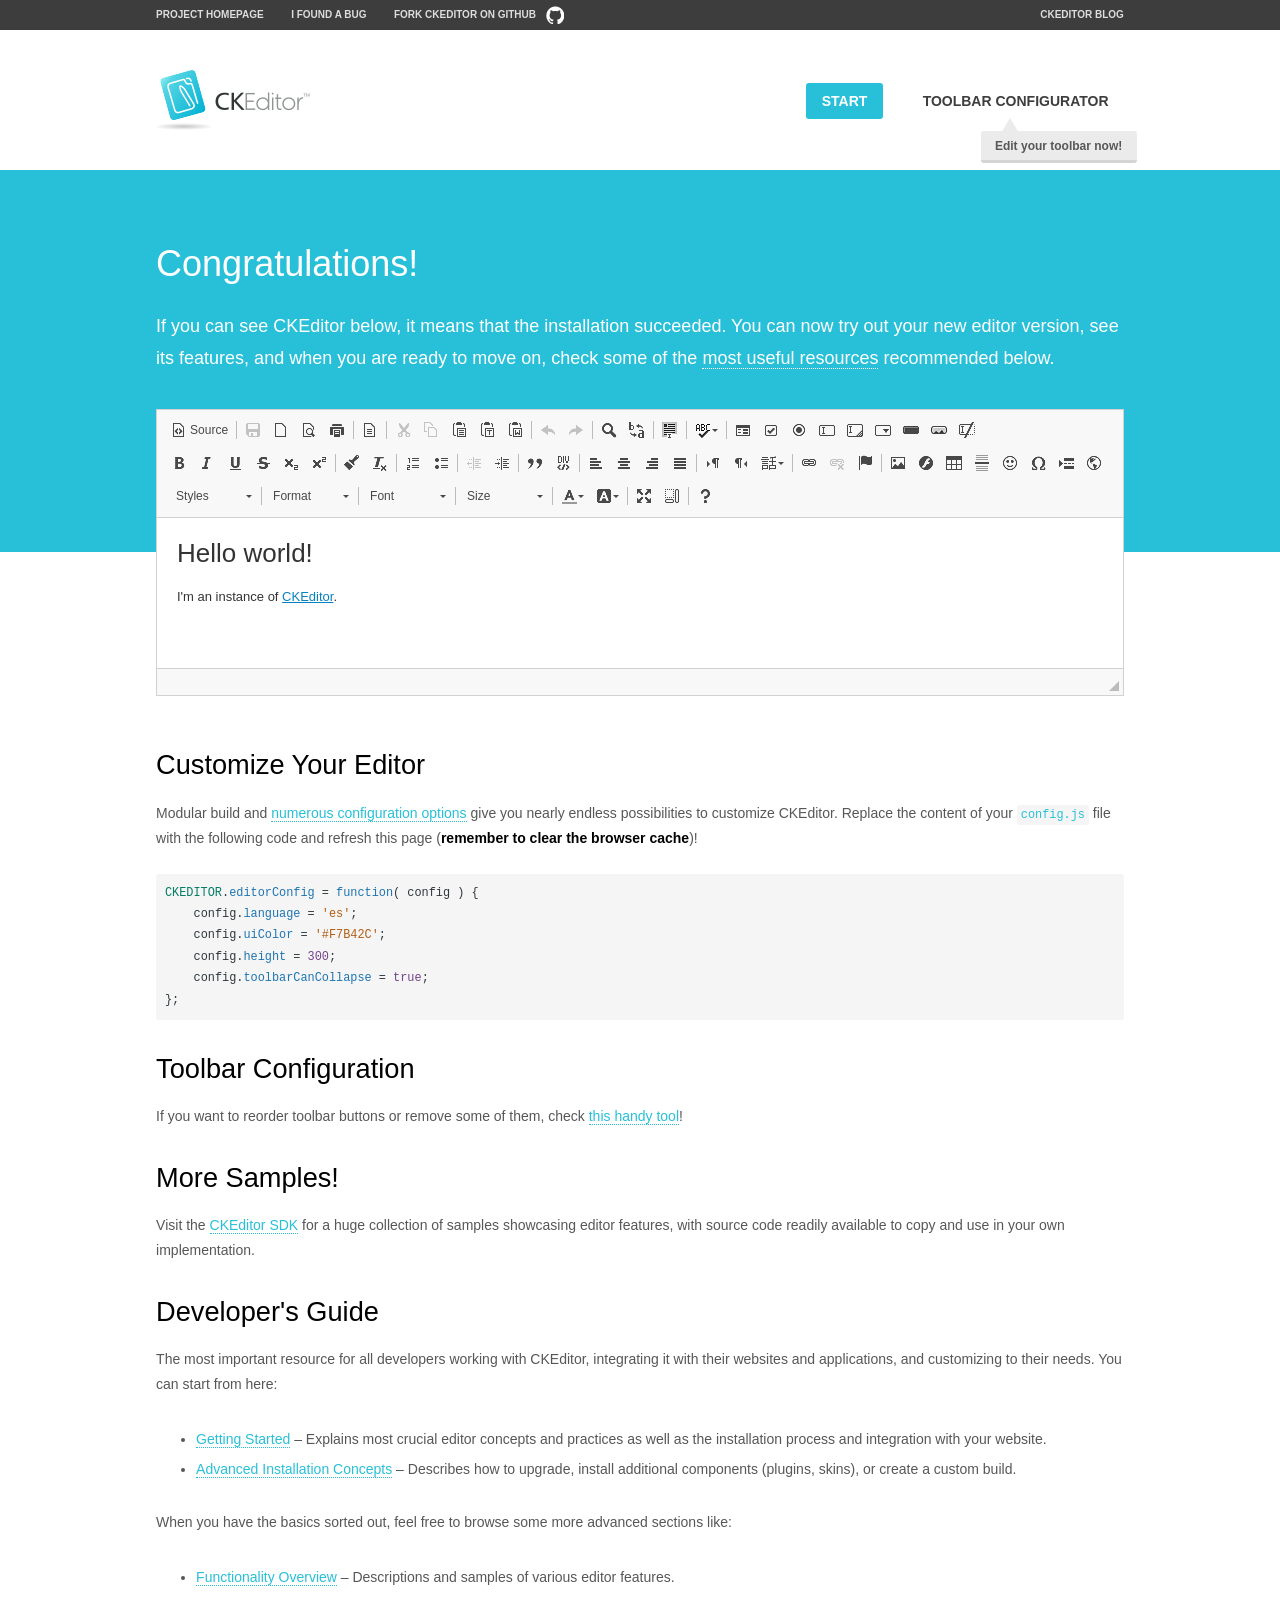
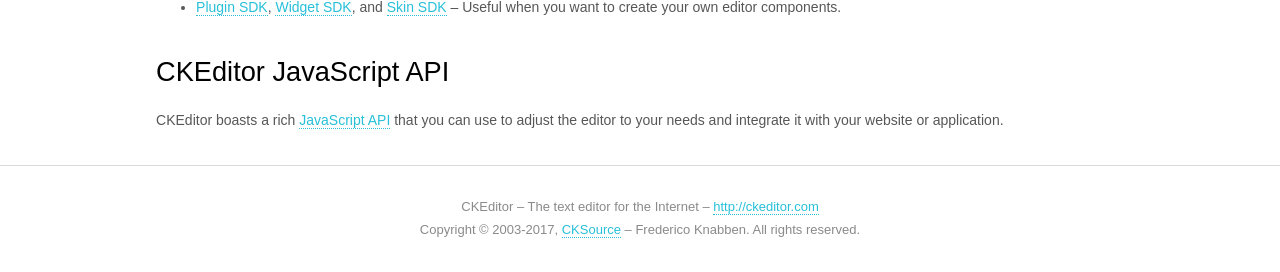
<file: public/ckeditor/samples/index.html>
<!DOCTYPE html>
<!--
Copyright (c) 2003-2017, CKSource - Frederico Knabben. All rights reserved.
For licensing, see LICENSE.md or http://ckeditor.com/license
-->
<html>
<head>
	<meta charset="utf-8">
	<title>CKEditor Sample</title>
	<script src="../ckeditor.js"></script>
	<script src="js/sample.js"></script>
	<link rel="stylesheet" href="css/samples.css">
	<link rel="stylesheet" href="toolbarconfigurator/lib/codemirror/neo.css">
</head>
<body id="main">

<nav class="navigation-a">
	<div class="grid-container">
		<ul class="navigation-a-left grid-width-70">
			<li><a href="http://ckeditor.com">Project Homepage</a></li>
			<li><a href="https://github.com/ckeditor/ckeditor-dev/issues">I found a bug</a></li>
			<li><a href="http://github.com/ckeditor/ckeditor-dev" class="icon-pos-right icon-navigation-a-github">Fork CKEditor on GitHub</a></li>
		</ul>
		<ul class="navigation-a-right grid-width-30">
			<li><a href="http://ckeditor.com/blog-list">CKEditor Blog</a></li>
		</ul>
	</div>
</nav>

<header class="header-a">
	<div class="grid-container">
		<h1 class="header-a-logo grid-width-30">
			<a href="index.html"><img src="img/logo.png" alt="CKEditor Sample"></a>
		</h1>

		<nav class="navigation-b grid-width-70">
			<ul>
				<li><a href="index.html" class="button-a button-a-background">Start</a></li>
				<li><a href="toolbarconfigurator/index.html" class="button-a">Toolbar configurator <span class="balloon-a balloon-a-nw">Edit your toolbar now!</span></a></li>
			</ul>
		</nav>
	</div>
</header>

<main>
	<div class="adjoined-top">
		<div class="grid-container">
			<div class="content grid-width-100">
				<h1>Congratulations!</h1>
				<p>
					If you can see CKEditor below, it means that the installation succeeded.
					You can now try out your new editor version, see its features, and when you are ready to move on, check some of the <a href="#sample-customize">most useful resources</a> recommended below.
				</p>
			</div>
		</div>
	</div>
	<div class="adjoined-bottom">
		<div class="grid-container">
			<div class="grid-width-100">
				<div id="editor">
					<h1>Hello world!</h1>
					<p>I'm an instance of <a href="http://ckeditor.com">CKEditor</a>.</p>
				</div>
			</div>
		</div>
	</div>

	<div class="grid-container">
		<div class="content grid-width-100">
			<section id="sample-customize">
				<h2>Customize Your Editor</h2>
				<p>Modular build and <a href="http://docs.ckeditor.com/#!/guide/dev_configuration">numerous configuration options</a> give you nearly endless possibilities to customize CKEditor. Replace the content of your <code><a href="../config.js">config.js</a></code> file with the following code and refresh this page (<strong>remember to clear the browser cache</strong>)!</p>
		<pre class="cm-s-neo CodeMirror"><code><span style="padding-right: 0.1px;"><span class="cm-variable">CKEDITOR</span>.<span class="cm-property">editorConfig</span> <span class="cm-operator">=</span> <span class="cm-keyword">function</span>( <span class="cm-def">config</span> ) {</span>
<span style="padding-right: 0.1px;"><span class="cm-tab">	</span><span class="cm-variable-2">config</span>.<span class="cm-property">language</span> <span class="cm-operator">=</span> <span class="cm-string">'es'</span>;</span>
<span style="padding-right: 0.1px;"><span class="cm-tab">	</span><span class="cm-variable-2">config</span>.<span class="cm-property">uiColor</span> <span class="cm-operator">=</span> <span class="cm-string">'#F7B42C'</span>;</span>
<span style="padding-right: 0.1px;"><span class="cm-tab">	</span><span class="cm-variable-2">config</span>.<span class="cm-property">height</span> <span class="cm-operator">=</span> <span class="cm-number">300</span>;</span>
<span style="padding-right: 0.1px;"><span class="cm-tab">	</span><span class="cm-variable-2">config</span>.<span class="cm-property">toolbarCanCollapse</span> <span class="cm-operator">=</span> <span class="cm-atom">true</span>;</span>
<span style="padding-right: 0.1px;">};</span></code></pre>
			</section>

			<section>
				<h2>Toolbar Configuration</h2>
				<p>If you want to reorder toolbar buttons or remove some of them, check <a href="toolbarconfigurator/index.html">this handy tool</a>!</p>
			</section>

			<section>
				<h2>More Samples!</h2>
				<p>Visit the <a href="http://sdk.ckeditor.com">CKEditor SDK</a> for a huge collection of samples showcasing editor features, with source code readily available to copy and use in your own implementation.</p>
			</section>

			<section>
				<h2>Developer's Guide</h2>
				<p>The most important resource for all developers working with CKEditor, integrating it with their websites and applications, and customizing to their needs. You can start from here:</p>
				<ul>
					<li><a href="http://docs.ckeditor.com/#!/guide/dev_installation">Getting Started</a> &ndash; Explains most crucial editor concepts and practices as well as the installation process and integration with your website.</li>
					<li><a href="http://docs.ckeditor.com/#!/guide/dev_advanced_installation">Advanced Installation Concepts</a> &ndash; Describes how to upgrade, install additional components (plugins, skins), or create a custom build.</li>
				</ul>
					<p>When you have the basics sorted out, feel free to browse some more advanced sections like:</p>
				<ul>
					<li><a href="http://docs.ckeditor.com/#!/guide/dev_features">Functionality Overview</a> &ndash; Descriptions and samples of various editor features.</li>
					<li><a href="http://docs.ckeditor.com/#!/guide/plugin_sdk_intro">Plugin SDK</a>, <a href="http://docs.ckeditor.com/#!/guide/widget_sdk_intro">Widget SDK</a>, and <a href="http://docs.ckeditor.com/#!/guide/skin_sdk_intro">Skin SDK</a> &ndash; Useful when you want to create your own editor components.</li>
				</ul>
			</section>

			<section>
				<h2>CKEditor JavaScript API</h2>
				<p>CKEditor boasts a rich <a href="http://docs.ckeditor.com/#!/api">JavaScript API</a> that you can use to adjust the editor to your needs and integrate it with your website or application.</p>
			</section>
		</div>
	</div>
</main>

<footer class="footer-a grid-container">
	<div class="grid-container">
		<p class="grid-width-100">
			CKEditor &ndash; The text editor for the Internet &ndash; <a class="samples" href="http://ckeditor.com/">http://ckeditor.com</a>
		</p>
		<p class="grid-width-100" id="copy">
			Copyright &copy; 2003-2017, <a class="samples" href="http://cksource.com/">CKSource</a> &ndash; Frederico Knabben. All rights reserved.
		</p>
	</div>
</footer>
<script>
	initSample();
</script>

</body>
</html>
</file>
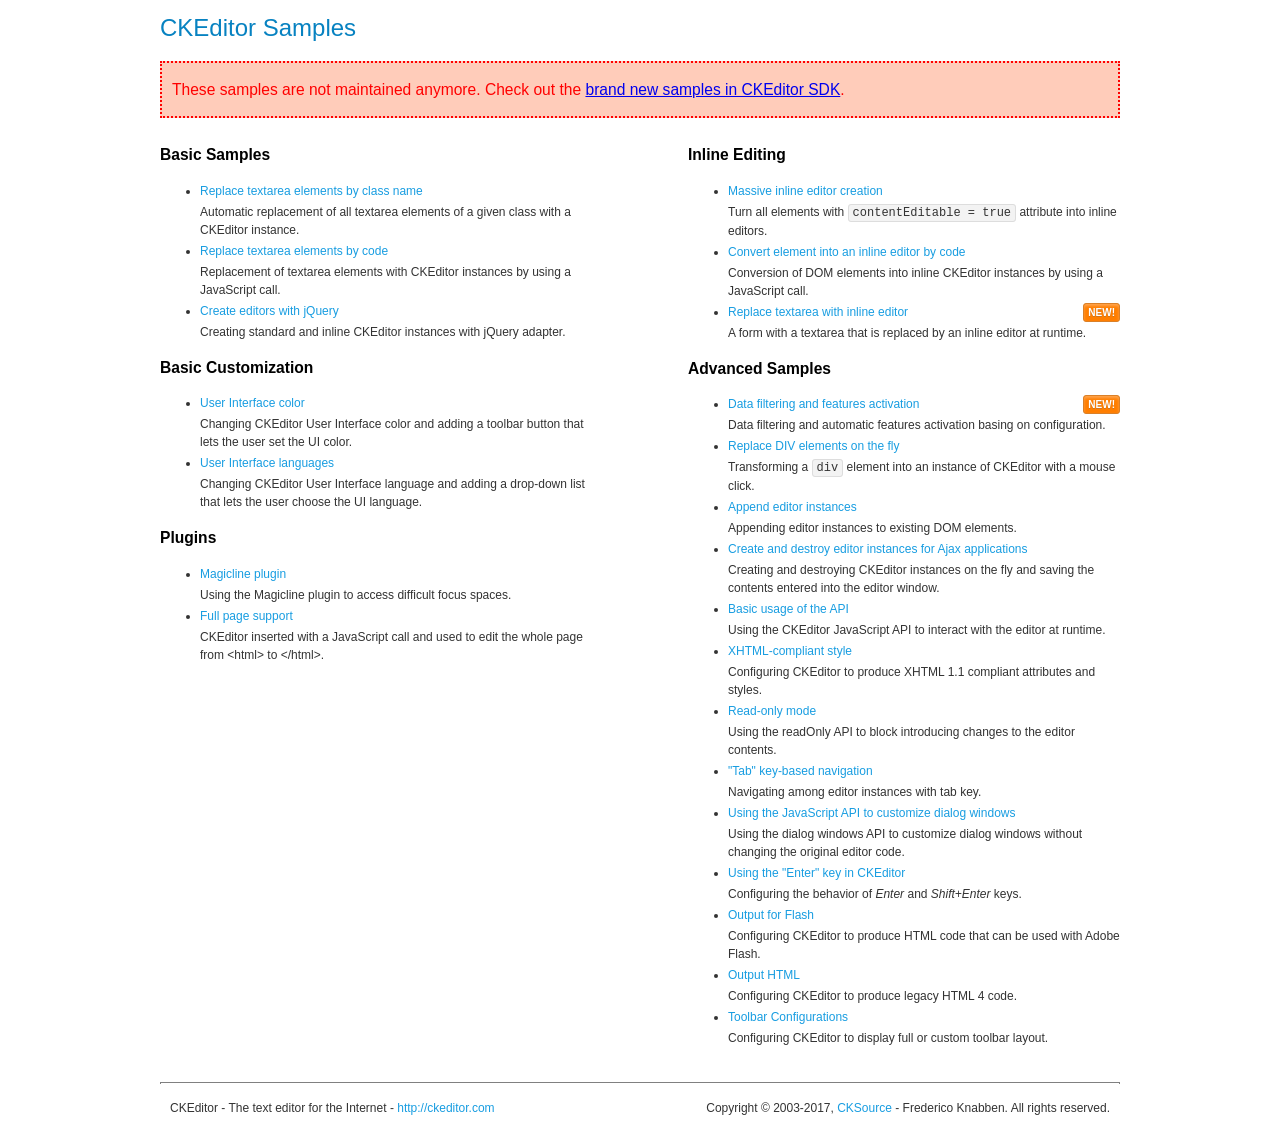
<file: public/ckeditor/samples/old/index.html>
<!DOCTYPE html>
<!--
Copyright (c) 2003-2017, CKSource - Frederico Knabben. All rights reserved.
For licensing, see LICENSE.md or http://ckeditor.com/license
-->
<html>
<head>
	<meta charset="utf-8">
	<title>CKEditor Samples</title>
	<link rel="stylesheet" href="sample.css">
</head>
<body>
	<h1 class="samples">
		CKEditor Samples
	</h1>
	<div class="warning deprecated">
		These samples are not maintained anymore. Check out the <a href="http://sdk.ckeditor.com/">brand new samples in CKEditor SDK</a>.
	</div>
	<div class="twoColumns">
		<div class="twoColumnsLeft">
			<h2 class="samples">
				Basic Samples
			</h2>
			<dl class="samples">
				<dt><a class="samples" href="replacebyclass.html">Replace textarea elements by class name</a></dt>
				<dd>Automatic replacement of all textarea elements of a given class with a CKEditor instance.</dd>

				<dt><a class="samples" href="replacebycode.html">Replace textarea elements by code</a></dt>
				<dd>Replacement of textarea elements with CKEditor instances by using a JavaScript call.</dd>

				<dt><a class="samples" href="jquery.html">Create editors with jQuery</a></dt>
				<dd>Creating standard and inline CKEditor instances with jQuery adapter.</dd>
			</dl>

			<h2 class="samples">
				Basic Customization
			</h2>
			<dl class="samples">
				<dt><a class="samples" href="uicolor.html">User Interface color</a></dt>
				<dd>Changing CKEditor User Interface color and adding a toolbar button that lets the user set the UI color.</dd>

				<dt><a class="samples" href="uilanguages.html">User Interface languages</a></dt>
				<dd>Changing CKEditor User Interface language and adding a drop-down list that lets the user choose the UI language.</dd>
			</dl>


			<h2 class="samples">Plugins</h2>
<dl class="samples">
<dt><a class="samples" href="magicline/magicline.html">Magicline plugin</a></dt>
<dd>Using the Magicline plugin to access difficult focus spaces.</dd>

<dt><a class="samples" href="wysiwygarea/fullpage.html">Full page support</a></dt>
<dd>CKEditor inserted with a JavaScript call and used to edit the whole page from &lt;html&gt; to &lt;/html&gt;.</dd>
</dl>
		</div>
		<div class="twoColumnsRight">
			<h2 class="samples">
				Inline Editing
			</h2>
			<dl class="samples">
				<dt><a class="samples" href="inlineall.html">Massive inline editor creation</a></dt>
				<dd>Turn all elements with <code>contentEditable = true</code> attribute into inline editors.</dd>

				<dt><a class="samples" href="inlinebycode.html">Convert element into an inline editor by code</a></dt>
				<dd>Conversion of DOM elements into inline CKEditor instances by using a JavaScript call.</dd>

				<dt><a class="samples" href="inlinetextarea.html">Replace textarea with inline editor</a> <span class="new">New!</span></dt>
				<dd>A form with a textarea that is replaced by an inline editor at runtime.</dd>

				
			</dl>

			<h2 class="samples">
				Advanced Samples
			</h2>
			<dl class="samples">
				<dt><a class="samples" href="datafiltering.html">Data filtering and features activation</a> <span class="new">New!</span></dt>
				<dd>Data filtering and automatic features activation basing on configuration.</dd>

				<dt><a class="samples" href="divreplace.html">Replace DIV elements on the fly</a></dt>
				<dd>Transforming a <code>div</code> element into an instance of CKEditor with a mouse click.</dd>

				<dt><a class="samples" href="appendto.html">Append editor instances</a></dt>
				<dd>Appending editor instances to existing DOM elements.</dd>

				<dt><a class="samples" href="ajax.html">Create and destroy editor instances for Ajax applications</a></dt>
				<dd>Creating and destroying CKEditor instances on the fly and saving the contents entered into the editor window.</dd>

				<dt><a class="samples" href="api.html">Basic usage of the API</a></dt>
				<dd>Using the CKEditor JavaScript API to interact with the editor at runtime.</dd>

				<dt><a class="samples" href="xhtmlstyle.html">XHTML-compliant style</a></dt>
				<dd>Configuring CKEditor to produce XHTML 1.1 compliant attributes and styles.</dd>

				<dt><a class="samples" href="readonly.html">Read-only mode</a></dt>
				<dd>Using the readOnly API to block introducing changes to the editor contents.</dd>

				<dt><a class="samples" href="tabindex.html">"Tab" key-based navigation</a></dt>
				<dd>Navigating among editor instances with tab key.</dd>


				
<dt><a class="samples" href="dialog/dialog.html">Using the JavaScript API to customize dialog windows</a></dt>
<dd>Using the dialog windows API to customize dialog windows without changing the original editor code.</dd>

<dt><a class="samples" href="enterkey/enterkey.html">Using the &quot;Enter&quot; key in CKEditor</a></dt>
<dd>Configuring the behavior of <em>Enter</em> and <em>Shift+Enter</em> keys.</dd>

<dt><a class="samples" href="htmlwriter/outputforflash.html">Output for Flash</a></dt>
<dd>Configuring CKEditor to produce HTML code that can be used with Adobe Flash.</dd>

<dt><a class="samples" href="htmlwriter/outputhtml.html">Output HTML</a></dt>
<dd>Configuring CKEditor to produce legacy HTML 4 code.</dd>

<dt><a class="samples" href="toolbar/toolbar.html">Toolbar Configurations</a></dt>
<dd>Configuring CKEditor to display full or custom toolbar layout.</dd>

			</dl>
		</div>
	</div>
	<div id="footer">
		<hr>
		<p>
			CKEditor - The text editor for the Internet - <a class="samples" href="http://ckeditor.com/">http://ckeditor.com</a>
		</p>
		<p id="copy">
			Copyright &copy; 2003-2017, <a class="samples" href="http://cksource.com/">CKSource</a> - Frederico Knabben. All rights reserved.
		</p>
	</div>
</body>
</html>
</file>
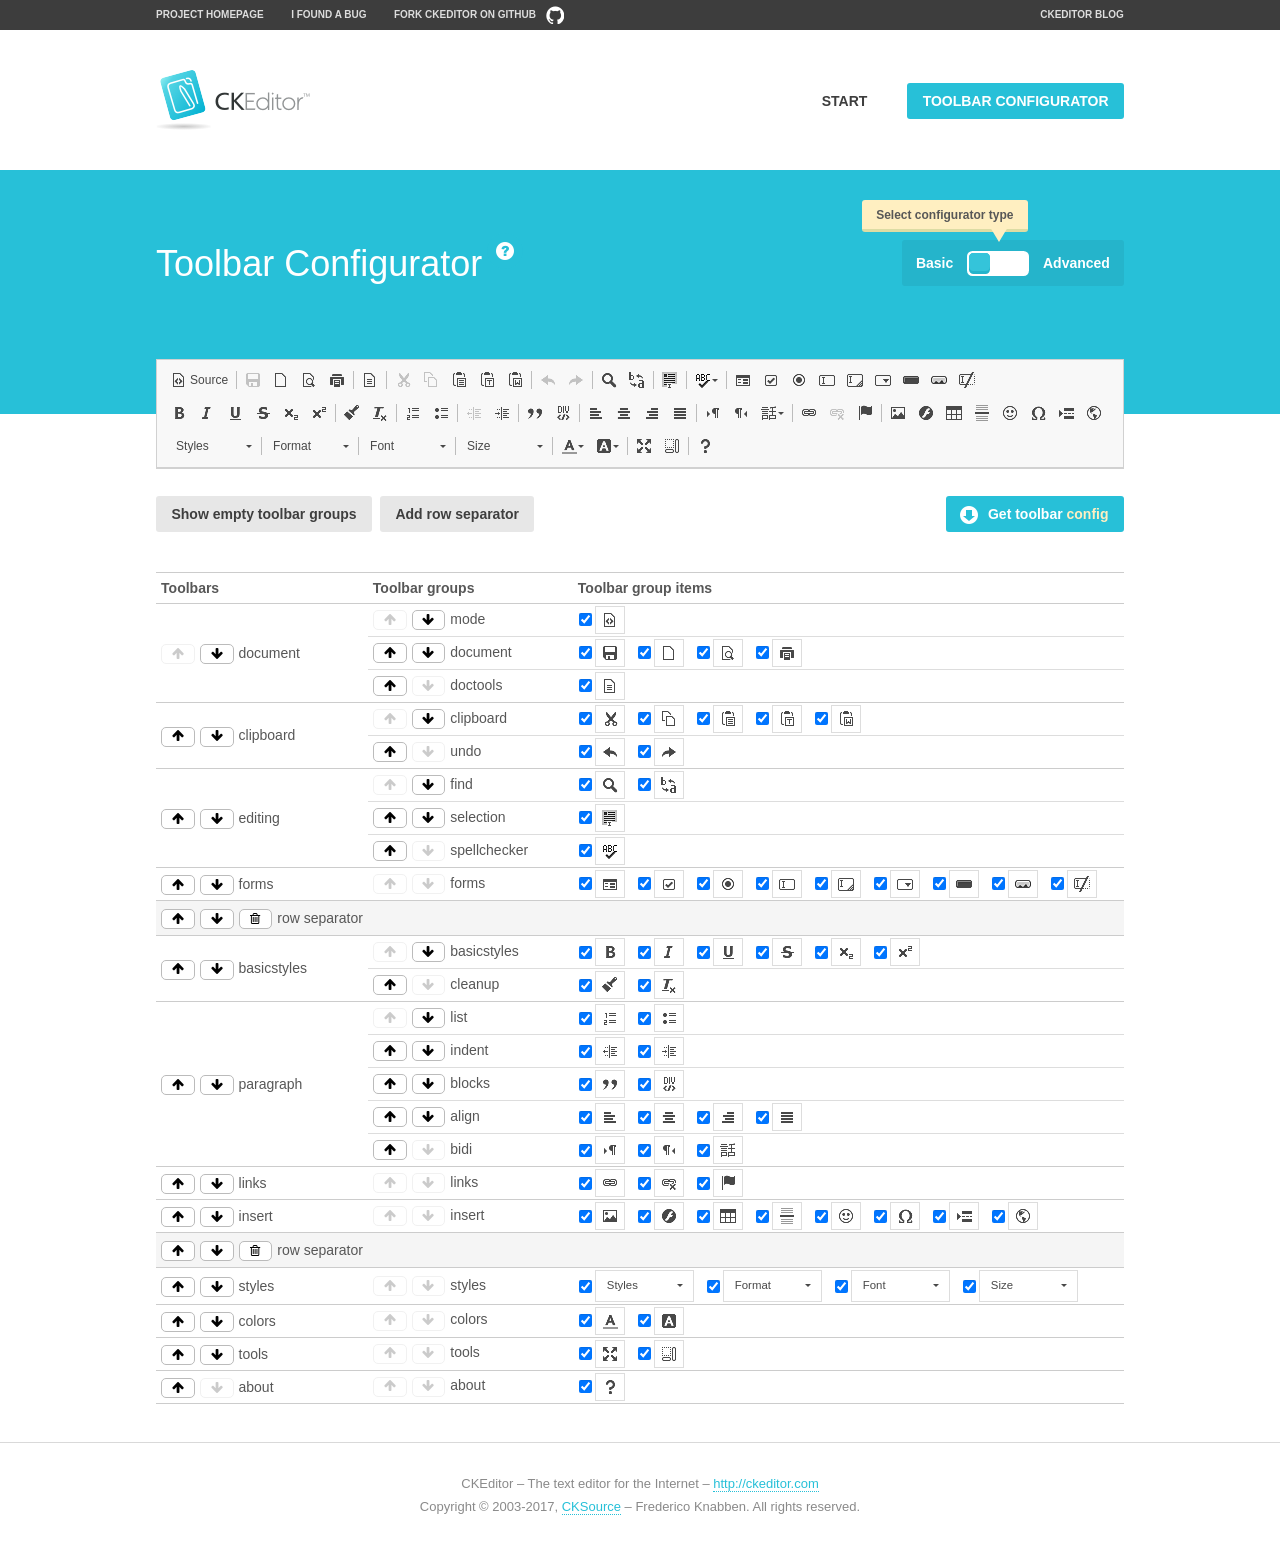
<file: public/ckeditor/samples/toolbarconfigurator/index.html>
<!DOCTYPE html>
<!--
Copyright (c) 2003-2017, CKSource - Frederico Knabben. All rights reserved.
For licensing, see LICENSE.md or http://ckeditor.com/license
-->
<!--[if IE 8]><html class="ie8"><![endif]-->
<!--[if gt IE 8]><html><![endif]-->
<!--[if !IE]><!--><html><!--<![endif]-->
<head>
	<meta charset="utf-8">
	<title>Toolbar Configurator</title>
	<script src="../../ckeditor.js"></script>
	<script>
		if ( CKEDITOR.env.ie && CKEDITOR.env.version < 9 )
			CKEDITOR.tools.enableHtml5Elements( document );
	</script>
	<link rel="stylesheet" href="lib/codemirror/codemirror.css">
	<link rel="stylesheet" href="lib/codemirror/show-hint.css">
	<link rel="stylesheet" href="lib/codemirror/neo.css">
	<link rel="stylesheet" href="css/fontello.css">
	<link rel="stylesheet" href="../css/samples.css">
</head>
<body id="toolbar">

<nav class="navigation-a">
	<div class="grid-container">
		<ul class="navigation-a-left grid-width-70">
			<li><a href="http://ckeditor.com">Project Homepage</a></li>
			<li><a href="https://github.com/ckeditor/ckeditor-dev/issues">I found a bug</a></li>
			<li><a href="http://github.com/ckeditor/ckeditor-dev" class="icon-pos-right icon-navigation-a-github">Fork CKEditor on GitHub</a></li>
		</ul>
		<ul class="navigation-a-right grid-width-30">
			<li><a href="http://ckeditor.com/blog-list">CKEditor Blog</a></li>
		</ul>
	</div>
</nav>

<header class="header-a">
	<div class="grid-container">
		<h1 class="header-a-logo grid-width-30">
			<a href="../index.html"><img src="../img/logo.png" alt="CKEditor Logo"></a>
		</h1>
		<nav class="navigation-b grid-width-70">
			<ul>
				<li><a href="../index.html"  class="button-a">Start</a></li>
				<li><a href="index.html"  class="button-a button-a-background">Toolbar configurator</a></li>
			</ul>
		</nav>
	</div>
</header>

<main>
	<div class="adjoined-top">
		<div class="grid-container">
			<div class="content grid-width-100">
				<div class="grid-container-nested">
					<h1 class="grid-width-60">
						Toolbar Configurator
						<a href="#help-content" type="button" title="Configurator help" id="help" class="button-a button-a-background button-a-no-text icon-pos-left icon-question-mark">Help</a>
					</h1>

					<div class="grid-width-40 grid-switch-magic">
						<div class="switch">
							<span class="balloon-a balloon-a-se">Select configurator type</span>
							<input type="radio" name="radio" data-num="1" id="radio-basic" />
							<input type="radio" name="radio" data-num="2" id="radio-advanced" />
							<label data-for="1" for="radio-basic">Basic</label>
							<span class="switch-inner">
								<span class="handler"></span>
							</span>
							<label data-for="2" for="radio-advanced">Advanced</label>
						</div>
					</div>
				</div>
			</div>
		</div>
	</div>
	<div class="adjoined-bottom">
		<div class="grid-container">
			<div class="grid-width-100">
				<div class="editors-container">
					<div id="editor-basic"></div>
					<div id="editor-advanced"></div>
				</div>
			</div>
		</div>
	</div>

	<div class="grid-container configurator">
		<div class="content grid-width-100">
			<div class="configurator">
				<div>
					<div id="toolbarModifierWrapper"></div>
				</div>
			</div>
		</div>
	</div>

	<div id="help-content">
		<div class="grid-container">
			<div class="grid-width-100">
				<h2>What Am I Doing Here?</h2>

				<div class="grid-container grid-container-nested">
					<div class="basic">
						<div class="grid-width-50">
							<p>Arrange <a href="http://docs.ckeditor.com/#!/api/CKEDITOR.config-cfg-toolbarGroups">toolbar groups</a>, toggle <a href="http://docs.ckeditor.com/#!/api/CKEDITOR.config-cfg-removeButtons">button visibility</a> according to your needs and get your toolbar configuration.</p>
							<p>You can replace the content of the <a href="../../config.js"><code>config.js</code></a> file with the generated configuration. If you already set some configuration options you will need to merge both configurations.</p>
						</div>
						<div class="grid-width-50">
							<p>Read more about different ways of <a href="http://docs.ckeditor.com/#!/guide/dev_configuration">setting configuration</a> and do not forget about <strong>clearing browser cache</strong>.</p>
							<p>Arranging toolbar groups is the recommended way of configuring the toolbar, but if you need more freedom you can use the <a href="#advanced">advanced configurator</a>.</p>
						</div>
					</div>
					<div class="advanced" style="display: none;">
						<div class="grid-width-50">
							<p>With this code editor you can edit your <a href="http://docs.ckeditor.com/#!/api/CKEDITOR.config-cfg-toolbar">toolbar configuration</a> live.</p>
							<p>You can replace the content of the <a href="../../config.js"><code>config.js</code></a> file with the generated configuration. If you already set some configuration options you will need to merge both configurations.</p>
						</div>
						<div class="grid-width-50">
							<p>Read more about different ways of <a href="http://docs.ckeditor.com/#!/guide/dev_configuration">setting configuration</a> and do not forget about <strong>clearing browser cache</strong>.</p>
						</div>
					</div>
				</div>

				<p class="grid-container grid-container-nested">
					<button type="button" class="help-content-close grid-width-100 button-a button-a-background">Got it. Let's play!</button>
				</p>
			</div>
		</div>
	</div>
</main>

<footer class="footer-a grid-container">
	<p class="grid-width-100">
		CKEditor &ndash; The text editor for the Internet &ndash; <a class="samples" href="http://ckeditor.com/">http://ckeditor.com</a>
	</p>
	<p class="grid-width-100" id="copy">
		Copyright &copy; 2003-2017, <a class="samples" href="http://cksource.com/">CKSource</a> &ndash; Frederico Knabben. All rights reserved.
	</p>
</footer>

<script src="lib/codemirror/codemirror.js"></script>
<script src="lib/codemirror/javascript.js"></script>
<script src="lib/codemirror/show-hint.js"></script>

<script src="js/fulltoolbareditor.js"></script>
<script src="js/abstracttoolbarmodifier.js"></script>
<script src="js/toolbarmodifier.js"></script>
<script src="js/toolbartextmodifier.js"></script>
<script src="../js/sf.js"></script>

<script>
	( function() {
		'use strict';

		var mode = ( window.location.hash.substr( 1 ) === 'advanced' ) ? 'advanced' : 'basic',
			configuratorSection = CKEDITOR.document.findOne( 'main > .grid-container.configurator' ),
			basicInstruction = CKEDITOR.document.findOne( '#help-content .basic' ),
			advancedInstruction = CKEDITOR.document.findOne( '#help-content .advanced' ),

			// Configurator mode switcher.
			modeSwitchBasic = CKEDITOR.document.getById( 'radio-basic' ),
			modeSwitchAdvanced = CKEDITOR.document.getById( 'radio-advanced' );

		// Initial setup
		function updateSwitcher() {
			if ( mode === 'advanced' ) {
				modeSwitchAdvanced.$.checked = true;
			} else {
				modeSwitchBasic.$.checked = true;
			}
		}

		updateSwitcher();

		CKEDITOR.document.getWindow().on( 'hashchange', function( e ) {
			var hash = window.location.hash.substr( 1 );
			if ( !( hash === 'advanced' || hash === 'basic' ) ) {
				return;
			}
			mode = hash;
			onToolbarsDone( mode );
		} );

		CKEDITOR.document.getWindow().on( 'resize', function() {
			updateToolbar( ( mode === 'basic' ? toolbarModifier : toolbarTextModifier )[ 'editorInstance' ] );
		} );

		function onRefresh( modifier ) {
			modifier = modifier || this;

			if ( mode === 'basic' && modifier instanceof ToolbarConfigurator.ToolbarTextModifier ) {
				return;
			}

			// CodeMirror container becomes visible, so we need to refresh and to avoid rendering problems.
			if ( mode === 'advanced' && modifier instanceof ToolbarConfigurator.ToolbarTextModifier ) {
				modifier.codeContainer.refresh();
			}

			updateToolbar( modifier.editorInstance );
		}

		function updateToolbar( editor ) {
			var editorContainer = editor.container;

			// Not always editor is loaded.
			if ( !editorContainer ) {
				return;
			}

			var displayStyle = editorContainer.getStyle( 'display' );

			editorContainer.setStyle( 'display', 'block' );

			var newHeight = editorContainer.getSize( 'height' );

			var newMarginTop = parseInt( editorContainer.getComputedStyle( 'margin-top' ), 10 );
			newMarginTop = ( isNaN( newMarginTop ) ? 0 : Number( newMarginTop ) );

			var newMarginBottom = parseInt( editorContainer.getComputedStyle( 'margin-bottom' ), 10 );
			newMarginBottom = ( isNaN( newMarginBottom ) ? 0 : Number( newMarginBottom ) );

			var result = newHeight + newMarginTop + newMarginBottom;

			editorContainer.setStyle( 'display', displayStyle );

			editor.container.getAscendant( 'div' ).setStyle( 'height', result + 'px' );
		}

		var toolbarModifier = new ToolbarConfigurator.ToolbarModifier( 'editor-basic' );

		var done = 0;
		toolbarModifier.init( onToolbarInit );
		toolbarModifier.onRefresh = onRefresh;

		CKEDITOR.document.getById( 'toolbarModifierWrapper' ).append( toolbarModifier.mainContainer );

		var toolbarTextModifier = new ToolbarConfigurator.ToolbarTextModifier( 'editor-advanced' );
		toolbarTextModifier.init( onToolbarInit );
		toolbarTextModifier.onRefresh = onRefresh;

		function onToolbarInit() {
			if ( ++done === 2 ) {
				onToolbarsDone();

				positionSticky.watch( CKEDITOR.document.findOne( '.toolbar' ), function() {
					return mode === 'advanced';
				} );
			}
		}

		function onToolbarsDone() {
			if ( mode === 'basic' ) {
				toggleModeBasic( false );
			} else {
				toggleModeAdvanced( false );
			}

			updateSwitcher();

			setTimeout( function() {
				CKEDITOR.document.findOne( '.editors-container' ).addClass( 'active' );
				CKEDITOR.document.findOne( '#toolbarModifierWrapper' ).addClass( 'active' );
			}, 200 );
		}

		CKEDITOR.document.getById( 'toolbarModifierWrapper' ).append( toolbarTextModifier.mainContainer );

		function toogleModeSwitch( onElement, offElement, onModifier, offModifier ) {
			onElement.addClass( 'fancy-button-active' );
			offElement.removeClass( 'fancy-button-active' );

			onModifier.showUI();
			offModifier.hideUI();
		}

		function toggleModeBasic( callOnRefresh ) {
			callOnRefresh = ( callOnRefresh !== false );
			mode = 'basic';
			window.location.hash = '#basic';
			toogleModeSwitch( modeSwitchBasic, modeSwitchAdvanced, toolbarModifier, toolbarTextModifier );

			configuratorSection.removeClass( 'freed-width' );
			basicInstruction.show();
			advancedInstruction.hide();

			callOnRefresh && onRefresh( toolbarModifier );
		}

		function toggleModeAdvanced( callOnRefresh ) {
			callOnRefresh = ( callOnRefresh !== false );
			mode = 'advanced';
			window.location.hash = '#advanced';
			toogleModeSwitch( modeSwitchAdvanced, modeSwitchBasic, toolbarTextModifier, toolbarModifier );

			configuratorSection.addClass( 'freed-width' );
			advancedInstruction.show();
			basicInstruction.hide();

			callOnRefresh && onRefresh( toolbarTextModifier );
		}

		modeSwitchBasic.on( 'click', toggleModeBasic );
		modeSwitchAdvanced.on( 'click', toggleModeAdvanced );

		//
		// Position:sticky for the toolbar.
		//

		// Will make elements behave like they were styled with position:sticky.
		var positionSticky = {
			// Store object: {
			// 		element: CKEDITOR.dom.element, // Element which will float.
			// 		placeholder: CKEDITOR.dom.element, // Placeholder which is place to prevent page bounce.
			// 		isFixed: boolean // Whether element float now.
			// }
			watched: [],

			active: [],

			staticContainer: null,

			init: function() {
				var element = CKEDITOR.dom.element.createFromHtml(
					'<div class="staticContainer">' +
						'<div class="grid-container" >' +
							'<div class="grid-width-100">' +
								'<div class="inner"></div>' +
							'</div>' +
						'</div>' +
					'</div>' );

				this.staticContainer = element.findOne( '.inner' );

				CKEDITOR.document.getBody().append( element );
			},

			watch: function( element, preventFunc ) {
				this.watched.push( {
					element: element,
					placeholder: new CKEDITOR.dom.element( 'div' ),
					isFixed: false,
					preventFunc: preventFunc
				} );
			},

			checkAll: function() {
				for ( var i = 0; i < this.watched.length; i++ ) {
					this.check( this.watched[ i ] );
				}
			},

			check: function( element ) {
				var isFixed = element.isFixed;
				var shouldBeFixed = this.shouldBeFixed( element );

				// Nothing to be done.
				if ( isFixed === shouldBeFixed ) {
					return;
				}

				var placeholder = element.placeholder;

				if ( isFixed ) {
					// Unfixing.

					element.element.insertBefore( placeholder );
					placeholder.remove();

					element.element.removeStyle( 'margin' );

					this.active.splice( CKEDITOR.tools.indexOf( this.active, element ), 1 );

				} else {
					// Fixing.
					placeholder.setStyle( 'width', element.element.getSize( 'width' ) + 'px' );
					placeholder.setStyle( 'height', element.element.getSize( 'height' ) + 'px' );
					placeholder.setStyle( 'margin-bottom', element.element.getComputedStyle( 'margin-bottom' ) );
					placeholder.setStyle( 'display', element.element.getComputedStyle( 'display' ) );
					placeholder.insertAfter( element.element );

					this.staticContainer.append( element.element );

					this.active.push( element );
				}

				element.isFixed = !element.isFixed;
			},

			shouldBeFixed: function( element ) {
				if ( element.preventFunc && element.preventFunc() ) {
					return false;
				}

				// If element is already fixed we are checking it's placeholder.
				var related = ( element.isFixed ? element.placeholder : element.element ),
					clientRect = related.$.getBoundingClientRect(),
					staticHeight = this.staticContainer.getSize('height' ),
					elemHeight = element.element.getSize( 'height' );

				if ( element.isFixed ) {
					return ( clientRect.top + elemHeight < staticHeight );
				} else {
					return ( clientRect.top < staticHeight );
				}
			}
		};

		positionSticky.init();

		CKEDITOR.document.getWindow().on( 'scroll',
			new CKEDITOR.tools.eventsBuffer( 100, positionSticky.checkAll, positionSticky ).input
		);

		// Make the toolbar sticky.
		positionSticky.watch( CKEDITOR.document.findOne( '.editors-container' ) );

		// Help button and help-content.
		( function() {
			var helpButton = CKEDITOR.document.getById( 'help' ),
				helpContent = CKEDITOR.document.getById( 'help-content' );

			// Don't show help button on IE8 because it's unsupported by Pico Modal.
			if ( CKEDITOR.env.ie && CKEDITOR.env.version == 8 ) {
				helpButton.hide();
			} else {
				// Display help modal when the button is clicked.
				helpButton.on( 'click', function( evt ) {
					SF.modal( {
						// Clone modal content from DOM.
						content: helpContent.getHtml(),

						afterCreate: function( modal ) {
							// Enable modal content button to close the modal.
							new CKEDITOR.dom.element( modal.modalElem() ).findOne( '.help-content-close' ).once( 'click', modal.close );
						}
					} ).show();
				} );
			}
		} )();
	} )();
</script>
</body>
</html>
</file>
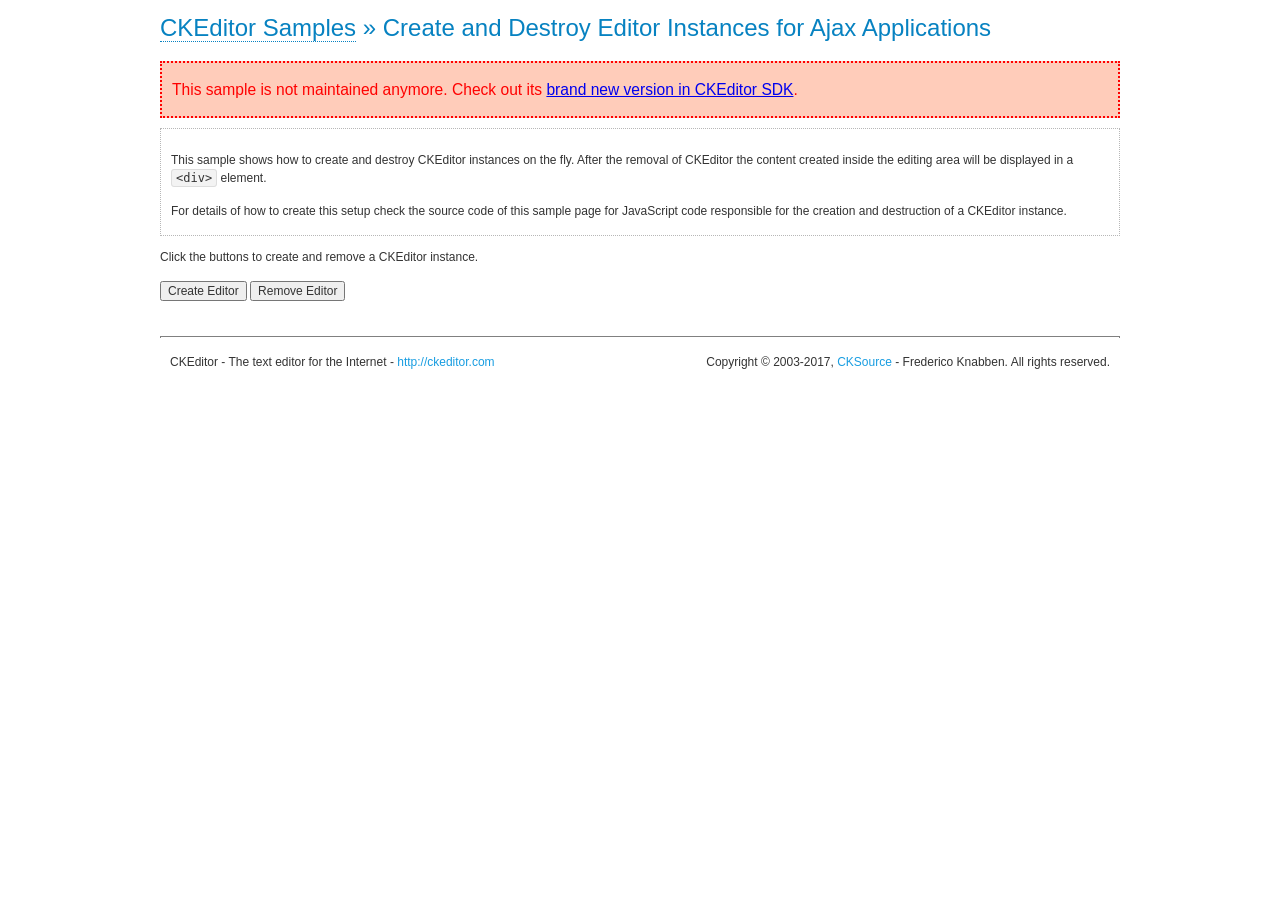
<file: public/ckeditor/samples/old/ajax.html>
<!DOCTYPE html>
<!--
Copyright (c) 2003-2017, CKSource - Frederico Knabben. All rights reserved.
For licensing, see LICENSE.md or http://ckeditor.com/license
-->
<html>
<head>
	<meta charset="utf-8">
	<title>Ajax &mdash; CKEditor Sample</title>
	<script src="../../ckeditor.js"></script>
	<link rel="stylesheet" href="sample.css">
	<script>

		var editor, html = '';

		function createEditor() {
			if ( editor )
				return;

			// Create a new editor inside the <div id="editor">, setting its value to html
			var config = {};
			editor = CKEDITOR.appendTo( 'editor', config, html );
		}

		function removeEditor() {
			if ( !editor )
				return;

			// Retrieve the editor contents. In an Ajax application, this data would be
			// sent to the server or used in any other way.
			document.getElementById( 'editorcontents' ).innerHTML = html = editor.getData();
			document.getElementById( 'contents' ).style.display = '';

			// Destroy the editor.
			editor.destroy();
			editor = null;
		}

	</script>
</head>
<body>
	<h1 class="samples">
		<a href="index.html">CKEditor Samples</a> &raquo; Create and Destroy Editor Instances for Ajax Applications
	</h1>
	<div class="warning deprecated">
		This sample is not maintained anymore. Check out its <a href="http://sdk.ckeditor.com/samples/saveajax.html">brand new version in CKEditor SDK</a>.
	</div>
	<div class="description">
		<p>
			This sample shows how to create and destroy CKEditor instances on the fly. After the removal of CKEditor the content created inside the editing
			area will be displayed in a <code>&lt;div&gt;</code> element.
		</p>
		<p>
			For details of how to create this setup check the source code of this sample page
			for JavaScript code responsible for the creation and destruction of a CKEditor instance.
		</p>
	</div>
	<p>Click the buttons to create and remove a CKEditor instance.</p>
	<p>
		<input onclick="createEditor();" type="button" value="Create Editor">
		<input onclick="removeEditor();" type="button" value="Remove Editor">
	</p>
	<!-- This div will hold the editor. -->
	<div id="editor">
	</div>
	<div id="contents" style="display: none">
		<p>
			Edited Contents:
		</p>
		<!-- This div will be used to display the editor contents. -->
		<div id="editorcontents">
		</div>
	</div>
	<div id="footer">
		<hr>
		<p>
			CKEditor - The text editor for the Internet - <a class="samples" href="http://ckeditor.com/">http://ckeditor.com</a>
		</p>
		<p id="copy">
			Copyright &copy; 2003-2017, <a class="samples" href="http://cksource.com/">CKSource</a> - Frederico
			Knabben. All rights reserved.
		</p>
	</div>
</body>
</html>
</file>
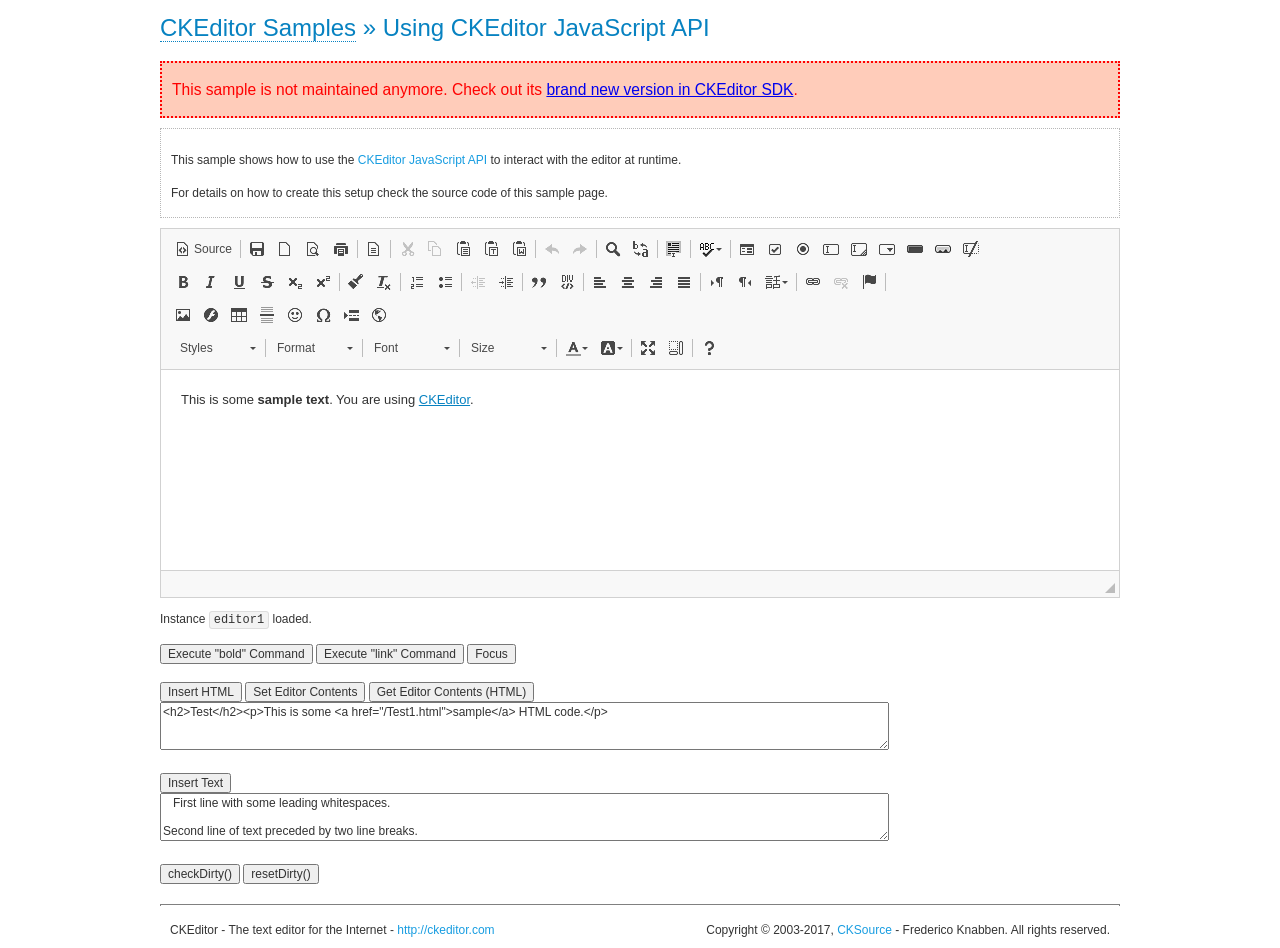
<file: public/ckeditor/samples/old/api.html>
<!DOCTYPE html>
<!--
Copyright (c) 2003-2017, CKSource - Frederico Knabben. All rights reserved.
For licensing, see LICENSE.md or http://ckeditor.com/license
-->
<html>
<head>
	<meta charset="utf-8">
	<title>API Usage &mdash; CKEditor Sample</title>
	<script src="../../ckeditor.js"></script>
	<link href="sample.css" rel="stylesheet">
	<script>

// The instanceReady event is fired, when an instance of CKEditor has finished
// its initialization.
CKEDITOR.on( 'instanceReady', function( ev ) {
	// Show the editor name and description in the browser status bar.
	document.getElementById( 'eMessage' ).innerHTML = 'Instance <code>' + ev.editor.name + '<\/code> loaded.';

	// Show this sample buttons.
	document.getElementById( 'eButtons' ).style.display = 'block';
});

function InsertHTML() {
	// Get the editor instance that we want to interact with.
	var editor = CKEDITOR.instances.editor1;
	var value = document.getElementById( 'htmlArea' ).value;

	// Check the active editing mode.
	if ( editor.mode == 'wysiwyg' )
	{
		// Insert HTML code.
		// http://docs.ckeditor.com/#!/api/CKEDITOR.editor-method-insertHtml
		editor.insertHtml( value );
	}
	else
		alert( 'You must be in WYSIWYG mode!' );
}

function InsertText() {
	// Get the editor instance that we want to interact with.
	var editor = CKEDITOR.instances.editor1;
	var value = document.getElementById( 'txtArea' ).value;

	// Check the active editing mode.
	if ( editor.mode == 'wysiwyg' )
	{
		// Insert as plain text.
		// http://docs.ckeditor.com/#!/api/CKEDITOR.editor-method-insertText
		editor.insertText( value );
	}
	else
		alert( 'You must be in WYSIWYG mode!' );
}

function SetContents() {
	// Get the editor instance that we want to interact with.
	var editor = CKEDITOR.instances.editor1;
	var value = document.getElementById( 'htmlArea' ).value;

	// Set editor contents (replace current contents).
	// http://docs.ckeditor.com/#!/api/CKEDITOR.editor-method-setData
	editor.setData( value );
}

function GetContents() {
	// Get the editor instance that you want to interact with.
	var editor = CKEDITOR.instances.editor1;

	// Get editor contents
	// http://docs.ckeditor.com/#!/api/CKEDITOR.editor-method-getData
	alert( editor.getData() );
}

function ExecuteCommand( commandName ) {
	// Get the editor instance that we want to interact with.
	var editor = CKEDITOR.instances.editor1;

	// Check the active editing mode.
	if ( editor.mode == 'wysiwyg' )
	{
		// Execute the command.
		// http://docs.ckeditor.com/#!/api/CKEDITOR.editor-method-execCommand
		editor.execCommand( commandName );
	}
	else
		alert( 'You must be in WYSIWYG mode!' );
}

function CheckDirty() {
	// Get the editor instance that we want to interact with.
	var editor = CKEDITOR.instances.editor1;
	// Checks whether the current editor contents present changes when compared
	// to the contents loaded into the editor at startup
	// http://docs.ckeditor.com/#!/api/CKEDITOR.editor-method-checkDirty
	alert( editor.checkDirty() );
}

function ResetDirty() {
	// Get the editor instance that we want to interact with.
	var editor = CKEDITOR.instances.editor1;
	// Resets the "dirty state" of the editor (see CheckDirty())
	// http://docs.ckeditor.com/#!/api/CKEDITOR.editor-method-resetDirty
	editor.resetDirty();
	alert( 'The "IsDirty" status has been reset' );
}

function Focus() {
	CKEDITOR.instances.editor1.focus();
}

function onFocus() {
	document.getElementById( 'eMessage' ).innerHTML = '<b>' + this.name + ' is focused </b>';
}

function onBlur() {
	document.getElementById( 'eMessage' ).innerHTML = this.name + ' lost focus';
}

	</script>

</head>
<body>
	<h1 class="samples">
		<a href="index.html">CKEditor Samples</a> &raquo; Using CKEditor JavaScript API
	</h1>
	<div class="warning deprecated">
		This sample is not maintained anymore. Check out its <a href="http://sdk.ckeditor.com/samples/api.html">brand new version in CKEditor SDK</a>.
	</div>
	<div class="description">
	<p>
		This sample shows how to use the
		<a class="samples" href="http://docs.ckeditor.com/#!/api/CKEDITOR.editor">CKEditor JavaScript API</a>
		to interact with the editor at runtime.
	</p>
	<p>
		For details on how to create this setup check the source code of this sample page.
	</p>
	</div>

	<!-- This <div> holds alert messages to be display in the sample page. -->
	<div id="alerts">
		<noscript>
			<p>
				<strong>CKEditor requires JavaScript to run</strong>. In a browser with no JavaScript
				support, like yours, you should still see the contents (HTML data) and you should
				be able to edit it normally, without a rich editor interface.
			</p>
		</noscript>
	</div>
	<form action="../../../samples/sample_posteddata.php" method="post">
		<textarea cols="100" id="editor1" name="editor1" rows="10">&lt;p&gt;This is some &lt;strong&gt;sample text&lt;/strong&gt;. You are using &lt;a href="http://ckeditor.com/"&gt;CKEditor&lt;/a&gt;.&lt;/p&gt;</textarea>

		<script>
			// Replace the <textarea id="editor1"> with an CKEditor instance.
			CKEDITOR.replace( 'editor1', {
				on: {
					focus: onFocus,
					blur: onBlur,

					// Check for availability of corresponding plugins.
					pluginsLoaded: function( evt ) {
						var doc = CKEDITOR.document, ed = evt.editor;
						if ( !ed.getCommand( 'bold' ) )
							doc.getById( 'exec-bold' ).hide();
						if ( !ed.getCommand( 'link' ) )
							doc.getById( 'exec-link' ).hide();
					}
				}
			});
		</script>

		<p id="eMessage">
		</p>

		<div id="eButtons" style="display: none">
			<input id="exec-bold" onclick="ExecuteCommand('bold');" type="button" value="Execute &quot;bold&quot; Command">
			<input id="exec-link" onclick="ExecuteCommand('link');" type="button" value="Execute &quot;link&quot; Command">
			<input onclick="Focus();" type="button" value="Focus">
			<br><br>
			<input onclick="InsertHTML();" type="button" value="Insert HTML">
			<input onclick="SetContents();" type="button" value="Set Editor Contents">
			<input onclick="GetContents();" type="button" value="Get Editor Contents (HTML)">
			<br>
			<textarea cols="100" id="htmlArea" rows="3">&lt;h2&gt;Test&lt;/h2&gt;&lt;p&gt;This is some &lt;a href="/Test1.html"&gt;sample&lt;/a&gt; HTML code.&lt;/p&gt;</textarea>
			<br>
			<br>
			<input onclick="InsertText();" type="button" value="Insert Text">
			<br>
			<textarea cols="100" id="txtArea" rows="3">   First line with some leading whitespaces.

Second line of text preceded by two line breaks.</textarea>
			<br>
			<br>
			<input onclick="CheckDirty();" type="button" value="checkDirty()">
			<input onclick="ResetDirty();" type="button" value="resetDirty()">
		</div>
	</form>
	<div id="footer">
		<hr>
		<p>
			CKEditor - The text editor for the Internet - <a class="samples" href="http://ckeditor.com/">http://ckeditor.com</a>
		</p>
		<p id="copy">
			Copyright &copy; 2003-2017, <a class="samples" href="http://cksource.com/">CKSource</a> - Frederico
			Knabben. All rights reserved.
		</p>
	</div>
</body>
</html>
</file>
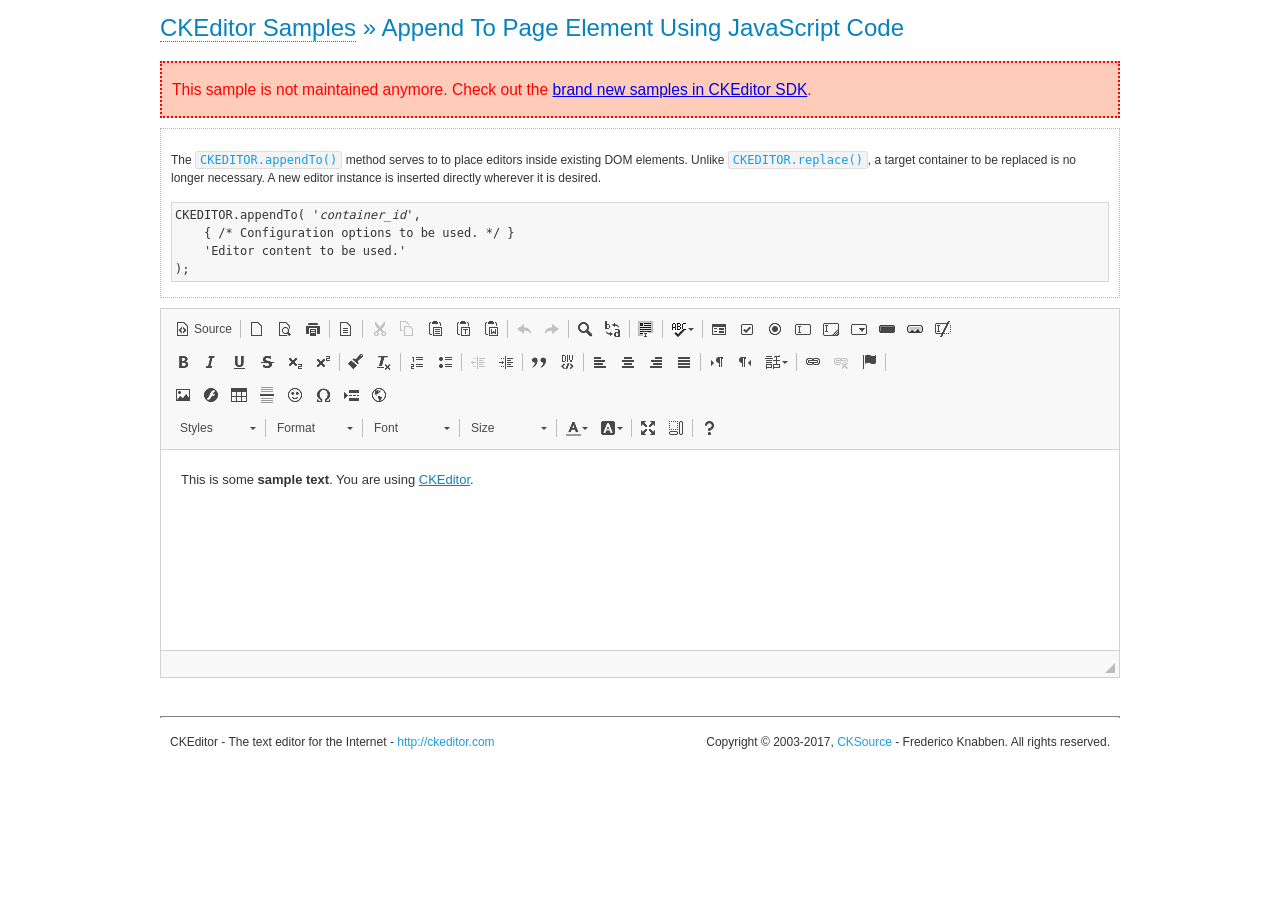
<file: public/ckeditor/samples/old/appendto.html>
<!DOCTYPE html>
<!--
Copyright (c) 2003-2017, CKSource - Frederico Knabben. All rights reserved.
For licensing, see LICENSE.md or http://ckeditor.com/license
-->
<html>
<head>
	<meta charset="utf-8">
	<title>Append To Page Element Using JavaScript Code &mdash; CKEditor Sample</title>
	<script src="../../ckeditor.js"></script>
	<link rel="stylesheet" href="sample.css">
</head>
<body>
	<h1 class="samples">
		<a href="index.html">CKEditor Samples</a> &raquo; Append To Page Element Using JavaScript Code
	</h1>
	<div class="warning deprecated">
		This sample is not maintained anymore. Check out the <a href="http://sdk.ckeditor.com/">brand new samples in CKEditor SDK</a>.
	</div>
	<div id="section1">
		<div class="description">
			<p>
				The <code><a class="samples" href="http://docs.ckeditor.com/#!/api/CKEDITOR-method-appendTo">CKEDITOR.appendTo()</a></code> method serves to to place editors inside existing DOM elements. Unlike <code><a class="samples" href="http://docs.ckeditor.com/#!/api/CKEDITOR-method-replace">CKEDITOR.replace()</a></code>,
				a target container to be replaced is no longer necessary. A new editor
				instance is inserted directly wherever it is desired.
			</p>
<pre class="samples">CKEDITOR.appendTo( '<em>container_id</em>',
	{ /* Configuration options to be used. */ }
	'Editor content to be used.'
);</pre>
		</div>
		<script>

			// This call can be placed at any point after the
			// DOM element to append CKEditor to or inside the <head><script>
			// in a window.onload event handler.

			// Append a CKEditor instance using the default configuration and the
			// provided content to the <div> element of ID "section1".
			CKEDITOR.appendTo( 'section1',
				null,
				'<p>This is some <strong>sample text</strong>. You are using <a href="http://ckeditor.com/">CKEditor</a>.</p>'
			);

		</script>
	</div>
	<br>
	<div id="footer">
		<hr>
		<p>
			CKEditor - The text editor for the Internet - <a class="samples" href="http://ckeditor.com/">http://ckeditor.com</a>
		</p>
		<p id="copy">
			Copyright &copy; 2003-2017, <a class="samples" href="http://cksource.com/">CKSource</a> - Frederico
			Knabben. All rights reserved.
		</p>
	</div>
</body>
</html>
</file>
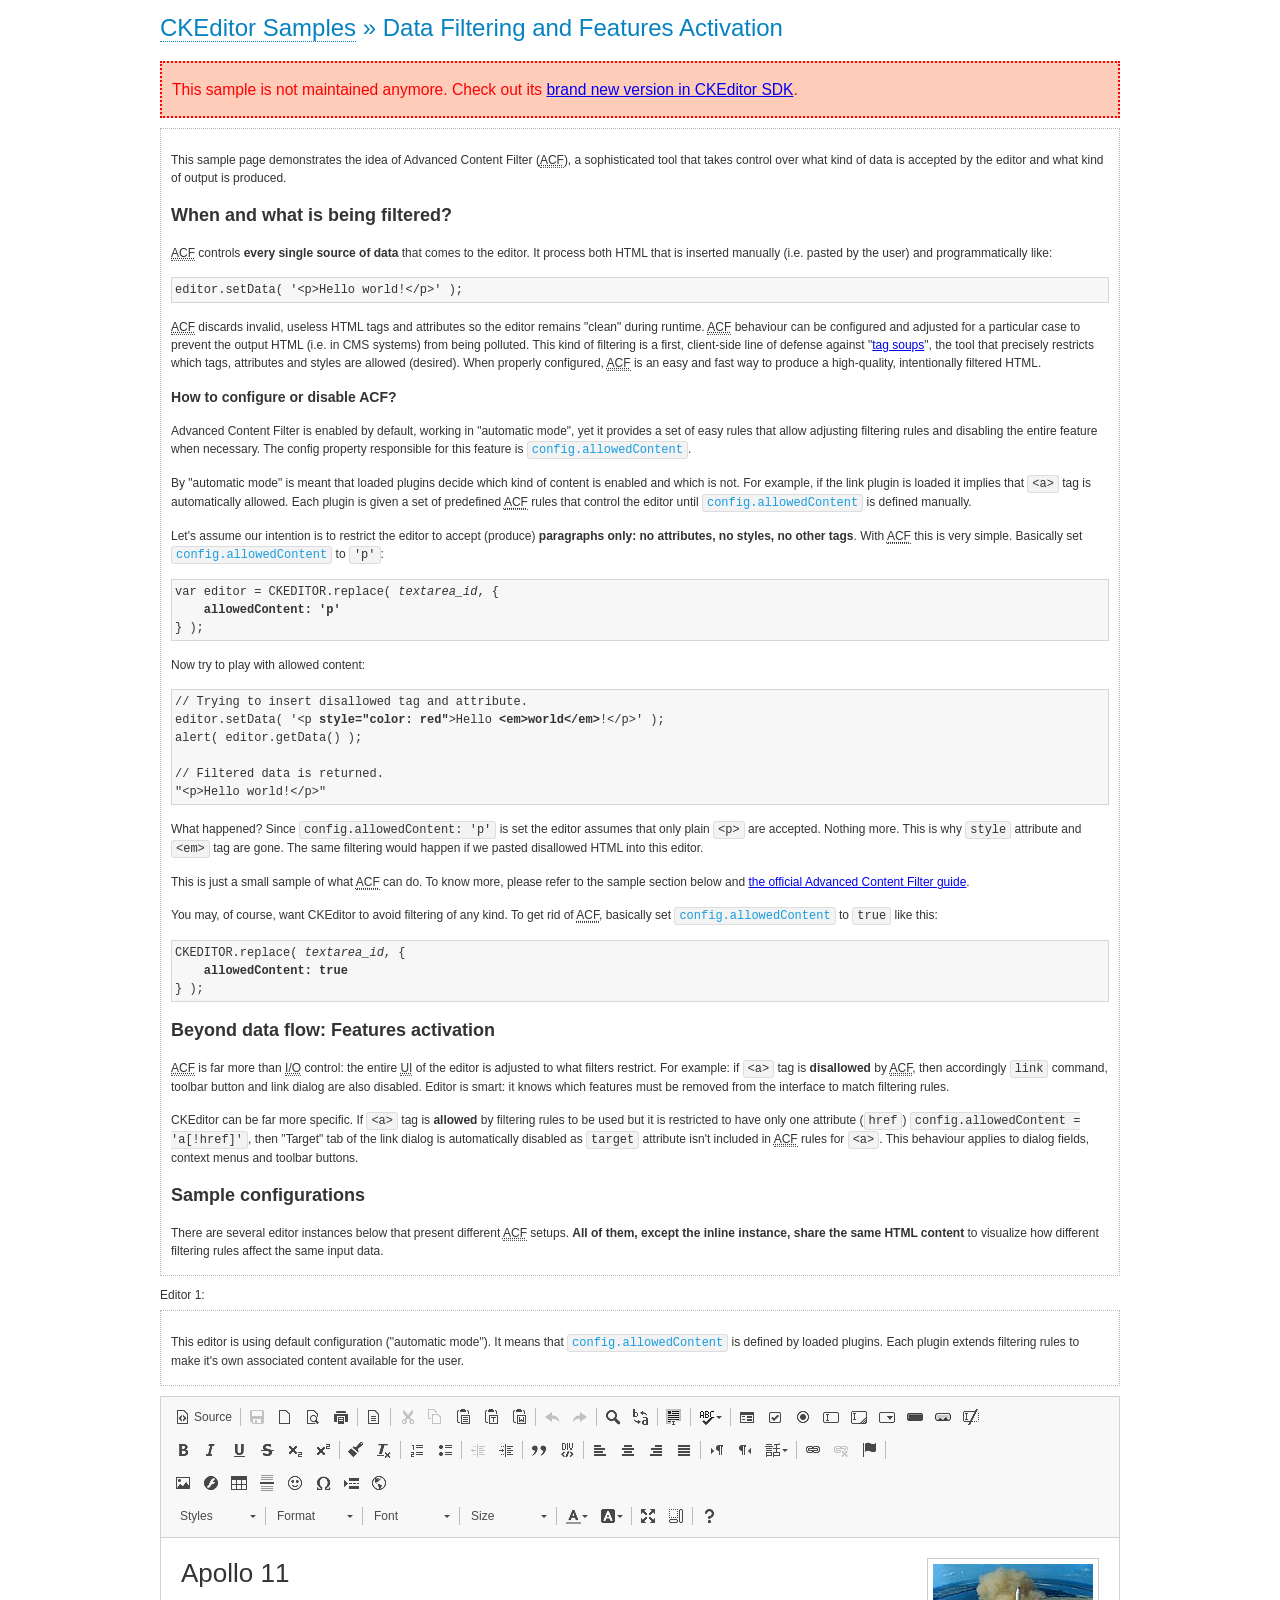
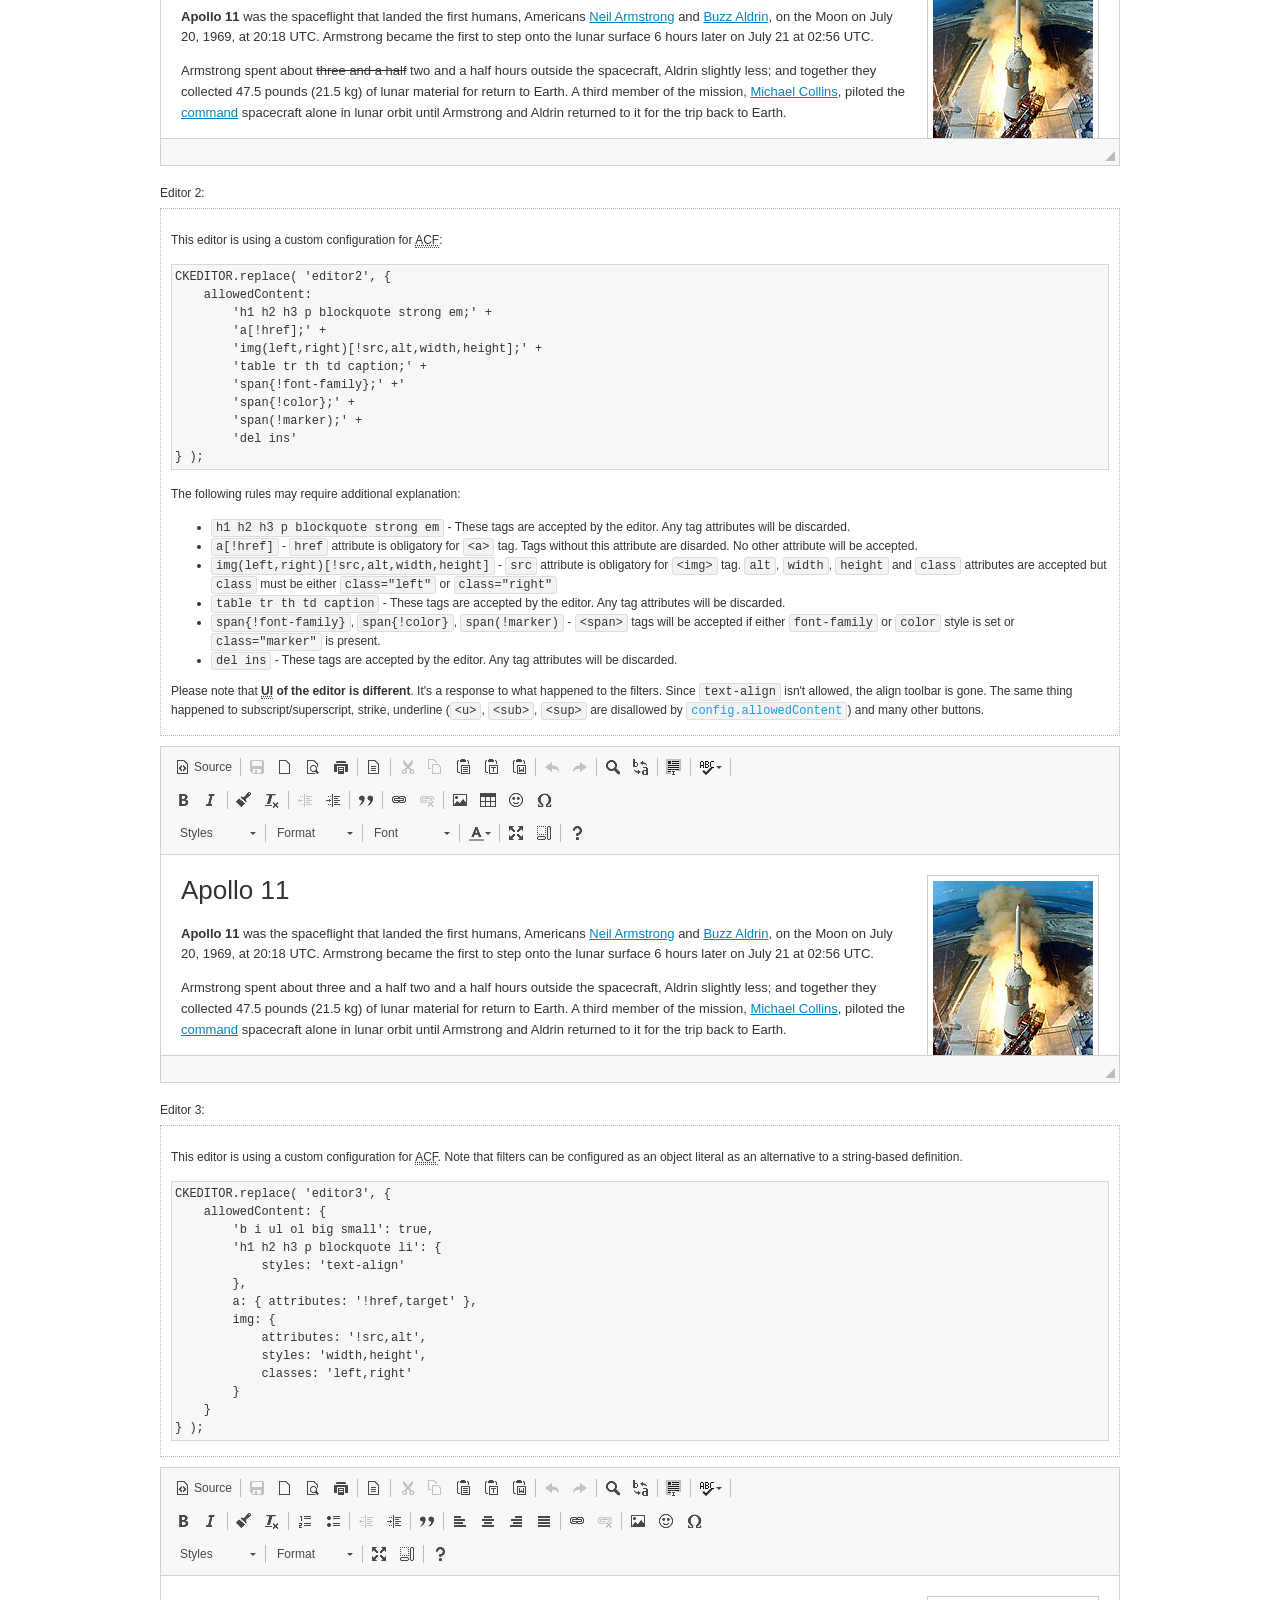
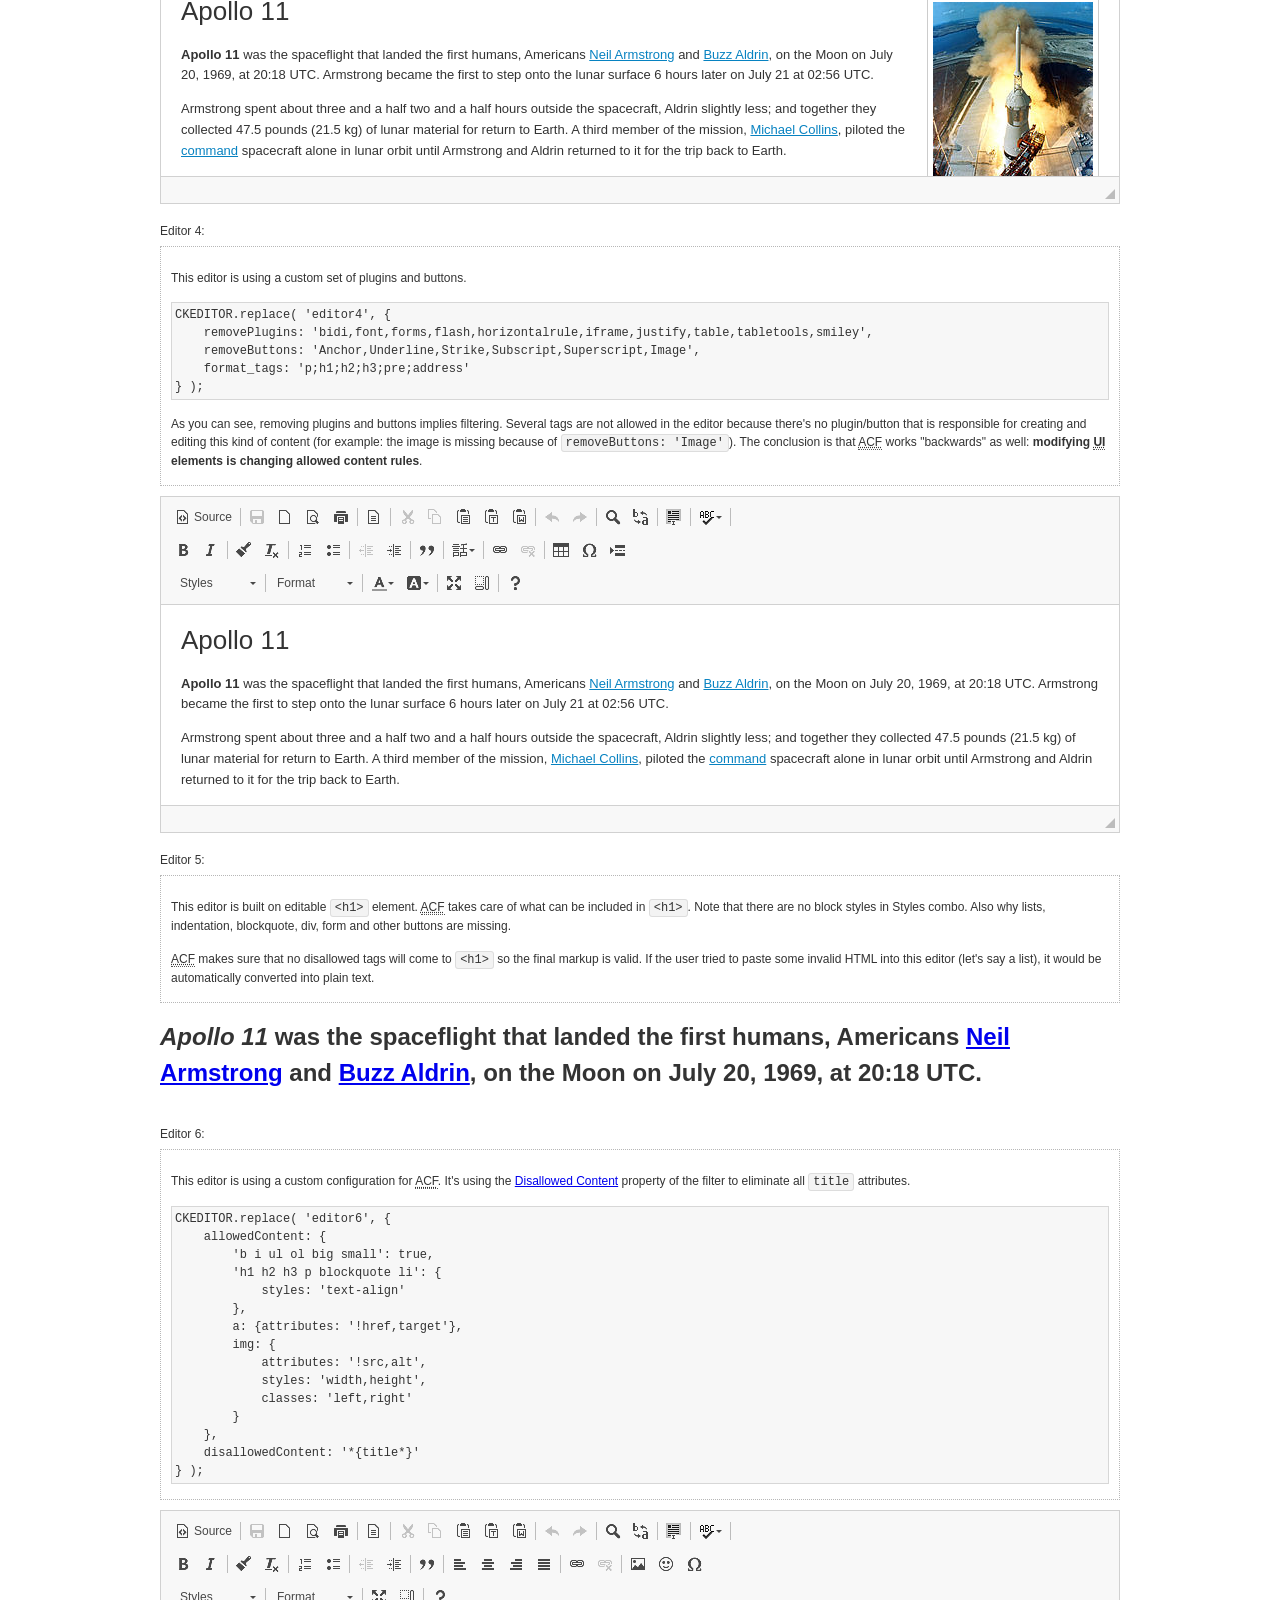
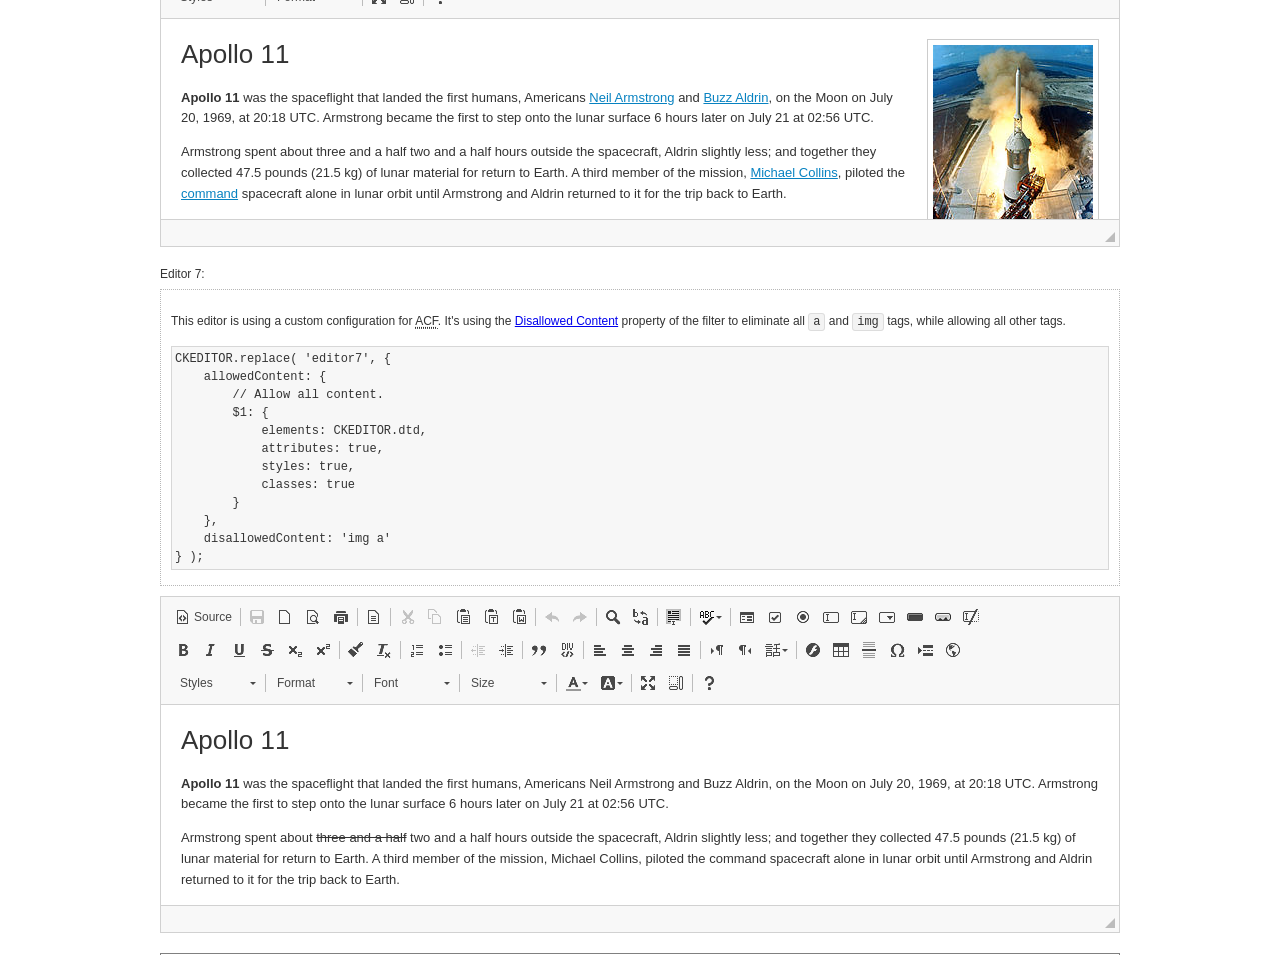
<file: public/ckeditor/samples/old/datafiltering.html>
<!DOCTYPE html>
<!--
Copyright (c) 2003-2017, CKSource - Frederico Knabben. All rights reserved.
For licensing, see LICENSE.md or http://ckeditor.com/license
-->
<html>
<head>
	<meta charset="utf-8">
	<title>Data Filtering &mdash; CKEditor Sample</title>
	<script src="../../ckeditor.js"></script>
	<link rel="stylesheet" href="sample.css">
	<script>
		// Remove advanced tabs for all editors.
		CKEDITOR.config.removeDialogTabs = 'image:advanced;link:advanced;flash:advanced;creatediv:advanced;editdiv:advanced';
	</script>
</head>
<body>
	<h1 class="samples">
		<a href="index.html">CKEditor Samples</a> &raquo; Data Filtering and Features Activation
	</h1>
	<div class="warning deprecated">
		This sample is not maintained anymore. Check out its <a href="http://sdk.ckeditor.com/samples/acf.html">brand new version in CKEditor SDK</a>.
	</div>
	<div class="description">
		<p>
			This sample page demonstrates the idea of Advanced Content Filter
			(<abbr title="Advanced Content Filter">ACF</abbr>), a sophisticated
			tool that takes control over what kind of data is accepted by the editor and what
			kind of output is produced.
		</p>
		<h2>When and what is being filtered?</h2>
		<p>
			<abbr title="Advanced Content Filter">ACF</abbr> controls
			<strong>every single source of data</strong> that comes to the editor.
			It process both HTML that is inserted manually (i.e. pasted by the user)
			and programmatically like:
		</p>
<pre class="samples">
editor.setData( '&lt;p&gt;Hello world!&lt;/p&gt;' );
</pre>
		<p>
			<abbr title="Advanced Content Filter">ACF</abbr> discards invalid,
			useless HTML tags and attributes so the editor remains "clean" during
			runtime. <abbr title="Advanced Content Filter">ACF</abbr> behaviour
			can be configured and adjusted for a particular case to prevent the
			output HTML (i.e. in CMS systems) from being polluted.

			This kind of filtering is a first, client-side line of defense
			against "<a href="http://en.wikipedia.org/wiki/Tag_soup">tag soups</a>",
			the tool that precisely restricts which tags, attributes and styles
			are allowed (desired). When properly configured, <abbr title="Advanced Content Filter">ACF</abbr>
			is an easy and fast way to produce a high-quality, intentionally filtered HTML.
		</p>

		<h3>How to configure or disable ACF?</h3>
		<p>
			Advanced Content Filter is enabled by default, working in "automatic mode", yet
			it provides a set of easy rules that allow adjusting filtering rules
			and disabling the entire feature when necessary. The config property
			responsible for this feature is <code><a class="samples"
			href="http://docs.ckeditor.com/#!/api/CKEDITOR.config-cfg-allowedContent">config.allowedContent</a></code>.
		</p>
		<p>
			By "automatic mode" is meant that loaded plugins decide which kind
			of content is enabled and which is not. For example, if the link
			plugin is loaded it implies that <code>&lt;a&gt;</code> tag is
			automatically allowed. Each plugin is given a set
			of predefined <abbr title="Advanced Content Filter">ACF</abbr> rules
			that control the editor until <code><a class="samples"
			href="http://docs.ckeditor.com/#!/api/CKEDITOR.config-cfg-allowedContent">
			config.allowedContent</a></code>
			is defined manually.
		</p>
		<p>
			Let's assume our intention is to restrict the editor to accept (produce) <strong>paragraphs
			only: no attributes, no styles, no other tags</strong>.
			With <abbr title="Advanced Content Filter">ACF</abbr>
			this is very simple. Basically set <code><a class="samples"
			href="http://docs.ckeditor.com/#!/api/CKEDITOR.config-cfg-allowedContent">
			config.allowedContent</a></code> to <code>'p'</code>:
		</p>
<pre class="samples">
var editor = CKEDITOR.replace( <em>textarea_id</em>, {
	<strong>allowedContent: 'p'</strong>
} );
</pre>
		<p>
			Now try to play with allowed content:
		</p>
<pre class="samples">
// Trying to insert disallowed tag and attribute.
editor.setData( '&lt;p <strong>style="color: red"</strong>&gt;Hello <strong>&lt;em&gt;world&lt;/em&gt;</strong>!&lt;/p&gt;' );
alert( editor.getData() );

// Filtered data is returned.
"&lt;p&gt;Hello world!&lt;/p&gt;"
</pre>
		<p>
			What happened? Since <code>config.allowedContent: 'p'</code> is set the editor assumes
			that only plain <code>&lt;p&gt;</code> are accepted. Nothing more. This is why
			<code>style</code> attribute and <code>&lt;em&gt;</code> tag are gone. The same
			filtering would happen if we pasted disallowed HTML into this editor.
		</p>
		<p>
			This is just a small sample of what <abbr title="Advanced Content Filter">ACF</abbr>
			can do. To know more, please refer to the sample section below and
			<a href="http://docs.ckeditor.com/#!/guide/dev_advanced_content_filter">the official Advanced Content Filter guide</a>.
		</p>
		<p>
			You may, of course, want CKEditor to avoid filtering of any kind.
			To get rid of <abbr title="Advanced Content Filter">ACF</abbr>,
			basically set <code><a class="samples"
			href="http://docs.ckeditor.com/#!/api/CKEDITOR.config-cfg-allowedContent">
			config.allowedContent</a></code> to <code>true</code> like this:
		</p>
<pre class="samples">
CKEDITOR.replace( <em>textarea_id</em>, {
	<strong>allowedContent: true</strong>
} );
</pre>

		<h2>Beyond data flow: Features activation</h2>
		<p>
			<abbr title="Advanced Content Filter">ACF</abbr> is far more than
			<abbr title="Input/Output">I/O</abbr> control: the entire
			<abbr title="User Interface">UI</abbr> of the editor is adjusted to what
			filters restrict. For example: if <code>&lt;a&gt;</code> tag is
			<strong>disallowed</strong>
			by <abbr title="Advanced Content Filter">ACF</abbr>,
			then accordingly <code>link</code> command, toolbar button and link dialog
			are also disabled. Editor is smart: it knows which features must be
			removed from the interface to match filtering rules.
		</p>
		<p>
			CKEditor can be far more specific. If <code>&lt;a&gt;</code> tag is
			<strong>allowed</strong> by filtering rules to be used but it is restricted
			to have only one attribute (<code>href</code>)
			<code>config.allowedContent = 'a[!href]'</code>, then
			"Target" tab of the link dialog is automatically disabled as <code>target</code>
			attribute isn't included in <abbr title="Advanced Content Filter">ACF</abbr> rules
			for <code>&lt;a&gt;</code>. This behaviour applies to dialog fields, context
			menus and toolbar buttons.
		</p>

		<h2>Sample configurations</h2>
		<p>
			There are several editor instances below that present different
			<abbr title="Advanced Content Filter">ACF</abbr> setups. <strong>All of them,
			except the inline instance, share the same HTML content</strong> to visualize
			how different filtering rules affect the same input data.
		</p>
	</div>

	<div>
		<label for="editor1">
			Editor 1:
		</label>
		<div class="description">
			<p>
				This editor is using default configuration ("automatic mode"). It means that
				<code><a class="samples"
				href="http://docs.ckeditor.com/#!/api/CKEDITOR.config-cfg-allowedContent">
				config.allowedContent</a></code> is defined by loaded plugins.
				Each plugin extends filtering rules to make it's own associated content
				available for the user.
			</p>
		</div>
		<textarea cols="80" id="editor1" name="editor1" rows="10">
			&lt;h1&gt;&lt;img alt=&quot;Saturn V carrying Apollo 11&quot; class=&quot;right&quot; src=&quot;assets/sample.jpg&quot;/&gt; Apollo 11&lt;/h1&gt; &lt;p&gt;&lt;b&gt;Apollo 11&lt;/b&gt; was the spaceflight that landed the first humans, Americans &lt;a href=&quot;http://en.wikipedia.org/wiki/Neil_Armstrong&quot; title=&quot;Neil Armstrong&quot;&gt;Neil Armstrong&lt;/a&gt; and &lt;a href=&quot;http://en.wikipedia.org/wiki/Buzz_Aldrin&quot; title=&quot;Buzz Aldrin&quot;&gt;Buzz Aldrin&lt;/a&gt;, on the Moon on July 20, 1969, at 20:18 UTC. Armstrong became the first to step onto the lunar surface 6 hours later on July 21 at 02:56 UTC.&lt;/p&gt; &lt;p&gt;Armstrong spent about &lt;s&gt;three and a half&lt;/s&gt; two and a half hours outside the spacecraft, Aldrin slightly less; and together they collected 47.5 pounds (21.5&amp;nbsp;kg) of lunar material for return to Earth. A third member of the mission, &lt;a href=&quot;http://en.wikipedia.org/wiki/Michael_Collins_(astronaut)&quot; title=&quot;Michael Collins (astronaut)&quot;&gt;Michael Collins&lt;/a&gt;, piloted the &lt;a href=&quot;http://en.wikipedia.org/wiki/Apollo_Command/Service_Module&quot; title=&quot;Apollo Command/Service Module&quot;&gt;command&lt;/a&gt; spacecraft alone in lunar orbit until Armstrong and Aldrin returned to it for the trip back to Earth.&lt;/p&gt; &lt;h2&gt;Broadcasting and &lt;em&gt;quotes&lt;/em&gt; &lt;a id=&quot;quotes&quot; name=&quot;quotes&quot;&gt;&lt;/a&gt;&lt;/h2&gt; &lt;p&gt;Broadcast on live TV to a world-wide audience, Armstrong stepped onto the lunar surface and described the event as:&lt;/p&gt; &lt;blockquote&gt;&lt;p&gt;One small step for [a] man, one giant leap for mankind.&lt;/p&gt;&lt;/blockquote&gt; &lt;p&gt;Apollo 11 effectively ended the &lt;a href=&quot;http://en.wikipedia.org/wiki/Space_Race&quot; title=&quot;Space Race&quot;&gt;Space Race&lt;/a&gt; and fulfilled a national goal proposed in 1961 by the late U.S. President &lt;a href=&quot;http://en.wikipedia.org/wiki/John_F._Kennedy&quot; title=&quot;John F. Kennedy&quot;&gt;John F. Kennedy&lt;/a&gt; in a speech before the United States Congress:&lt;/p&gt; &lt;blockquote&gt;&lt;p&gt;[...] before this decade is out, of landing a man on the Moon and returning him safely to the Earth.&lt;/p&gt;&lt;/blockquote&gt; &lt;h2&gt;Technical details &lt;a id=&quot;tech-details&quot; name=&quot;tech-details&quot;&gt;&lt;/a&gt;&lt;/h2&gt; &lt;table align=&quot;right&quot; border=&quot;1&quot; bordercolor=&quot;#ccc&quot; cellpadding=&quot;5&quot; cellspacing=&quot;0&quot; style=&quot;border-collapse:collapse;margin:10px 0 10px 15px;&quot;&gt; &lt;caption&gt;&lt;strong&gt;Mission crew&lt;/strong&gt;&lt;/caption&gt; &lt;thead&gt; &lt;tr&gt; &lt;th scope=&quot;col&quot;&gt;Position&lt;/th&gt; &lt;th scope=&quot;col&quot;&gt;Astronaut&lt;/th&gt; &lt;/tr&gt; &lt;/thead&gt; &lt;tbody&gt; &lt;tr&gt; &lt;td&gt;Commander&lt;/td&gt; &lt;td&gt;Neil A. Armstrong&lt;/td&gt; &lt;/tr&gt; &lt;tr&gt; &lt;td&gt;Command Module Pilot&lt;/td&gt; &lt;td&gt;Michael Collins&lt;/td&gt; &lt;/tr&gt; &lt;tr&gt; &lt;td&gt;Lunar Module Pilot&lt;/td&gt; &lt;td&gt;Edwin &amp;quot;Buzz&amp;quot; E. Aldrin, Jr.&lt;/td&gt; &lt;/tr&gt; &lt;/tbody&gt; &lt;/table&gt; &lt;p&gt;Launched by a &lt;strong&gt;Saturn V&lt;/strong&gt; rocket from &lt;a href=&quot;http://en.wikipedia.org/wiki/Kennedy_Space_Center&quot; title=&quot;Kennedy Space Center&quot;&gt;Kennedy Space Center&lt;/a&gt; in Merritt Island, Florida on July 16, Apollo 11 was the fifth manned mission of &lt;a href=&quot;http://en.wikipedia.org/wiki/NASA&quot; title=&quot;NASA&quot;&gt;NASA&lt;/a&gt;&amp;#39;s Apollo program. The Apollo spacecraft had three parts:&lt;/p&gt; &lt;ol&gt; &lt;li&gt;&lt;strong&gt;Command Module&lt;/strong&gt; with a cabin for the three astronauts which was the only part which landed back on Earth&lt;/li&gt; &lt;li&gt;&lt;strong&gt;Service Module&lt;/strong&gt; which supported the Command Module with propulsion, electrical power, oxygen and water&lt;/li&gt; &lt;li&gt;&lt;strong&gt;Lunar Module&lt;/strong&gt; for landing on the Moon.&lt;/li&gt; &lt;/ol&gt; &lt;p&gt;After being sent to the Moon by the Saturn V&amp;#39;s upper stage, the astronauts separated the spacecraft from it and travelled for three days until they entered into lunar orbit. Armstrong and Aldrin then moved into the Lunar Module and landed in the &lt;a href=&quot;http://en.wikipedia.org/wiki/Mare_Tranquillitatis&quot; title=&quot;Mare Tranquillitatis&quot;&gt;Sea of Tranquility&lt;/a&gt;. They stayed a total of about 21 and a half hours on the lunar surface. After lifting off in the upper part of the Lunar Module and rejoining Collins in the Command Module, they returned to Earth and landed in the &lt;a href=&quot;http://en.wikipedia.org/wiki/Pacific_Ocean&quot; title=&quot;Pacific Ocean&quot;&gt;Pacific Ocean&lt;/a&gt; on July 24.&lt;/p&gt; &lt;hr/&gt; &lt;p style=&quot;text-align: right;&quot;&gt;&lt;small&gt;Source: &lt;a href=&quot;http://en.wikipedia.org/wiki/Apollo_11&quot;&gt;Wikipedia.org&lt;/a&gt;&lt;/small&gt;&lt;/p&gt;
		</textarea>

		<script>

			CKEDITOR.replace( 'editor1' );

		</script>
	</div>

	<br>

	<div>
		<label for="editor2">
			Editor 2:
		</label>
		<div class="description">
			<p>
				This editor is using a custom configuration for
				<abbr title="Advanced Content Filter">ACF</abbr>:
			</p>
<pre class="samples">
CKEDITOR.replace( 'editor2', {
	allowedContent:
		'h1 h2 h3 p blockquote strong em;' +
		'a[!href];' +
		'img(left,right)[!src,alt,width,height];' +
		'table tr th td caption;' +
		'span{!font-family};' +'
		'span{!color};' +
		'span(!marker);' +
		'del ins'
} );
</pre>
			<p>
				The following rules may require additional explanation:
			</p>
			<ul>
				<li>
					<code>h1 h2 h3 p blockquote strong em</code> - These tags
					are accepted by the editor. Any tag attributes will be discarded.
				</li>
				<li>
					<code>a[!href]</code> - <code>href</code> attribute is obligatory
					for <code>&lt;a&gt;</code> tag. Tags without this attribute
					are disarded. No other attribute will be accepted.
				</li>
				<li>
					<code>img(left,right)[!src,alt,width,height]</code> - <code>src</code>
					attribute is obligatory for <code>&lt;img&gt;</code> tag.
					<code>alt</code>, <code>width</code>, <code>height</code>
					and <code>class</code> attributes are accepted but
					<code>class</code> must be either <code>class="left"</code>
					or <code>class="right"</code>
				</li>
				<li>
					<code>table tr th td caption</code> - These tags
					are accepted by the editor. Any tag attributes will be discarded.
				</li>
				<li>
					<code>span{!font-family}</code>, <code>span{!color}</code>,
					<code>span(!marker)</code> - <code>&lt;span&gt;</code> tags
					will be accepted if either <code>font-family</code> or
					<code>color</code> style is set or <code>class="marker"</code>
					is present.
				</li>
				<li>
					<code>del ins</code> - These tags
					are accepted by the editor. Any tag attributes will be discarded.
				</li>
			</ul>
			<p>
				Please note that <strong><abbr title="User Interface">UI</abbr> of the
				editor is different</strong>. It's a response to what happened to the filters.
				Since <code>text-align</code> isn't allowed, the align toolbar is gone.
				The same thing happened to subscript/superscript, strike, underline
				(<code>&lt;u&gt;</code>, <code>&lt;sub&gt;</code>, <code>&lt;sup&gt;</code>
				are disallowed by <code><a class="samples"
				href="http://docs.ckeditor.com/#!/api/CKEDITOR.config-cfg-allowedContent">
				config.allowedContent</a></code>) and many other buttons.
			</p>
		</div>
		<textarea cols="80" id="editor2" name="editor2" rows="10">
			&lt;h1&gt;&lt;img alt=&quot;Saturn V carrying Apollo 11&quot; class=&quot;right&quot; src=&quot;assets/sample.jpg&quot;/&gt; Apollo 11&lt;/h1&gt; &lt;p&gt;&lt;b&gt;Apollo 11&lt;/b&gt; was the spaceflight that landed the first humans, Americans &lt;a href=&quot;http://en.wikipedia.org/wiki/Neil_Armstrong&quot; title=&quot;Neil Armstrong&quot;&gt;Neil Armstrong&lt;/a&gt; and &lt;a href=&quot;http://en.wikipedia.org/wiki/Buzz_Aldrin&quot; title=&quot;Buzz Aldrin&quot;&gt;Buzz Aldrin&lt;/a&gt;, on the Moon on July 20, 1969, at 20:18 UTC. Armstrong became the first to step onto the lunar surface 6 hours later on July 21 at 02:56 UTC.&lt;/p&gt; &lt;p&gt;Armstrong spent about &lt;s&gt;three and a half&lt;/s&gt; two and a half hours outside the spacecraft, Aldrin slightly less; and together they collected 47.5 pounds (21.5&amp;nbsp;kg) of lunar material for return to Earth. A third member of the mission, &lt;a href=&quot;http://en.wikipedia.org/wiki/Michael_Collins_(astronaut)&quot; title=&quot;Michael Collins (astronaut)&quot;&gt;Michael Collins&lt;/a&gt;, piloted the &lt;a href=&quot;http://en.wikipedia.org/wiki/Apollo_Command/Service_Module&quot; title=&quot;Apollo Command/Service Module&quot;&gt;command&lt;/a&gt; spacecraft alone in lunar orbit until Armstrong and Aldrin returned to it for the trip back to Earth.&lt;/p&gt; &lt;h2&gt;Broadcasting and &lt;em&gt;quotes&lt;/em&gt; &lt;a id=&quot;quotes&quot; name=&quot;quotes&quot;&gt;&lt;/a&gt;&lt;/h2&gt; &lt;p&gt;Broadcast on live TV to a world-wide audience, Armstrong stepped onto the lunar surface and described the event as:&lt;/p&gt; &lt;blockquote&gt;&lt;p&gt;One small step for [a] man, one giant leap for mankind.&lt;/p&gt;&lt;/blockquote&gt; &lt;p&gt;Apollo 11 effectively ended the &lt;a href=&quot;http://en.wikipedia.org/wiki/Space_Race&quot; title=&quot;Space Race&quot;&gt;Space Race&lt;/a&gt; and fulfilled a national goal proposed in 1961 by the late U.S. President &lt;a href=&quot;http://en.wikipedia.org/wiki/John_F._Kennedy&quot; title=&quot;John F. Kennedy&quot;&gt;John F. Kennedy&lt;/a&gt; in a speech before the United States Congress:&lt;/p&gt; &lt;blockquote&gt;&lt;p&gt;[...] before this decade is out, of landing a man on the Moon and returning him safely to the Earth.&lt;/p&gt;&lt;/blockquote&gt; &lt;h2&gt;Technical details &lt;a id=&quot;tech-details&quot; name=&quot;tech-details&quot;&gt;&lt;/a&gt;&lt;/h2&gt; &lt;table align=&quot;right&quot; border=&quot;1&quot; bordercolor=&quot;#ccc&quot; cellpadding=&quot;5&quot; cellspacing=&quot;0&quot; style=&quot;border-collapse:collapse;margin:10px 0 10px 15px;&quot;&gt; &lt;caption&gt;&lt;strong&gt;Mission crew&lt;/strong&gt;&lt;/caption&gt; &lt;thead&gt; &lt;tr&gt; &lt;th scope=&quot;col&quot;&gt;Position&lt;/th&gt; &lt;th scope=&quot;col&quot;&gt;Astronaut&lt;/th&gt; &lt;/tr&gt; &lt;/thead&gt; &lt;tbody&gt; &lt;tr&gt; &lt;td&gt;Commander&lt;/td&gt; &lt;td&gt;Neil A. Armstrong&lt;/td&gt; &lt;/tr&gt; &lt;tr&gt; &lt;td&gt;Command Module Pilot&lt;/td&gt; &lt;td&gt;Michael Collins&lt;/td&gt; &lt;/tr&gt; &lt;tr&gt; &lt;td&gt;Lunar Module Pilot&lt;/td&gt; &lt;td&gt;Edwin &amp;quot;Buzz&amp;quot; E. Aldrin, Jr.&lt;/td&gt; &lt;/tr&gt; &lt;/tbody&gt; &lt;/table&gt; &lt;p&gt;Launched by a &lt;strong&gt;Saturn V&lt;/strong&gt; rocket from &lt;a href=&quot;http://en.wikipedia.org/wiki/Kennedy_Space_Center&quot; title=&quot;Kennedy Space Center&quot;&gt;Kennedy Space Center&lt;/a&gt; in Merritt Island, Florida on July 16, Apollo 11 was the fifth manned mission of &lt;a href=&quot;http://en.wikipedia.org/wiki/NASA&quot; title=&quot;NASA&quot;&gt;NASA&lt;/a&gt;&amp;#39;s Apollo program. The Apollo spacecraft had three parts:&lt;/p&gt; &lt;ol&gt; &lt;li&gt;&lt;strong&gt;Command Module&lt;/strong&gt; with a cabin for the three astronauts which was the only part which landed back on Earth&lt;/li&gt; &lt;li&gt;&lt;strong&gt;Service Module&lt;/strong&gt; which supported the Command Module with propulsion, electrical power, oxygen and water&lt;/li&gt; &lt;li&gt;&lt;strong&gt;Lunar Module&lt;/strong&gt; for landing on the Moon.&lt;/li&gt; &lt;/ol&gt; &lt;p&gt;After being sent to the Moon by the Saturn V&amp;#39;s upper stage, the astronauts separated the spacecraft from it and travelled for three days until they entered into lunar orbit. Armstrong and Aldrin then moved into the Lunar Module and landed in the &lt;a href=&quot;http://en.wikipedia.org/wiki/Mare_Tranquillitatis&quot; title=&quot;Mare Tranquillitatis&quot;&gt;Sea of Tranquility&lt;/a&gt;. They stayed a total of about 21 and a half hours on the lunar surface. After lifting off in the upper part of the Lunar Module and rejoining Collins in the Command Module, they returned to Earth and landed in the &lt;a href=&quot;http://en.wikipedia.org/wiki/Pacific_Ocean&quot; title=&quot;Pacific Ocean&quot;&gt;Pacific Ocean&lt;/a&gt; on July 24.&lt;/p&gt; &lt;hr/&gt; &lt;p style=&quot;text-align: right;&quot;&gt;&lt;small&gt;Source: &lt;a href=&quot;http://en.wikipedia.org/wiki/Apollo_11&quot;&gt;Wikipedia.org&lt;/a&gt;&lt;/small&gt;&lt;/p&gt;
		</textarea>
		<script>

			CKEDITOR.replace( 'editor2', {
				allowedContent:
					'h1 h2 h3 p blockquote strong em;' +
					'a[!href];' +
					'img(left,right)[!src,alt,width,height];' +
					'table tr th td caption;' +
					'span{!font-family};' +
					'span{!color};' +
					'span(!marker);' +
					'del ins'
			} );

		</script>
	</div>

	<br>

	<div>
		<label for="editor3">
			Editor 3:
		</label>
		<div class="description">
			<p>
				This editor is using a custom configuration for
				<abbr title="Advanced Content Filter">ACF</abbr>.
				Note that filters can be configured as an object literal
				as an alternative to a string-based definition.
			</p>
<pre class="samples">
CKEDITOR.replace( 'editor3', {
	allowedContent: {
		'b i ul ol big small': true,
		'h1 h2 h3 p blockquote li': {
			styles: 'text-align'
		},
		a: { attributes: '!href,target' },
		img: {
			attributes: '!src,alt',
			styles: 'width,height',
			classes: 'left,right'
		}
	}
} );
</pre>
		</div>
		<textarea cols="80" id="editor3" name="editor3" rows="10">
			&lt;h1&gt;&lt;img alt=&quot;Saturn V carrying Apollo 11&quot; class=&quot;right&quot; src=&quot;assets/sample.jpg&quot;/&gt; Apollo 11&lt;/h1&gt; &lt;p&gt;&lt;b&gt;Apollo 11&lt;/b&gt; was the spaceflight that landed the first humans, Americans &lt;a href=&quot;http://en.wikipedia.org/wiki/Neil_Armstrong&quot; title=&quot;Neil Armstrong&quot;&gt;Neil Armstrong&lt;/a&gt; and &lt;a href=&quot;http://en.wikipedia.org/wiki/Buzz_Aldrin&quot; title=&quot;Buzz Aldrin&quot;&gt;Buzz Aldrin&lt;/a&gt;, on the Moon on July 20, 1969, at 20:18 UTC. Armstrong became the first to step onto the lunar surface 6 hours later on July 21 at 02:56 UTC.&lt;/p&gt; &lt;p&gt;Armstrong spent about &lt;s&gt;three and a half&lt;/s&gt; two and a half hours outside the spacecraft, Aldrin slightly less; and together they collected 47.5 pounds (21.5&amp;nbsp;kg) of lunar material for return to Earth. A third member of the mission, &lt;a href=&quot;http://en.wikipedia.org/wiki/Michael_Collins_(astronaut)&quot; title=&quot;Michael Collins (astronaut)&quot;&gt;Michael Collins&lt;/a&gt;, piloted the &lt;a href=&quot;http://en.wikipedia.org/wiki/Apollo_Command/Service_Module&quot; title=&quot;Apollo Command/Service Module&quot;&gt;command&lt;/a&gt; spacecraft alone in lunar orbit until Armstrong and Aldrin returned to it for the trip back to Earth.&lt;/p&gt; &lt;h2&gt;Broadcasting and &lt;em&gt;quotes&lt;/em&gt; &lt;a id=&quot;quotes&quot; name=&quot;quotes&quot;&gt;&lt;/a&gt;&lt;/h2&gt; &lt;p&gt;Broadcast on live TV to a world-wide audience, Armstrong stepped onto the lunar surface and described the event as:&lt;/p&gt; &lt;blockquote&gt;&lt;p&gt;One small step for [a] man, one giant leap for mankind.&lt;/p&gt;&lt;/blockquote&gt; &lt;p&gt;Apollo 11 effectively ended the &lt;a href=&quot;http://en.wikipedia.org/wiki/Space_Race&quot; title=&quot;Space Race&quot;&gt;Space Race&lt;/a&gt; and fulfilled a national goal proposed in 1961 by the late U.S. President &lt;a href=&quot;http://en.wikipedia.org/wiki/John_F._Kennedy&quot; title=&quot;John F. Kennedy&quot;&gt;John F. Kennedy&lt;/a&gt; in a speech before the United States Congress:&lt;/p&gt; &lt;blockquote&gt;&lt;p&gt;[...] before this decade is out, of landing a man on the Moon and returning him safely to the Earth.&lt;/p&gt;&lt;/blockquote&gt; &lt;h2&gt;Technical details &lt;a id=&quot;tech-details&quot; name=&quot;tech-details&quot;&gt;&lt;/a&gt;&lt;/h2&gt; &lt;table align=&quot;right&quot; border=&quot;1&quot; bordercolor=&quot;#ccc&quot; cellpadding=&quot;5&quot; cellspacing=&quot;0&quot; style=&quot;border-collapse:collapse;margin:10px 0 10px 15px;&quot;&gt; &lt;caption&gt;&lt;strong&gt;Mission crew&lt;/strong&gt;&lt;/caption&gt; &lt;thead&gt; &lt;tr&gt; &lt;th scope=&quot;col&quot;&gt;Position&lt;/th&gt; &lt;th scope=&quot;col&quot;&gt;Astronaut&lt;/th&gt; &lt;/tr&gt; &lt;/thead&gt; &lt;tbody&gt; &lt;tr&gt; &lt;td&gt;Commander&lt;/td&gt; &lt;td&gt;Neil A. Armstrong&lt;/td&gt; &lt;/tr&gt; &lt;tr&gt; &lt;td&gt;Command Module Pilot&lt;/td&gt; &lt;td&gt;Michael Collins&lt;/td&gt; &lt;/tr&gt; &lt;tr&gt; &lt;td&gt;Lunar Module Pilot&lt;/td&gt; &lt;td&gt;Edwin &amp;quot;Buzz&amp;quot; E. Aldrin, Jr.&lt;/td&gt; &lt;/tr&gt; &lt;/tbody&gt; &lt;/table&gt; &lt;p&gt;Launched by a &lt;strong&gt;Saturn V&lt;/strong&gt; rocket from &lt;a href=&quot;http://en.wikipedia.org/wiki/Kennedy_Space_Center&quot; title=&quot;Kennedy Space Center&quot;&gt;Kennedy Space Center&lt;/a&gt; in Merritt Island, Florida on July 16, Apollo 11 was the fifth manned mission of &lt;a href=&quot;http://en.wikipedia.org/wiki/NASA&quot; title=&quot;NASA&quot;&gt;NASA&lt;/a&gt;&amp;#39;s Apollo program. The Apollo spacecraft had three parts:&lt;/p&gt; &lt;ol&gt; &lt;li&gt;&lt;strong&gt;Command Module&lt;/strong&gt; with a cabin for the three astronauts which was the only part which landed back on Earth&lt;/li&gt; &lt;li&gt;&lt;strong&gt;Service Module&lt;/strong&gt; which supported the Command Module with propulsion, electrical power, oxygen and water&lt;/li&gt; &lt;li&gt;&lt;strong&gt;Lunar Module&lt;/strong&gt; for landing on the Moon.&lt;/li&gt; &lt;/ol&gt; &lt;p&gt;After being sent to the Moon by the Saturn V&amp;#39;s upper stage, the astronauts separated the spacecraft from it and travelled for three days until they entered into lunar orbit. Armstrong and Aldrin then moved into the Lunar Module and landed in the &lt;a href=&quot;http://en.wikipedia.org/wiki/Mare_Tranquillitatis&quot; title=&quot;Mare Tranquillitatis&quot;&gt;Sea of Tranquility&lt;/a&gt;. They stayed a total of about 21 and a half hours on the lunar surface. After lifting off in the upper part of the Lunar Module and rejoining Collins in the Command Module, they returned to Earth and landed in the &lt;a href=&quot;http://en.wikipedia.org/wiki/Pacific_Ocean&quot; title=&quot;Pacific Ocean&quot;&gt;Pacific Ocean&lt;/a&gt; on July 24.&lt;/p&gt; &lt;hr/&gt; &lt;p style=&quot;text-align: right;&quot;&gt;&lt;small&gt;Source: &lt;a href=&quot;http://en.wikipedia.org/wiki/Apollo_11&quot;&gt;Wikipedia.org&lt;/a&gt;&lt;/small&gt;&lt;/p&gt;
		</textarea>
		<script>

			CKEDITOR.replace( 'editor3', {
				allowedContent: {
					'b i ul ol big small': true,
					'h1 h2 h3 p blockquote li': {
						styles: 'text-align'
					},
					a: { attributes: '!href,target' },
					img: {
						attributes: '!src,alt',
						styles: 'width,height',
						classes: 'left,right'
					}
				}
			} );

		</script>
	</div>

	<br>

	<div>
		<label for="editor4">
			Editor 4:
		</label>
		<div class="description">
			<p>
				This editor is using a custom set of plugins and buttons.
			</p>
<pre class="samples">
CKEDITOR.replace( 'editor4', {
	removePlugins: 'bidi,font,forms,flash,horizontalrule,iframe,justify,table,tabletools,smiley',
	removeButtons: 'Anchor,Underline,Strike,Subscript,Superscript,Image',
	format_tags: 'p;h1;h2;h3;pre;address'
} );
</pre>
			<p>
				As you can see, removing plugins and buttons implies filtering.
				Several tags are not allowed in the editor because there's no
				plugin/button that is responsible for creating and editing this
				kind of content (for example: the image is missing because
				of <code>removeButtons: 'Image'</code>). The conclusion is that
				<abbr title="Advanced Content Filter">ACF</abbr> works "backwards"
				as well: <strong>modifying <abbr title="User Interface">UI</abbr>
				elements is changing allowed content rules</strong>.
			</p>
		</div>
		<textarea cols="80" id="editor4" name="editor4" rows="10">
			&lt;h1&gt;&lt;img alt=&quot;Saturn V carrying Apollo 11&quot; class=&quot;right&quot; src=&quot;assets/sample.jpg&quot;/&gt; Apollo 11&lt;/h1&gt; &lt;p&gt;&lt;b&gt;Apollo 11&lt;/b&gt; was the spaceflight that landed the first humans, Americans &lt;a href=&quot;http://en.wikipedia.org/wiki/Neil_Armstrong&quot; title=&quot;Neil Armstrong&quot;&gt;Neil Armstrong&lt;/a&gt; and &lt;a href=&quot;http://en.wikipedia.org/wiki/Buzz_Aldrin&quot; title=&quot;Buzz Aldrin&quot;&gt;Buzz Aldrin&lt;/a&gt;, on the Moon on July 20, 1969, at 20:18 UTC. Armstrong became the first to step onto the lunar surface 6 hours later on July 21 at 02:56 UTC.&lt;/p&gt; &lt;p&gt;Armstrong spent about &lt;s&gt;three and a half&lt;/s&gt; two and a half hours outside the spacecraft, Aldrin slightly less; and together they collected 47.5 pounds (21.5&amp;nbsp;kg) of lunar material for return to Earth. A third member of the mission, &lt;a href=&quot;http://en.wikipedia.org/wiki/Michael_Collins_(astronaut)&quot; title=&quot;Michael Collins (astronaut)&quot;&gt;Michael Collins&lt;/a&gt;, piloted the &lt;a href=&quot;http://en.wikipedia.org/wiki/Apollo_Command/Service_Module&quot; title=&quot;Apollo Command/Service Module&quot;&gt;command&lt;/a&gt; spacecraft alone in lunar orbit until Armstrong and Aldrin returned to it for the trip back to Earth.&lt;/p&gt; &lt;h2&gt;Broadcasting and &lt;em&gt;quotes&lt;/em&gt; &lt;a id=&quot;quotes&quot; name=&quot;quotes&quot;&gt;&lt;/a&gt;&lt;/h2&gt; &lt;p&gt;Broadcast on live TV to a world-wide audience, Armstrong stepped onto the lunar surface and described the event as:&lt;/p&gt; &lt;blockquote&gt;&lt;p&gt;One small step for [a] man, one giant leap for mankind.&lt;/p&gt;&lt;/blockquote&gt; &lt;p&gt;Apollo 11 effectively ended the &lt;a href=&quot;http://en.wikipedia.org/wiki/Space_Race&quot; title=&quot;Space Race&quot;&gt;Space Race&lt;/a&gt; and fulfilled a national goal proposed in 1961 by the late U.S. President &lt;a href=&quot;http://en.wikipedia.org/wiki/John_F._Kennedy&quot; title=&quot;John F. Kennedy&quot;&gt;John F. Kennedy&lt;/a&gt; in a speech before the United States Congress:&lt;/p&gt; &lt;blockquote&gt;&lt;p&gt;[...] before this decade is out, of landing a man on the Moon and returning him safely to the Earth.&lt;/p&gt;&lt;/blockquote&gt; &lt;h2&gt;Technical details &lt;a id=&quot;tech-details&quot; name=&quot;tech-details&quot;&gt;&lt;/a&gt;&lt;/h2&gt; &lt;table align=&quot;right&quot; border=&quot;1&quot; bordercolor=&quot;#ccc&quot; cellpadding=&quot;5&quot; cellspacing=&quot;0&quot; style=&quot;border-collapse:collapse;margin:10px 0 10px 15px;&quot;&gt; &lt;caption&gt;&lt;strong&gt;Mission crew&lt;/strong&gt;&lt;/caption&gt; &lt;thead&gt; &lt;tr&gt; &lt;th scope=&quot;col&quot;&gt;Position&lt;/th&gt; &lt;th scope=&quot;col&quot;&gt;Astronaut&lt;/th&gt; &lt;/tr&gt; &lt;/thead&gt; &lt;tbody&gt; &lt;tr&gt; &lt;td&gt;Commander&lt;/td&gt; &lt;td&gt;Neil A. Armstrong&lt;/td&gt; &lt;/tr&gt; &lt;tr&gt; &lt;td&gt;Command Module Pilot&lt;/td&gt; &lt;td&gt;Michael Collins&lt;/td&gt; &lt;/tr&gt; &lt;tr&gt; &lt;td&gt;Lunar Module Pilot&lt;/td&gt; &lt;td&gt;Edwin &amp;quot;Buzz&amp;quot; E. Aldrin, Jr.&lt;/td&gt; &lt;/tr&gt; &lt;/tbody&gt; &lt;/table&gt; &lt;p&gt;Launched by a &lt;strong&gt;Saturn V&lt;/strong&gt; rocket from &lt;a href=&quot;http://en.wikipedia.org/wiki/Kennedy_Space_Center&quot; title=&quot;Kennedy Space Center&quot;&gt;Kennedy Space Center&lt;/a&gt; in Merritt Island, Florida on July 16, Apollo 11 was the fifth manned mission of &lt;a href=&quot;http://en.wikipedia.org/wiki/NASA&quot; title=&quot;NASA&quot;&gt;NASA&lt;/a&gt;&amp;#39;s Apollo program. The Apollo spacecraft had three parts:&lt;/p&gt; &lt;ol&gt; &lt;li&gt;&lt;strong&gt;Command Module&lt;/strong&gt; with a cabin for the three astronauts which was the only part which landed back on Earth&lt;/li&gt; &lt;li&gt;&lt;strong&gt;Service Module&lt;/strong&gt; which supported the Command Module with propulsion, electrical power, oxygen and water&lt;/li&gt; &lt;li&gt;&lt;strong&gt;Lunar Module&lt;/strong&gt; for landing on the Moon.&lt;/li&gt; &lt;/ol&gt; &lt;p&gt;After being sent to the Moon by the Saturn V&amp;#39;s upper stage, the astronauts separated the spacecraft from it and travelled for three days until they entered into lunar orbit. Armstrong and Aldrin then moved into the Lunar Module and landed in the &lt;a href=&quot;http://en.wikipedia.org/wiki/Mare_Tranquillitatis&quot; title=&quot;Mare Tranquillitatis&quot;&gt;Sea of Tranquility&lt;/a&gt;. They stayed a total of about 21 and a half hours on the lunar surface. After lifting off in the upper part of the Lunar Module and rejoining Collins in the Command Module, they returned to Earth and landed in the &lt;a href=&quot;http://en.wikipedia.org/wiki/Pacific_Ocean&quot; title=&quot;Pacific Ocean&quot;&gt;Pacific Ocean&lt;/a&gt; on July 24.&lt;/p&gt; &lt;hr/&gt; &lt;p style=&quot;text-align: right;&quot;&gt;&lt;small&gt;Source: &lt;a href=&quot;http://en.wikipedia.org/wiki/Apollo_11&quot;&gt;Wikipedia.org&lt;/a&gt;&lt;/small&gt;&lt;/p&gt;
		</textarea>
		<script>

			CKEDITOR.replace( 'editor4', {
				removePlugins: 'bidi,div,font,forms,flash,horizontalrule,iframe,justify,table,tabletools,smiley',
				removeButtons: 'Anchor,Underline,Strike,Subscript,Superscript,Image',
				format_tags: 'p;h1;h2;h3;pre;address'
			} );

		</script>
	</div>

	<br>

	<div>
		<label for="editor5">
			Editor 5:
		</label>
		<div class="description">
			<p>
				This editor is built on editable <code>&lt;h1&gt;</code> element.
				<abbr title="Advanced Content Filter">ACF</abbr> takes care of
				what can be included in <code>&lt;h1&gt;</code>. Note that there
				are no block styles in Styles combo. Also why lists, indentation,
				blockquote, div, form and other buttons are missing.
			</p>
			<p>
				<abbr title="Advanced Content Filter">ACF</abbr> makes sure that
				no disallowed tags will come to <code>&lt;h1&gt;</code> so the final
				markup is valid. If the user tried to paste some invalid HTML
				into this editor (let's say a list), it would be automatically
				converted into plain text.
			</p>
		</div>
		<h1 id="editor5" contenteditable="true">
			<em>Apollo 11</em> was the spaceflight that landed the first humans, Americans <a href="http://en.wikipedia.org/wiki/Neil_Armstrong" title="Neil Armstrong">Neil Armstrong</a> and <a href="http://en.wikipedia.org/wiki/Buzz_Aldrin" title="Buzz Aldrin">Buzz Aldrin</a>, on the Moon on July 20, 1969, at 20:18 UTC.
		</h1>
	</div>

	<br>

	<div>
		<label for="editor3">
			Editor 6:
		</label>
		<div class="description">
			<p>
				This editor is using a custom configuration for <abbr title="Advanced Content Filter">ACF</abbr>.
				It's using the <a href="http://docs.ckeditor.com/#!/guide/dev_disallowed_content" rel="noopener noreferrer" target="_blank">
				Disallowed Content</a> property of the filter to eliminate all <code>title</code> attributes.
			</p>

<pre class="samples">
CKEDITOR.replace( 'editor6', {
	allowedContent: {
		'b i ul ol big small': true,
		'h1 h2 h3 p blockquote li': {
			styles: 'text-align'
		},
		a: {attributes: '!href,target'},
		img: {
			attributes: '!src,alt',
			styles: 'width,height',
			classes: 'left,right'
		}
	},
	disallowedContent: '*{title*}'
} );
</pre>
		</div>
		<textarea cols="80" id="editor6" name="editor6" rows="10">
			&lt;h1&gt;&lt;img alt=&quot;Saturn V carrying Apollo 11&quot; class=&quot;right&quot; src=&quot;assets/sample.jpg&quot;/&gt; Apollo 11&lt;/h1&gt; &lt;p&gt;&lt;b&gt;Apollo 11&lt;/b&gt; was the spaceflight that landed the first humans, Americans &lt;a href=&quot;http://en.wikipedia.org/wiki/Neil_Armstrong&quot; title=&quot;Neil Armstrong&quot;&gt;Neil Armstrong&lt;/a&gt; and &lt;a href=&quot;http://en.wikipedia.org/wiki/Buzz_Aldrin&quot; title=&quot;Buzz Aldrin&quot;&gt;Buzz Aldrin&lt;/a&gt;, on the Moon on July 20, 1969, at 20:18 UTC. Armstrong became the first to step onto the lunar surface 6 hours later on July 21 at 02:56 UTC.&lt;/p&gt; &lt;p&gt;Armstrong spent about &lt;s&gt;three and a half&lt;/s&gt; two and a half hours outside the spacecraft, Aldrin slightly less; and together they collected 47.5 pounds (21.5&amp;nbsp;kg) of lunar material for return to Earth. A third member of the mission, &lt;a href=&quot;http://en.wikipedia.org/wiki/Michael_Collins_(astronaut)&quot; title=&quot;Michael Collins (astronaut)&quot;&gt;Michael Collins&lt;/a&gt;, piloted the &lt;a href=&quot;http://en.wikipedia.org/wiki/Apollo_Command/Service_Module&quot; title=&quot;Apollo Command/Service Module&quot;&gt;command&lt;/a&gt; spacecraft alone in lunar orbit until Armstrong and Aldrin returned to it for the trip back to Earth.&lt;/p&gt; &lt;h2&gt;Broadcasting and &lt;em&gt;quotes&lt;/em&gt; &lt;a id=&quot;quotes&quot; name=&quot;quotes&quot;&gt;&lt;/a&gt;&lt;/h2&gt; &lt;p&gt;Broadcast on live TV to a world-wide audience, Armstrong stepped onto the lunar surface and described the event as:&lt;/p&gt; &lt;blockquote&gt;&lt;p&gt;One small step for [a] man, one giant leap for mankind.&lt;/p&gt;&lt;/blockquote&gt; &lt;p&gt;Apollo 11 effectively ended the &lt;a href=&quot;http://en.wikipedia.org/wiki/Space_Race&quot; title=&quot;Space Race&quot;&gt;Space Race&lt;/a&gt; and fulfilled a national goal proposed in 1961 by the late U.S. President &lt;a href=&quot;http://en.wikipedia.org/wiki/John_F._Kennedy&quot; title=&quot;John F. Kennedy&quot;&gt;John F. Kennedy&lt;/a&gt; in a speech before the United States Congress:&lt;/p&gt; &lt;blockquote&gt;&lt;p&gt;[...] before this decade is out, of landing a man on the Moon and returning him safely to the Earth.&lt;/p&gt;&lt;/blockquote&gt; &lt;h2&gt;Technical details &lt;a id=&quot;tech-details&quot; name=&quot;tech-details&quot;&gt;&lt;/a&gt;&lt;/h2&gt; &lt;table align=&quot;right&quot; border=&quot;1&quot; bordercolor=&quot;#ccc&quot; cellpadding=&quot;5&quot; cellspacing=&quot;0&quot; style=&quot;border-collapse:collapse;margin:10px 0 10px 15px;&quot;&gt; &lt;caption&gt;&lt;strong&gt;Mission crew&lt;/strong&gt;&lt;/caption&gt; &lt;thead&gt; &lt;tr&gt; &lt;th scope=&quot;col&quot;&gt;Position&lt;/th&gt; &lt;th scope=&quot;col&quot;&gt;Astronaut&lt;/th&gt; &lt;/tr&gt; &lt;/thead&gt; &lt;tbody&gt; &lt;tr&gt; &lt;td&gt;Commander&lt;/td&gt; &lt;td&gt;Neil A. Armstrong&lt;/td&gt; &lt;/tr&gt; &lt;tr&gt; &lt;td&gt;Command Module Pilot&lt;/td&gt; &lt;td&gt;Michael Collins&lt;/td&gt; &lt;/tr&gt; &lt;tr&gt; &lt;td&gt;Lunar Module Pilot&lt;/td&gt; &lt;td&gt;Edwin &amp;quot;Buzz&amp;quot; E. Aldrin, Jr.&lt;/td&gt; &lt;/tr&gt; &lt;/tbody&gt; &lt;/table&gt; &lt;p&gt;Launched by a &lt;strong&gt;Saturn V&lt;/strong&gt; rocket from &lt;a href=&quot;http://en.wikipedia.org/wiki/Kennedy_Space_Center&quot; title=&quot;Kennedy Space Center&quot;&gt;Kennedy Space Center&lt;/a&gt; in Merritt Island, Florida on July 16, Apollo 11 was the fifth manned mission of &lt;a href=&quot;http://en.wikipedia.org/wiki/NASA&quot; title=&quot;NASA&quot;&gt;NASA&lt;/a&gt;&amp;#39;s Apollo program. The Apollo spacecraft had three parts:&lt;/p&gt; &lt;ol&gt; &lt;li&gt;&lt;strong&gt;Command Module&lt;/strong&gt; with a cabin for the three astronauts which was the only part which landed back on Earth&lt;/li&gt; &lt;li&gt;&lt;strong&gt;Service Module&lt;/strong&gt; which supported the Command Module with propulsion, electrical power, oxygen and water&lt;/li&gt; &lt;li&gt;&lt;strong&gt;Lunar Module&lt;/strong&gt; for landing on the Moon.&lt;/li&gt; &lt;/ol&gt; &lt;p&gt;After being sent to the Moon by the Saturn V&amp;#39;s upper stage, the astronauts separated the spacecraft from it and travelled for three days until they entered into lunar orbit. Armstrong and Aldrin then moved into the Lunar Module and landed in the &lt;a href=&quot;http://en.wikipedia.org/wiki/Mare_Tranquillitatis&quot; title=&quot;Mare Tranquillitatis&quot;&gt;Sea of Tranquility&lt;/a&gt;. They stayed a total of about 21 and a half hours on the lunar surface. After lifting off in the upper part of the Lunar Module and rejoining Collins in the Command Module, they returned to Earth and landed in the &lt;a href=&quot;http://en.wikipedia.org/wiki/Pacific_Ocean&quot; title=&quot;Pacific Ocean&quot;&gt;Pacific Ocean&lt;/a&gt; on July 24.&lt;/p&gt; &lt;hr/&gt; &lt;p style=&quot;text-align: right;&quot;&gt;&lt;small&gt;Source: &lt;a href=&quot;http://en.wikipedia.org/wiki/Apollo_11&quot;&gt;Wikipedia.org&lt;/a&gt;&lt;/small&gt;&lt;/p&gt;
		</textarea>
		<script>

			CKEDITOR.replace( 'editor6', {
				allowedContent: {
					'b i ul ol big small': true,
					'h1 h2 h3 p blockquote li': {
						styles: 'text-align'
					},
					a: {attributes: '!href,target'},
					img: {
						attributes: '!src,alt',
						styles: 'width,height',
						classes: 'left,right'
					}
				},
				disallowedContent: '*{title*}'
			} );

		</script>
	</div>

	<br>

	<div>
		<label for="editor7">
			Editor 7:
		</label>
		<div class="description">
			<p>
				This editor is using a custom configuration for <abbr title="Advanced Content Filter">ACF</abbr>.
				It's using the <a href="http://docs.ckeditor.com/#!/guide/dev_disallowed_content" rel="noopener noreferrer" target="_blank">
				Disallowed Content</a> property of the filter to eliminate all <code>a</code> and <code>img</code> tags,
				while allowing all other tags.
			</p>
<pre class="samples">
CKEDITOR.replace( 'editor7', {
	allowedContent: {
		// Allow all content.
		$1: {
			elements: CKEDITOR.dtd,
			attributes: true,
			styles: true,
			classes: true
		}
	},
	disallowedContent: 'img a'
} );
</pre>
		</div>
		<textarea cols="80" id="editor7" name="editor7" rows="10">
			&lt;h1&gt;&lt;img alt=&quot;Saturn V carrying Apollo 11&quot; class=&quot;right&quot; src=&quot;assets/sample.jpg&quot;/&gt; Apollo 11&lt;/h1&gt; &lt;p&gt;&lt;b&gt;Apollo 11&lt;/b&gt; was the spaceflight that landed the first humans, Americans &lt;a href=&quot;http://en.wikipedia.org/wiki/Neil_Armstrong&quot; title=&quot;Neil Armstrong&quot;&gt;Neil Armstrong&lt;/a&gt; and &lt;a href=&quot;http://en.wikipedia.org/wiki/Buzz_Aldrin&quot; title=&quot;Buzz Aldrin&quot;&gt;Buzz Aldrin&lt;/a&gt;, on the Moon on July 20, 1969, at 20:18 UTC. Armstrong became the first to step onto the lunar surface 6 hours later on July 21 at 02:56 UTC.&lt;/p&gt; &lt;p&gt;Armstrong spent about &lt;s&gt;three and a half&lt;/s&gt; two and a half hours outside the spacecraft, Aldrin slightly less; and together they collected 47.5 pounds (21.5&amp;nbsp;kg) of lunar material for return to Earth. A third member of the mission, &lt;a href=&quot;http://en.wikipedia.org/wiki/Michael_Collins_(astronaut)&quot; title=&quot;Michael Collins (astronaut)&quot;&gt;Michael Collins&lt;/a&gt;, piloted the &lt;a href=&quot;http://en.wikipedia.org/wiki/Apollo_Command/Service_Module&quot; title=&quot;Apollo Command/Service Module&quot;&gt;command&lt;/a&gt; spacecraft alone in lunar orbit until Armstrong and Aldrin returned to it for the trip back to Earth.&lt;/p&gt; &lt;h2&gt;Broadcasting and &lt;em&gt;quotes&lt;/em&gt; &lt;a id=&quot;quotes&quot; name=&quot;quotes&quot;&gt;&lt;/a&gt;&lt;/h2&gt; &lt;p&gt;Broadcast on live TV to a world-wide audience, Armstrong stepped onto the lunar surface and described the event as:&lt;/p&gt; &lt;blockquote&gt;&lt;p&gt;One small step for [a] man, one giant leap for mankind.&lt;/p&gt;&lt;/blockquote&gt; &lt;p&gt;Apollo 11 effectively ended the &lt;a href=&quot;http://en.wikipedia.org/wiki/Space_Race&quot; title=&quot;Space Race&quot;&gt;Space Race&lt;/a&gt; and fulfilled a national goal proposed in 1961 by the late U.S. President &lt;a href=&quot;http://en.wikipedia.org/wiki/John_F._Kennedy&quot; title=&quot;John F. Kennedy&quot;&gt;John F. Kennedy&lt;/a&gt; in a speech before the United States Congress:&lt;/p&gt; &lt;blockquote&gt;&lt;p&gt;[...] before this decade is out, of landing a man on the Moon and returning him safely to the Earth.&lt;/p&gt;&lt;/blockquote&gt; &lt;h2&gt;Technical details &lt;a id=&quot;tech-details&quot; name=&quot;tech-details&quot;&gt;&lt;/a&gt;&lt;/h2&gt; &lt;table align=&quot;right&quot; border=&quot;1&quot; bordercolor=&quot;#ccc&quot; cellpadding=&quot;5&quot; cellspacing=&quot;0&quot; style=&quot;border-collapse:collapse;margin:10px 0 10px 15px;&quot;&gt; &lt;caption&gt;&lt;strong&gt;Mission crew&lt;/strong&gt;&lt;/caption&gt; &lt;thead&gt; &lt;tr&gt; &lt;th scope=&quot;col&quot;&gt;Position&lt;/th&gt; &lt;th scope=&quot;col&quot;&gt;Astronaut&lt;/th&gt; &lt;/tr&gt; &lt;/thead&gt; &lt;tbody&gt; &lt;tr&gt; &lt;td&gt;Commander&lt;/td&gt; &lt;td&gt;Neil A. Armstrong&lt;/td&gt; &lt;/tr&gt; &lt;tr&gt; &lt;td&gt;Command Module Pilot&lt;/td&gt; &lt;td&gt;Michael Collins&lt;/td&gt; &lt;/tr&gt; &lt;tr&gt; &lt;td&gt;Lunar Module Pilot&lt;/td&gt; &lt;td&gt;Edwin &amp;quot;Buzz&amp;quot; E. Aldrin, Jr.&lt;/td&gt; &lt;/tr&gt; &lt;/tbody&gt; &lt;/table&gt; &lt;p&gt;Launched by a &lt;strong&gt;Saturn V&lt;/strong&gt; rocket from &lt;a href=&quot;http://en.wikipedia.org/wiki/Kennedy_Space_Center&quot; title=&quot;Kennedy Space Center&quot;&gt;Kennedy Space Center&lt;/a&gt; in Merritt Island, Florida on July 16, Apollo 11 was the fifth manned mission of &lt;a href=&quot;http://en.wikipedia.org/wiki/NASA&quot; title=&quot;NASA&quot;&gt;NASA&lt;/a&gt;&amp;#39;s Apollo program. The Apollo spacecraft had three parts:&lt;/p&gt; &lt;ol&gt; &lt;li&gt;&lt;strong&gt;Command Module&lt;/strong&gt; with a cabin for the three astronauts which was the only part which landed back on Earth&lt;/li&gt; &lt;li&gt;&lt;strong&gt;Service Module&lt;/strong&gt; which supported the Command Module with propulsion, electrical power, oxygen and water&lt;/li&gt; &lt;li&gt;&lt;strong&gt;Lunar Module&lt;/strong&gt; for landing on the Moon.&lt;/li&gt; &lt;/ol&gt; &lt;p&gt;After being sent to the Moon by the Saturn V&amp;#39;s upper stage, the astronauts separated the spacecraft from it and travelled for three days until they entered into lunar orbit. Armstrong and Aldrin then moved into the Lunar Module and landed in the &lt;a href=&quot;http://en.wikipedia.org/wiki/Mare_Tranquillitatis&quot; title=&quot;Mare Tranquillitatis&quot;&gt;Sea of Tranquility&lt;/a&gt;. They stayed a total of about 21 and a half hours on the lunar surface. After lifting off in the upper part of the Lunar Module and rejoining Collins in the Command Module, they returned to Earth and landed in the &lt;a href=&quot;http://en.wikipedia.org/wiki/Pacific_Ocean&quot; title=&quot;Pacific Ocean&quot;&gt;Pacific Ocean&lt;/a&gt; on July 24.&lt;/p&gt; &lt;hr/&gt; &lt;p style=&quot;text-align: right;&quot;&gt;&lt;small&gt;Source: &lt;a href=&quot;http://en.wikipedia.org/wiki/Apollo_11&quot;&gt;Wikipedia.org&lt;/a&gt;&lt;/small&gt;&lt;/p&gt;
		</textarea>
		<script>

			CKEDITOR.replace( 'editor7', {
				allowedContent: {
					// allow all content
					$1: {
						elements: CKEDITOR.dtd,
						attributes: true,
						styles: true,
						classes: true
					}
				},
				disallowedContent: 'img a'
			} );

		</script>
	</div>

	<div id="footer">
		<hr>
		<p>
			CKEditor - The text editor for the Internet - <a class="samples" href="http://ckeditor.com/">http://ckeditor.com</a>
		</p>
		<p id="copy">
			Copyright &copy; 2003-2017, <a class="samples" href="http://cksource.com/">CKSource</a> - Frederico
			Knabben. All rights reserved.
		</p>
	</div>
</body>
</html>
</file>
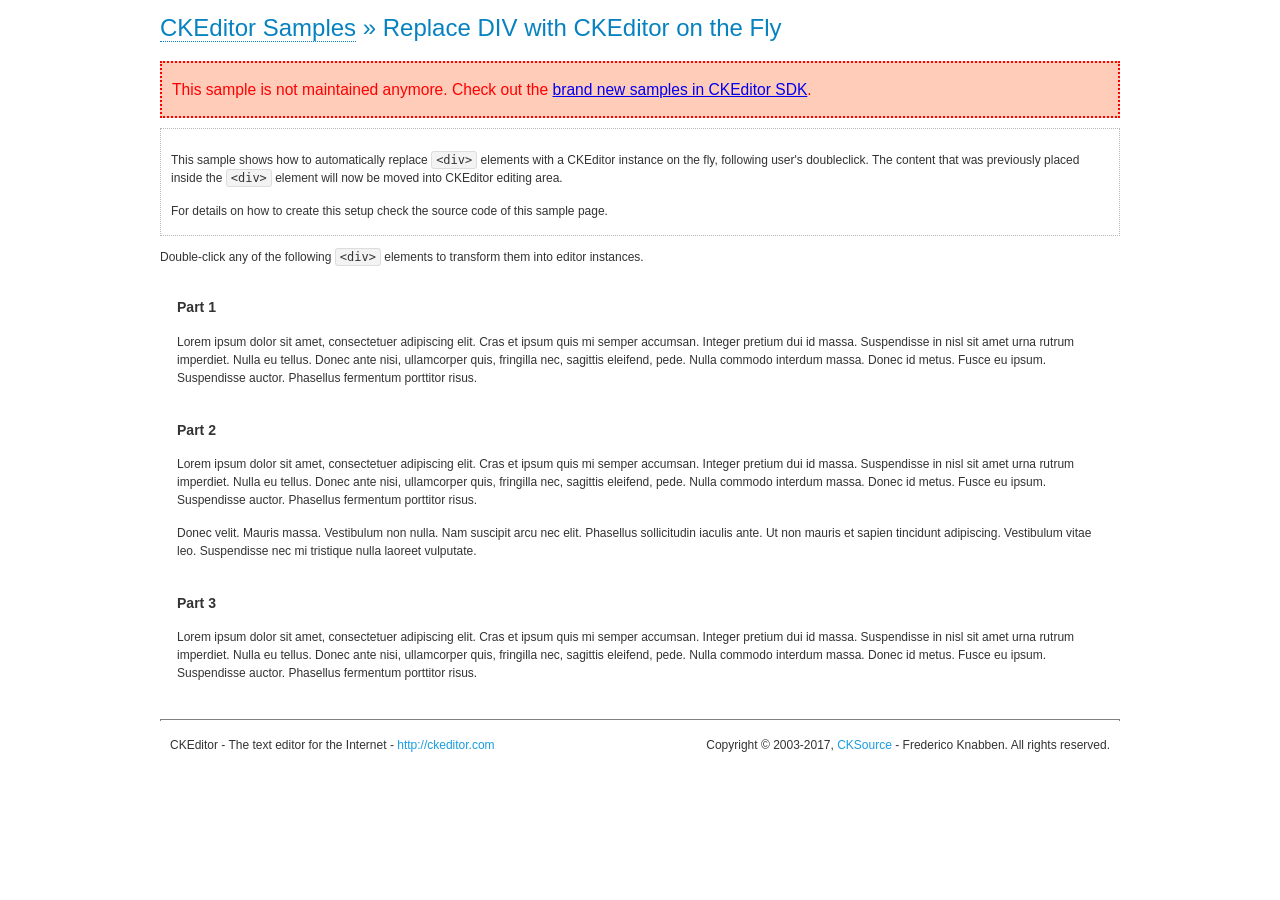
<file: public/ckeditor/samples/old/divreplace.html>
<!DOCTYPE html>
<!--
Copyright (c) 2003-2017, CKSource - Frederico Knabben. All rights reserved.
For licensing, see LICENSE.md or http://ckeditor.com/license
-->
<html>
<head>
	<meta charset="utf-8">
	<title>Replace DIV &mdash; CKEditor Sample</title>
	<script src="../../ckeditor.js"></script>
	<link href="sample.css" rel="stylesheet">
	<style>

		div.editable
		{
			border: solid 2px transparent;
			padding-left: 15px;
			padding-right: 15px;
		}

		div.editable:hover
		{
			border-color: black;
		}

	</style>
	<script>

		// Uncomment the following code to test the "Timeout Loading Method".
		// CKEDITOR.loadFullCoreTimeout = 5;

		window.onload = function() {
			// Listen to the double click event.
			if ( window.addEventListener )
				document.body.addEventListener( 'dblclick', onDoubleClick, false );
			else if ( window.attachEvent )
				document.body.attachEvent( 'ondblclick', onDoubleClick );

		};

		function onDoubleClick( ev ) {
			// Get the element which fired the event. This is not necessarily the
			// element to which the event has been attached.
			var element = ev.target || ev.srcElement;

			// Find out the div that holds this element.
			var name;

			do {
				element = element.parentNode;
			}
			while ( element && ( name = element.nodeName.toLowerCase() ) &&
				( name != 'div' || element.className.indexOf( 'editable' ) == -1 ) && name != 'body' );

			if ( name == 'div' && element.className.indexOf( 'editable' ) != -1 )
				replaceDiv( element );
		}

		var editor;

		function replaceDiv( div ) {
			if ( editor )
				editor.destroy();

			editor = CKEDITOR.replace( div );
		}

	</script>
</head>
<body>
	<h1 class="samples">
		<a href="index.html">CKEditor Samples</a> &raquo; Replace DIV with CKEditor on the Fly
	</h1>
	<div class="warning deprecated">
		This sample is not maintained anymore. Check out the <a href="http://sdk.ckeditor.com/">brand new samples in CKEditor SDK</a>.
	</div>
	<div class="description">
		<p>
			This sample shows how to automatically replace <code>&lt;div&gt;</code> elements
			with a CKEditor instance on the fly, following user's doubleclick. The content
			that was previously placed inside the <code>&lt;div&gt;</code> element will now
			be moved into CKEditor editing area.
		</p>
		<p>
			For details on how to create this setup check the source code of this sample page.
		</p>
	</div>
	<p>
		Double-click any of the following <code>&lt;div&gt;</code> elements to transform them into
		editor instances.
	</p>
	<div class="editable">
		<h3>
			Part 1
		</h3>
		<p>
			Lorem ipsum dolor sit amet, consectetuer adipiscing elit. Cras et ipsum quis mi
			semper accumsan. Integer pretium dui id massa. Suspendisse in nisl sit amet urna
			rutrum imperdiet. Nulla eu tellus. Donec ante nisi, ullamcorper quis, fringilla
			nec, sagittis eleifend, pede. Nulla commodo interdum massa. Donec id metus. Fusce
			eu ipsum. Suspendisse auctor. Phasellus fermentum porttitor risus.
		</p>
	</div>
	<div class="editable">
		<h3>
			Part 2
		</h3>
		<p>
			Lorem ipsum dolor sit amet, consectetuer adipiscing elit. Cras et ipsum quis mi
			semper accumsan. Integer pretium dui id massa. Suspendisse in nisl sit amet urna
			rutrum imperdiet. Nulla eu tellus. Donec ante nisi, ullamcorper quis, fringilla
			nec, sagittis eleifend, pede. Nulla commodo interdum massa. Donec id metus. Fusce
			eu ipsum. Suspendisse auctor. Phasellus fermentum porttitor risus.
		</p>
		<p>
			Donec velit. Mauris massa. Vestibulum non nulla. Nam suscipit arcu nec elit. Phasellus
			sollicitudin iaculis ante. Ut non mauris et sapien tincidunt adipiscing. Vestibulum
			vitae leo. Suspendisse nec mi tristique nulla laoreet vulputate.
		</p>
	</div>
	<div class="editable">
		<h3>
			Part 3
		</h3>
		<p>
			Lorem ipsum dolor sit amet, consectetuer adipiscing elit. Cras et ipsum quis mi
			semper accumsan. Integer pretium dui id massa. Suspendisse in nisl sit amet urna
			rutrum imperdiet. Nulla eu tellus. Donec ante nisi, ullamcorper quis, fringilla
			nec, sagittis eleifend, pede. Nulla commodo interdum massa. Donec id metus. Fusce
			eu ipsum. Suspendisse auctor. Phasellus fermentum porttitor risus.
		</p>
	</div>
	<div id="footer">
		<hr>
		<p>
			CKEditor - The text editor for the Internet - <a class="samples" href="http://ckeditor.com/">http://ckeditor.com</a>
		</p>
		<p id="copy">
			Copyright &copy; 2003-2017, <a class="samples" href="http://cksource.com/">CKSource</a> - Frederico
			Knabben. All rights reserved.
		</p>
	</div>
</body>
</html>
</file>
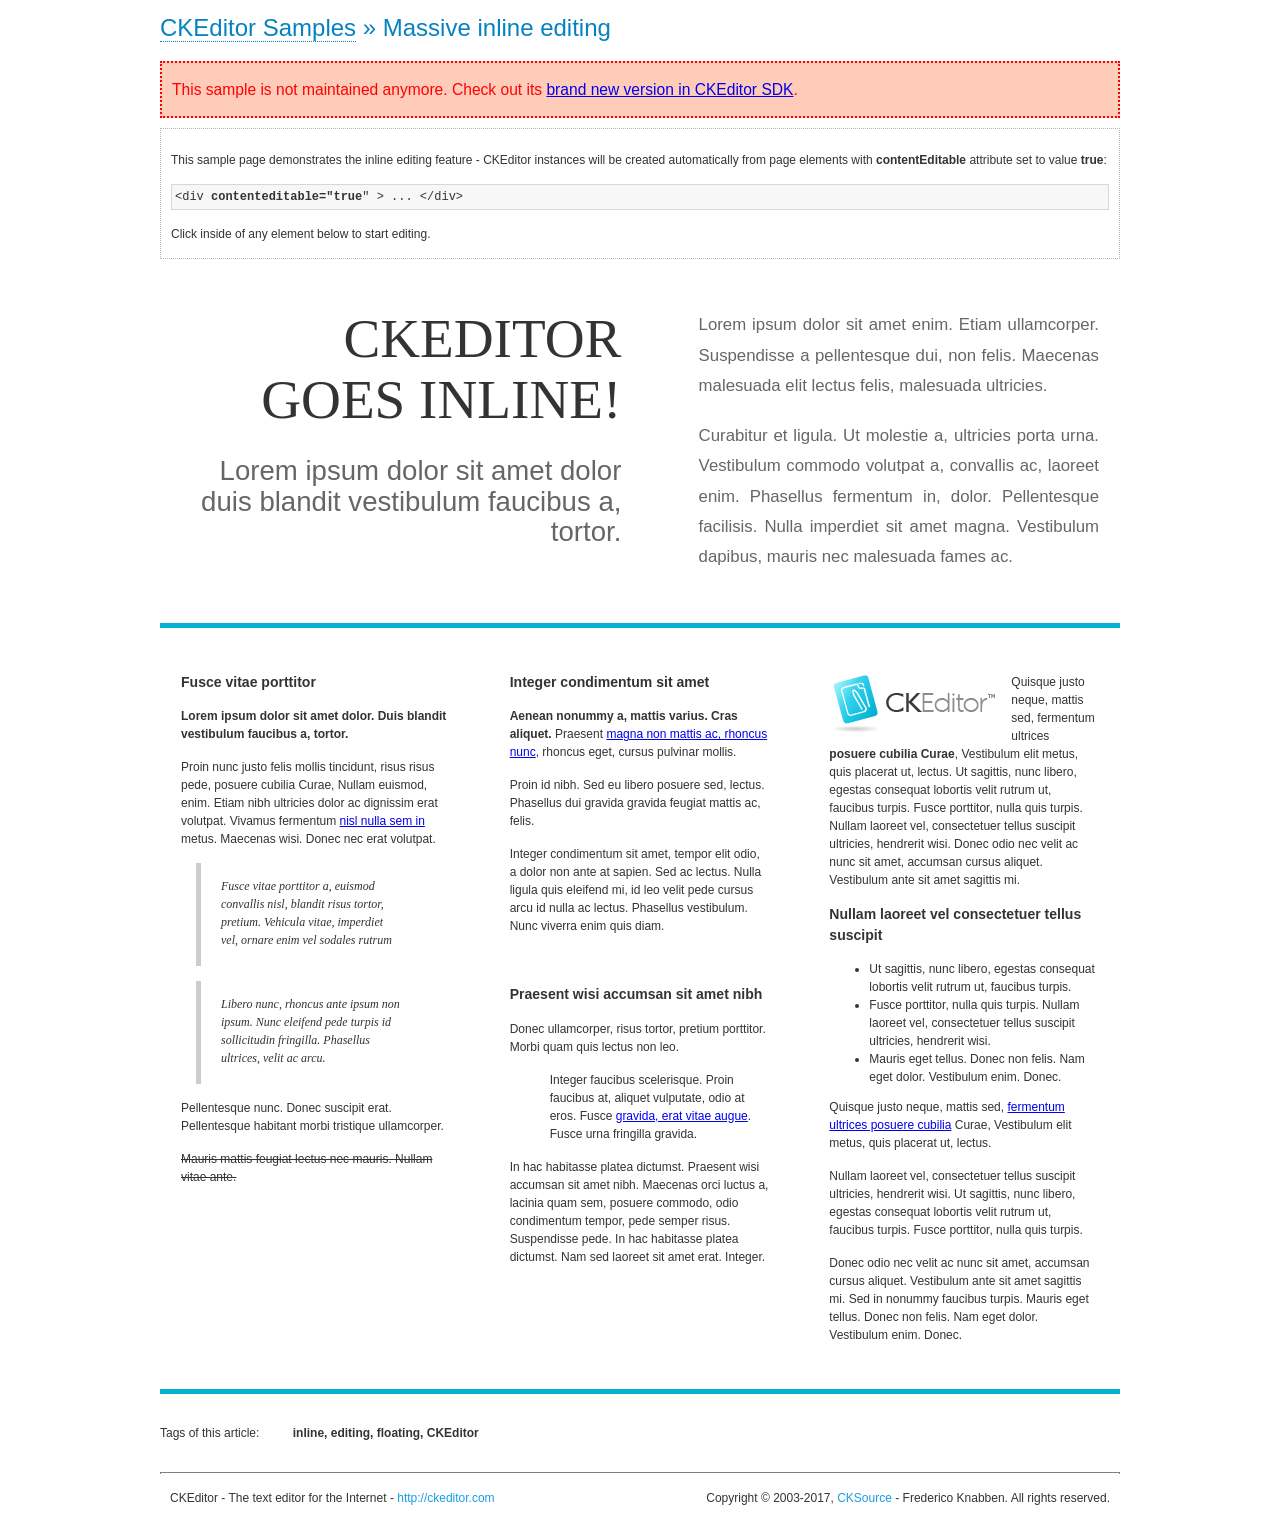
<file: public/ckeditor/samples/old/inlineall.html>
<!DOCTYPE html>
<!--
Copyright (c) 2003-2017, CKSource - Frederico Knabben. All rights reserved.
For licensing, see LICENSE.md or http://ckeditor.com/license
-->
<html>
<head>
	<meta charset="utf-8">
	<title>Massive inline editing &mdash; CKEditor Sample</title>
	<script src="../../ckeditor.js"></script>
	<script>

		// This code is generally not necessary, but it is here to demonstrate
		// how to customize specific editor instances on the fly. This fits well
		// this demo because we have editable elements (like headers) that
		// require less features.

		// The "instanceCreated" event is fired for every editor instance created.
		CKEDITOR.on( 'instanceCreated', function( event ) {
			var editor = event.editor,
				element = editor.element;

			// Customize editors for headers and tag list.
			// These editors don't need features like smileys, templates, iframes etc.
			if ( element.is( 'h1', 'h2', 'h3' ) || element.getAttribute( 'id' ) == 'taglist' ) {
				// Customize the editor configurations on "configLoaded" event,
				// which is fired after the configuration file loading and
				// execution. This makes it possible to change the
				// configurations before the editor initialization takes place.
				editor.on( 'configLoaded', function() {

					// Remove unnecessary plugins to make the editor simpler.
					editor.config.removePlugins = 'colorbutton,find,flash,font,' +
						'forms,iframe,image,newpage,removeformat,' +
						'smiley,specialchar,stylescombo,templates';

					// Rearrange the layout of the toolbar.
					editor.config.toolbarGroups = [
						{ name: 'editing',		groups: [ 'basicstyles', 'links' ] },
						{ name: 'undo' },
						{ name: 'clipboard',	groups: [ 'selection', 'clipboard' ] },
						{ name: 'about' }
					];
				});
			}
		});

	</script>
	<link href="sample.css" rel="stylesheet">
	<style>

		/* The following styles are just to make the page look nice. */

		/* Workaround to show Arial Black in Firefox. */
		@font-face
		{
			font-family: 'arial-black';
			src: local('Arial Black');
		}

		*[contenteditable="true"]
		{
			padding: 10px;
		}

		#container
		{
			width: 960px;
			margin: 30px auto 0;
		}

		#header
		{
			overflow: hidden;
			padding: 0 0 30px;
			border-bottom: 5px solid #05B2D2;
			position: relative;
		}

		#headerLeft,
		#headerRight
		{
			width: 49%;
			overflow: hidden;
		}

		#headerLeft
		{
			float: left;
			padding: 10px 1px 1px;
		}

		#headerLeft h2,
		#headerLeft h3
		{
			text-align: right;
			margin: 0;
			overflow: hidden;
			font-weight: normal;
		}

		#headerLeft h2
		{
			font-family: "Arial Black",arial-black;
			font-size: 4.6em;
			line-height: 1.1;
			text-transform: uppercase;
		}

		#headerLeft h3
		{
			font-size: 2.3em;
			line-height: 1.1;
			margin: .2em 0 0;
			color: #666;
		}

		#headerRight
		{
			float: right;
			padding: 1px;
		}

		#headerRight p
		{
			line-height: 1.8;
			text-align: justify;
			margin: 0;
		}

		#headerRight p + p
		{
			margin-top: 20px;
		}

		#headerRight > div
		{
			padding: 20px;
			margin: 0 0 0 30px;
			font-size: 1.4em;
			color: #666;
		}

		#columns
		{
			color: #333;
			overflow: hidden;
			padding: 20px 0;
		}

		#columns > div
		{
			float: left;
			width: 33.3%;
		}

		#columns #column1 > div
		{
			margin-left: 1px;
		}

		#columns #column3 > div
		{
			margin-right: 1px;
		}

		#columns > div > div
		{
			margin: 0px 10px;
			padding: 10px 20px;
		}

		#columns blockquote
		{
			margin-left: 15px;
		}

		#tagLine
		{
			border-top: 5px solid #05B2D2;
			padding-top: 20px;
		}

		#taglist {
			display: inline-block;
			margin-left: 20px;
			font-weight: bold;
			margin: 0 0 0 20px;
		}

	</style>
</head>
<body>
<div>
	<h1 class="samples"><a href="index.html">CKEditor Samples</a> &raquo; Massive inline editing</h1>
	<div class="warning deprecated">
		This sample is not maintained anymore. Check out its <a href="http://sdk.ckeditor.com/samples/inline.html">brand new version in CKEditor SDK</a>.
	</div>
	<div class="description">
		<p>This sample page demonstrates the inline editing feature - CKEditor instances will be created automatically from page elements with <strong>contentEditable</strong> attribute set to value <strong>true</strong>:</p>
		<pre class="samples">&lt;div <strong>contenteditable="true</strong>" &gt; ... &lt;/div&gt;</pre>
		<p>Click inside of any element below to start editing.</p>
	</div>
</div>
<div id="container">
	<div id="header">
		<div id="headerLeft">
			<h2 id="sampleTitle" contenteditable="true">
				CKEditor<br> Goes Inline!
			</h2>
			<h3 contenteditable="true">
				Lorem ipsum dolor sit amet dolor duis blandit vestibulum faucibus a, tortor.
			</h3>
		</div>
		<div id="headerRight">
			<div contenteditable="true">
				<p>
					Lorem ipsum dolor sit amet enim. Etiam ullamcorper. Suspendisse a pellentesque dui, non felis. Maecenas malesuada elit lectus felis, malesuada ultricies.
				</p>
				<p>
					Curabitur et ligula. Ut molestie a, ultricies porta urna. Vestibulum commodo volutpat a, convallis ac, laoreet enim. Phasellus fermentum in, dolor. Pellentesque facilisis. Nulla imperdiet sit amet magna. Vestibulum dapibus, mauris nec malesuada fames ac.
				</p>
			</div>
		</div>
	</div>
	<div id="columns">
		<div id="column1">
			<div contenteditable="true">
				<h3>
					Fusce vitae porttitor
				</h3>
				<p>
					<strong>
						Lorem ipsum dolor sit amet dolor. Duis blandit vestibulum faucibus a, tortor.
					</strong>
				</p>
				<p>
					Proin nunc justo felis mollis tincidunt, risus risus pede, posuere cubilia Curae, Nullam euismod, enim. Etiam nibh ultricies dolor ac dignissim erat volutpat. Vivamus fermentum <a href="http://ckeditor.com/">nisl nulla sem in</a> metus. Maecenas wisi. Donec nec erat volutpat.
				</p>
				<blockquote>
					<p>
						Fusce vitae porttitor a, euismod convallis nisl, blandit risus tortor, pretium.
						Vehicula vitae, imperdiet vel, ornare enim vel sodales rutrum
					</p>
				</blockquote>
				<blockquote>
					<p>
						Libero nunc, rhoncus ante ipsum non ipsum. Nunc eleifend pede turpis id sollicitudin fringilla. Phasellus ultrices, velit ac arcu.
					</p>
				</blockquote>
				<p>Pellentesque nunc. Donec suscipit erat. Pellentesque habitant morbi tristique ullamcorper.</p>
				<p><s>Mauris mattis feugiat lectus nec mauris. Nullam vitae ante.</s></p>
			</div>
		</div>
		<div id="column2">
			<div contenteditable="true">
				<h3>
					Integer condimentum sit amet
				</h3>
				<p>
					<strong>Aenean nonummy a, mattis varius. Cras aliquet.</strong>
					Praesent <a href="http://ckeditor.com/">magna non mattis ac, rhoncus nunc</a>, rhoncus eget, cursus pulvinar mollis.</p>
				<p>Proin id nibh. Sed eu libero posuere sed, lectus. Phasellus dui gravida gravida feugiat mattis ac, felis.</p>
				<p>Integer condimentum sit amet, tempor elit odio, a dolor non ante at sapien. Sed ac lectus. Nulla ligula quis eleifend mi, id leo velit pede cursus arcu id nulla ac lectus. Phasellus vestibulum. Nunc viverra enim quis diam.</p>
			</div>
			<div contenteditable="true">
				<h3>
					Praesent wisi accumsan sit amet nibh
				</h3>
				<p>Donec ullamcorper, risus tortor, pretium porttitor. Morbi quam quis lectus non leo.</p>
				<p style="margin-left: 40px; ">Integer faucibus scelerisque. Proin faucibus at, aliquet vulputate, odio at eros. Fusce <a href="http://ckeditor.com/">gravida, erat vitae augue</a>. Fusce urna fringilla gravida.</p>
				<p>In hac habitasse platea dictumst. Praesent wisi accumsan sit amet nibh. Maecenas orci luctus a, lacinia quam sem, posuere commodo, odio condimentum tempor, pede semper risus. Suspendisse pede. In hac habitasse platea dictumst. Nam sed laoreet sit amet erat. Integer.</p>
			</div>
		</div>
		<div id="column3">
			<div contenteditable="true">
				<p>
					<img src="assets/inlineall/logo.png" alt="CKEditor logo" style="float:left">
				</p>
				<p>Quisque justo neque, mattis sed, fermentum ultrices <strong>posuere cubilia Curae</strong>, Vestibulum elit metus, quis placerat ut, lectus. Ut sagittis, nunc libero, egestas consequat lobortis velit rutrum ut, faucibus turpis. Fusce porttitor, nulla quis turpis. Nullam laoreet vel, consectetuer tellus suscipit ultricies, hendrerit wisi. Donec odio nec velit ac nunc sit amet, accumsan cursus aliquet. Vestibulum ante sit amet sagittis mi.</p>
				<h3>
					Nullam laoreet vel consectetuer tellus suscipit
				</h3>
				<ul>
					<li>Ut sagittis, nunc libero, egestas consequat lobortis velit rutrum ut, faucibus turpis.</li>
					<li>Fusce porttitor, nulla quis turpis. Nullam laoreet vel, consectetuer tellus suscipit ultricies, hendrerit wisi.</li>
					<li>Mauris eget tellus. Donec non felis. Nam eget dolor. Vestibulum enim. Donec.</li>
				</ul>
				<p>Quisque justo neque, mattis sed, <a href="http://ckeditor.com/">fermentum ultrices posuere cubilia</a> Curae, Vestibulum elit metus, quis placerat ut, lectus.</p>
				<p>Nullam laoreet vel, consectetuer tellus suscipit ultricies, hendrerit wisi. Ut sagittis, nunc libero, egestas consequat lobortis velit rutrum ut, faucibus turpis. Fusce porttitor, nulla quis turpis.</p>
				<p>Donec odio nec velit ac nunc sit amet, accumsan cursus aliquet. Vestibulum ante sit amet sagittis mi. Sed in nonummy faucibus turpis. Mauris eget tellus. Donec non felis. Nam eget dolor. Vestibulum enim. Donec.</p>
			</div>
		</div>
	</div>
	<div id="tagLine">
		Tags of this article:
		<p id="taglist" contenteditable="true">
			inline, editing, floating, CKEditor
		</p>
	</div>
</div>
<div id="footer">
	<hr>
	<p>
		CKEditor - The text editor for the Internet - <a class="samples" href="http://ckeditor.com/">
			http://ckeditor.com</a>
	</p>
	<p id="copy">
		Copyright &copy; 2003-2017, <a class="samples" href="http://cksource.com/">CKSource</a>
		- Frederico Knabben. All rights reserved.
	</p>
</div>
</body>
</html>
</file>
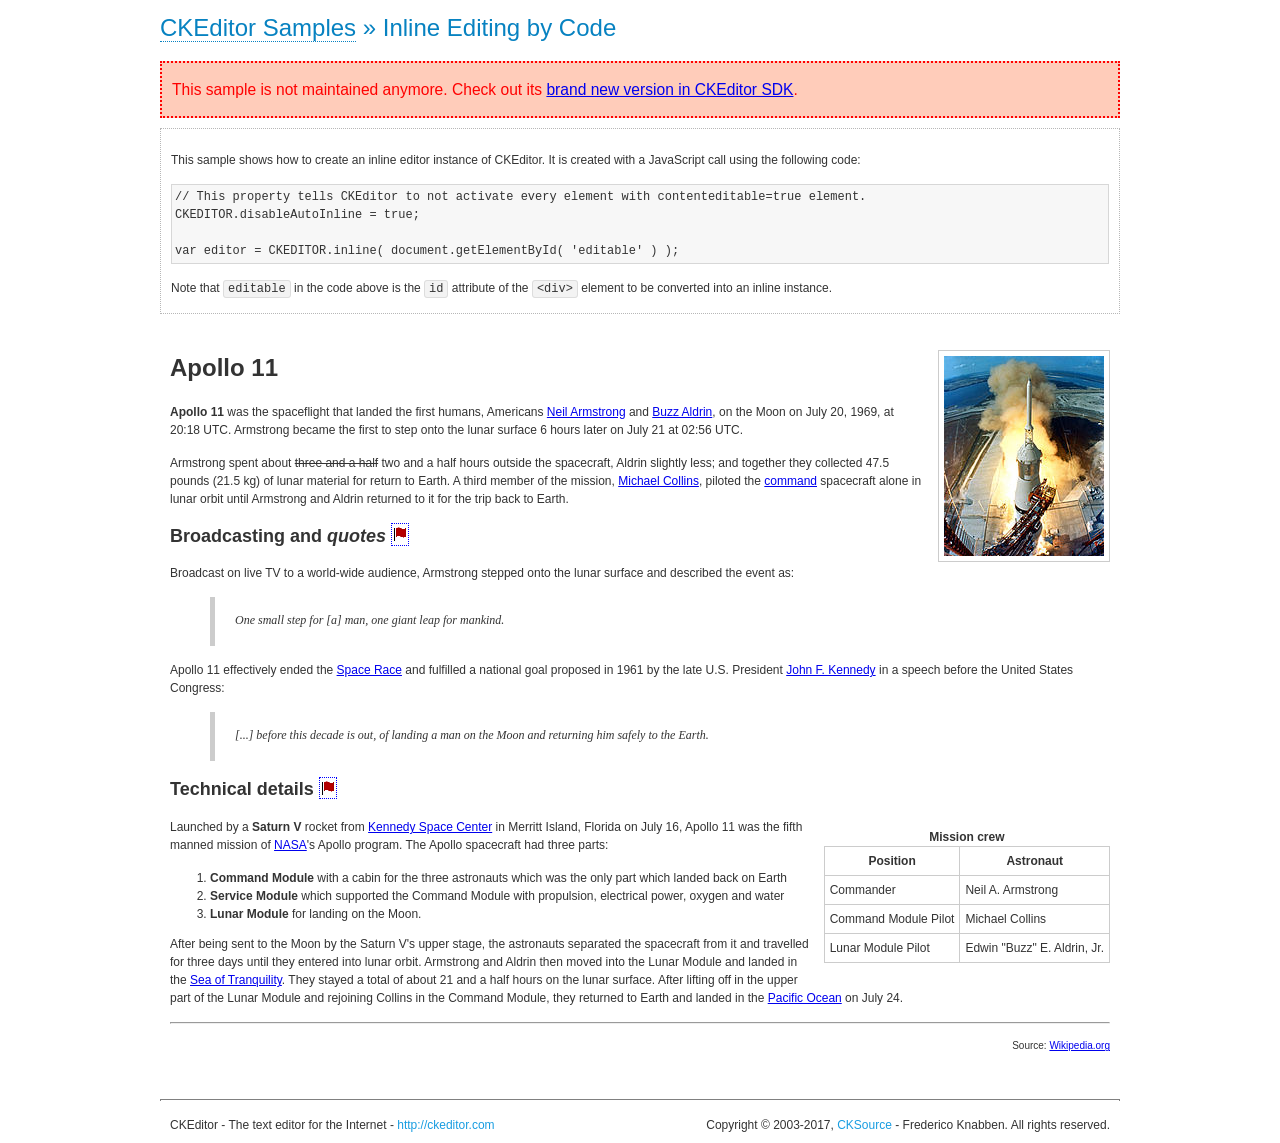
<file: public/ckeditor/samples/old/inlinebycode.html>
<!DOCTYPE html>
<!--
Copyright (c) 2003-2017, CKSource - Frederico Knabben. All rights reserved.
For licensing, see LICENSE.md or http://ckeditor.com/license
-->
<html>
<head>
	<meta charset="utf-8">
	<title>Inline Editing by Code &mdash; CKEditor Sample</title>
	<script src="../../ckeditor.js"></script>
	<link href="sample.css" rel="stylesheet">
	<style>

		#editable
		{
			padding: 10px;
			float: left;
		}

	</style>
</head>
<body>
	<h1 class="samples">
		<a href="index.html">CKEditor Samples</a> &raquo; Inline Editing by Code
	</h1>
	<div class="warning deprecated">
		This sample is not maintained anymore. Check out its <a href="http://sdk.ckeditor.com/samples/inline.html">brand new version in CKEditor SDK</a>.
	</div>
	<div class="description">
		<p>
			This sample shows how to create an inline editor instance of CKEditor. It is created
			with a JavaScript call using the following code:
		</p>
<pre class="samples">
// This property tells CKEditor to not activate every element with contenteditable=true element.
CKEDITOR.disableAutoInline = true;

var editor = CKEDITOR.inline( document.getElementById( 'editable' ) );
</pre>
		<p>
			Note that <code>editable</code> in the code above is the <code>id</code>
			attribute of the <code>&lt;div&gt;</code> element to be converted into an inline instance.
		</p>
	</div>
	<div id="editable" contenteditable="true">
		<h1><img alt="Saturn V carrying Apollo 11" class="right" src="assets/sample.jpg" /> Apollo 11</h1>

		<p><b>Apollo 11</b> was the spaceflight that landed the first humans, Americans <a href="http://en.wikipedia.org/wiki/Neil_Armstrong" title="Neil Armstrong">Neil Armstrong</a> and <a href="http://en.wikipedia.org/wiki/Buzz_Aldrin" title="Buzz Aldrin">Buzz Aldrin</a>, on the Moon on July 20, 1969, at 20:18 UTC. Armstrong became the first to step onto the lunar surface 6 hours later on July 21 at 02:56 UTC.</p>

		<p>Armstrong spent about <s>three and a half</s> two and a half hours outside the spacecraft, Aldrin slightly less; and together they collected 47.5 pounds (21.5&nbsp;kg) of lunar material for return to Earth. A third member of the mission, <a href="http://en.wikipedia.org/wiki/Michael_Collins_(astronaut)" title="Michael Collins (astronaut)">Michael Collins</a>, piloted the <a href="http://en.wikipedia.org/wiki/Apollo_Command/Service_Module" title="Apollo Command/Service Module">command</a> spacecraft alone in lunar orbit until Armstrong and Aldrin returned to it for the trip back to Earth.</p>

		<h2>Broadcasting and <em>quotes</em> <a id="quotes" name="quotes"></a></h2>

		<p>Broadcast on live TV to a world-wide audience, Armstrong stepped onto the lunar surface and described the event as:</p>

		<blockquote>
			<p>One small step for [a] man, one giant leap for mankind.</p>
		</blockquote>

		<p>Apollo 11 effectively ended the <a href="http://en.wikipedia.org/wiki/Space_Race" title="Space Race">Space Race</a> and fulfilled a national goal proposed in 1961 by the late U.S. President <a href="http://en.wikipedia.org/wiki/John_F._Kennedy" title="John F. Kennedy">John F. Kennedy</a> in a speech before the United States Congress:</p>

		<blockquote>
			<p>[...] before this decade is out, of landing a man on the Moon and returning him safely to the Earth.</p>
		</blockquote>

		<h2>Technical details <a id="tech-details" name="tech-details"></a></h2>

		<table align="right" border="1" bordercolor="#ccc" cellpadding="5" cellspacing="0" style="border-collapse:collapse;margin:10px 0 10px 15px;">
			<caption><strong>Mission crew</strong></caption>
			<thead>
			<tr>
				<th scope="col">Position</th>
				<th scope="col">Astronaut</th>
			</tr>
			</thead>
			<tbody>
			<tr>
				<td>Commander</td>
				<td>Neil A. Armstrong</td>
			</tr>
			<tr>
				<td>Command Module Pilot</td>
				<td>Michael Collins</td>
			</tr>
			<tr>
				<td>Lunar Module Pilot</td>
				<td>Edwin &quot;Buzz&quot; E. Aldrin, Jr.</td>
			</tr>
			</tbody>
		</table>

		<p>Launched by a <strong>Saturn V</strong> rocket from <a href="http://en.wikipedia.org/wiki/Kennedy_Space_Center" title="Kennedy Space Center">Kennedy Space Center</a> in Merritt Island, Florida on July 16, Apollo 11 was the fifth manned mission of <a href="http://en.wikipedia.org/wiki/NASA" title="NASA">NASA</a>&#39;s Apollo program. The Apollo spacecraft had three parts:</p>

		<ol>
			<li><strong>Command Module</strong> with a cabin for the three astronauts which was the only part which landed back on Earth</li>
			<li><strong>Service Module</strong> which supported the Command Module with propulsion, electrical power, oxygen and water</li>
			<li><strong>Lunar Module</strong> for landing on the Moon.</li>
		</ol>

		<p>After being sent to the Moon by the Saturn V&#39;s upper stage, the astronauts separated the spacecraft from it and travelled for three days until they entered into lunar orbit. Armstrong and Aldrin then moved into the Lunar Module and landed in the <a href="http://en.wikipedia.org/wiki/Mare_Tranquillitatis" title="Mare Tranquillitatis">Sea of Tranquility</a>. They stayed a total of about 21 and a half hours on the lunar surface. After lifting off in the upper part of the Lunar Module and rejoining Collins in the Command Module, they returned to Earth and landed in the <a href="http://en.wikipedia.org/wiki/Pacific_Ocean" title="Pacific Ocean">Pacific Ocean</a> on July 24.</p>

		<hr />
		<p style="text-align: right;"><small>Source: <a href="http://en.wikipedia.org/wiki/Apollo_11">Wikipedia.org</a></small></p>
	</div>

	<script>
		// We need to turn off the automatic editor creation first.
		CKEDITOR.disableAutoInline = true;

		var editor = CKEDITOR.inline( 'editable' );
	</script>
	<div id="footer">
		<hr>
		<p contenteditable="true">
			CKEditor - The text editor for the Internet - <a class="samples" href="http://ckeditor.com/">
				http://ckeditor.com</a>
		</p>
		<p id="copy">
			Copyright &copy; 2003-2017, <a class="samples" href="http://cksource.com/">CKSource</a>
			- Frederico Knabben. All rights reserved.
		</p>
	</div>
</body>
</html>
</file>
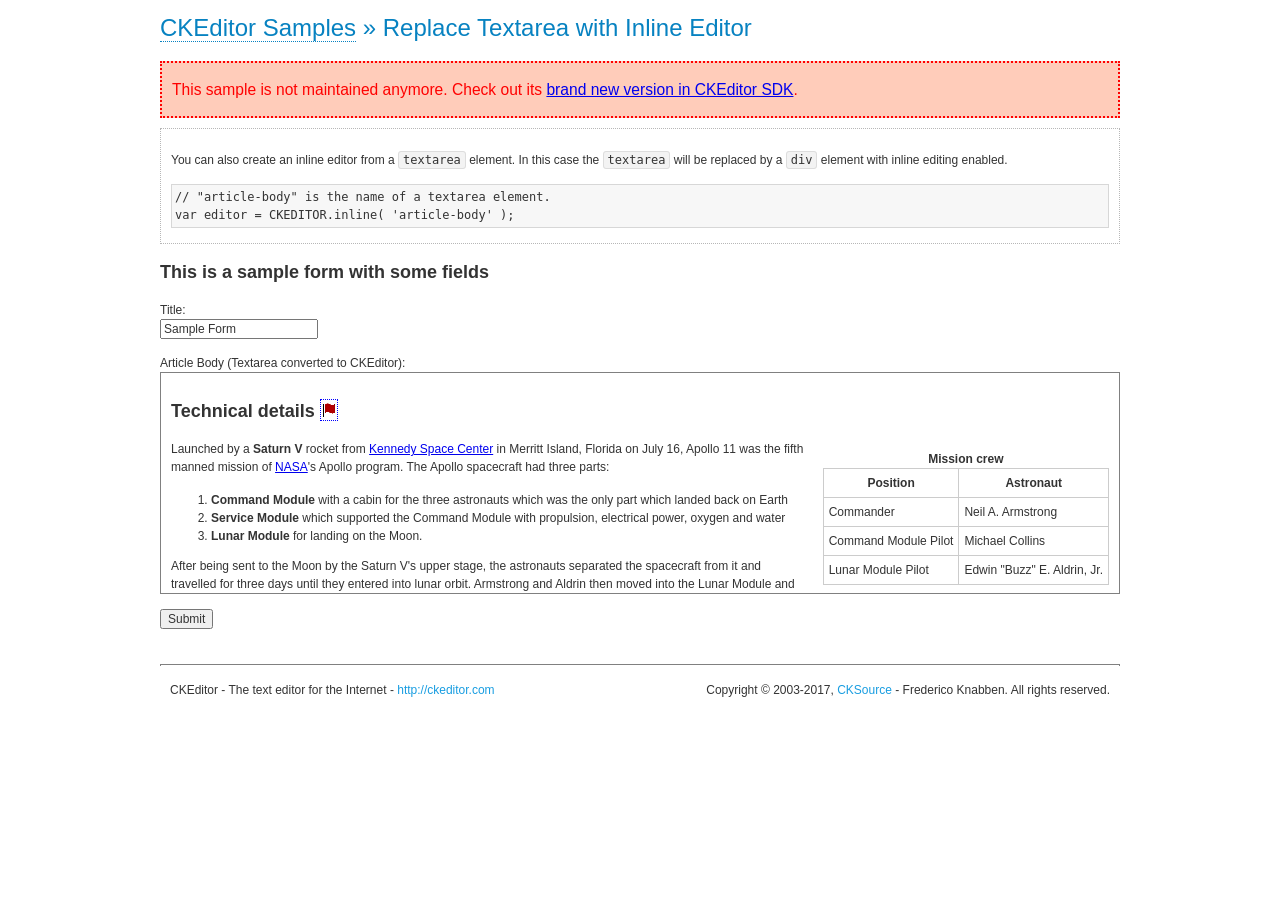
<file: public/ckeditor/samples/old/inlinetextarea.html>
<!DOCTYPE html>
<!--
Copyright (c) 2003-2017, CKSource - Frederico Knabben. All rights reserved.
For licensing, see LICENSE.md or http://ckeditor.com/license
-->
<html>
<head>
	<meta charset="utf-8">
	<title>Replace Textarea with Inline Editor &mdash; CKEditor Sample</title>
	<script src="../../ckeditor.js"></script>
	<link href="sample.css" rel="stylesheet">
	<style>

		/* Style the CKEditor element to look like a textfield */
		.cke_textarea_inline
		{
			padding: 10px;
			height: 200px;
			overflow: auto;

			border: 1px solid gray;
			-webkit-appearance: textfield;
		}

	</style>
</head>
<body>
	<h1 class="samples">
		<a href="index.html">CKEditor Samples</a> &raquo; Replace Textarea with Inline Editor
	</h1>
	<div class="warning deprecated">
		This sample is not maintained anymore. Check out its <a href="http://sdk.ckeditor.com/samples/inline.html">brand new version in CKEditor SDK</a>.
	</div>
	<div class="description">
		<p>
			You can also create an inline editor from a <code>textarea</code>
			element. In this case the <code>textarea</code> will be replaced
			by a <code>div</code> element with inline editing enabled.
		</p>
<pre class="samples">
// "article-body" is the name of a textarea element.
var editor = CKEDITOR.inline( 'article-body' );
</pre>
	</div>
	<form action="sample_posteddata.php" method="post">
		<h2>This is a sample form with some fields</h2>
		<p>
			Title:<br>
			<input type="text" name="title" value="Sample Form"></p>
		<p>
			Article Body (Textarea converted to CKEditor):<br>
			<textarea name="article-body" style="height: 200px">
				&lt;h2&gt;Technical details &lt;a id="tech-details" name="tech-details"&gt;&lt;/a&gt;&lt;/h2&gt;

				&lt;table align="right" border="1" bordercolor="#ccc" cellpadding="5" cellspacing="0" style="border-collapse:collapse;margin:10px 0 10px 15px;"&gt;
					&lt;caption&gt;&lt;strong&gt;Mission crew&lt;/strong&gt;&lt;/caption&gt;
					&lt;thead&gt;
					&lt;tr&gt;
						&lt;th scope="col"&gt;Position&lt;/th&gt;
						&lt;th scope="col"&gt;Astronaut&lt;/th&gt;
					&lt;/tr&gt;
					&lt;/thead&gt;
					&lt;tbody&gt;
					&lt;tr&gt;
						&lt;td&gt;Commander&lt;/td&gt;
						&lt;td&gt;Neil A. Armstrong&lt;/td&gt;
					&lt;/tr&gt;
					&lt;tr&gt;
						&lt;td&gt;Command Module Pilot&lt;/td&gt;
						&lt;td&gt;Michael Collins&lt;/td&gt;
					&lt;/tr&gt;
					&lt;tr&gt;
						&lt;td&gt;Lunar Module Pilot&lt;/td&gt;
						&lt;td&gt;Edwin &quot;Buzz&quot; E. Aldrin, Jr.&lt;/td&gt;
					&lt;/tr&gt;
					&lt;/tbody&gt;
				&lt;/table&gt;

				&lt;p&gt;Launched by a &lt;strong&gt;Saturn V&lt;/strong&gt; rocket from &lt;a href="http://en.wikipedia.org/wiki/Kennedy_Space_Center" title="Kennedy Space Center"&gt;Kennedy Space Center&lt;/a&gt; in Merritt Island, Florida on July 16, Apollo 11 was the fifth manned mission of &lt;a href="http://en.wikipedia.org/wiki/NASA" title="NASA"&gt;NASA&lt;/a&gt;&#39;s Apollo program. The Apollo spacecraft had three parts:&lt;/p&gt;

				&lt;ol&gt;
					&lt;li&gt;&lt;strong&gt;Command Module&lt;/strong&gt; with a cabin for the three astronauts which was the only part which landed back on Earth&lt;/li&gt;
					&lt;li&gt;&lt;strong&gt;Service Module&lt;/strong&gt; which supported the Command Module with propulsion, electrical power, oxygen and water&lt;/li&gt;
					&lt;li&gt;&lt;strong&gt;Lunar Module&lt;/strong&gt; for landing on the Moon.&lt;/li&gt;
				&lt;/ol&gt;

				&lt;p&gt;After being sent to the Moon by the Saturn V&#39;s upper stage, the astronauts separated the spacecraft from it and travelled for three days until they entered into lunar orbit. Armstrong and Aldrin then moved into the Lunar Module and landed in the &lt;a href="http://en.wikipedia.org/wiki/Mare_Tranquillitatis" title="Mare Tranquillitatis"&gt;Sea of Tranquility&lt;/a&gt;. They stayed a total of about 21 and a half hours on the lunar surface. After lifting off in the upper part of the Lunar Module and rejoining Collins in the Command Module, they returned to Earth and landed in the &lt;a href="http://en.wikipedia.org/wiki/Pacific_Ocean" title="Pacific Ocean"&gt;Pacific Ocean&lt;/a&gt; on July 24.&lt;/p&gt;

				&lt;hr /&gt;
				&lt;p style="text-align: right;"&gt;&lt;small&gt;Source: &lt;a href="http://en.wikipedia.org/wiki/Apollo_11"&gt;Wikipedia.org&lt;/a&gt;&lt;/small&gt;&lt;/p&gt;
			</textarea>
		</p>
		<p>
			<input type="submit" value="Submit">
		</p>
	</form>

	<script>
		CKEDITOR.inline( 'article-body' );
	</script>
	<div id="footer">
		<hr>
		<p>
			CKEditor - The text editor for the Internet - <a class="samples" href="http://ckeditor.com/">
				http://ckeditor.com</a>
		</p>
		<p id="copy">
			Copyright &copy; 2003-2017, <a class="samples" href="http://cksource.com/">CKSource</a>
			- Frederico Knabben. All rights reserved.
		</p>
	</div>
</body>
</html>
</file>
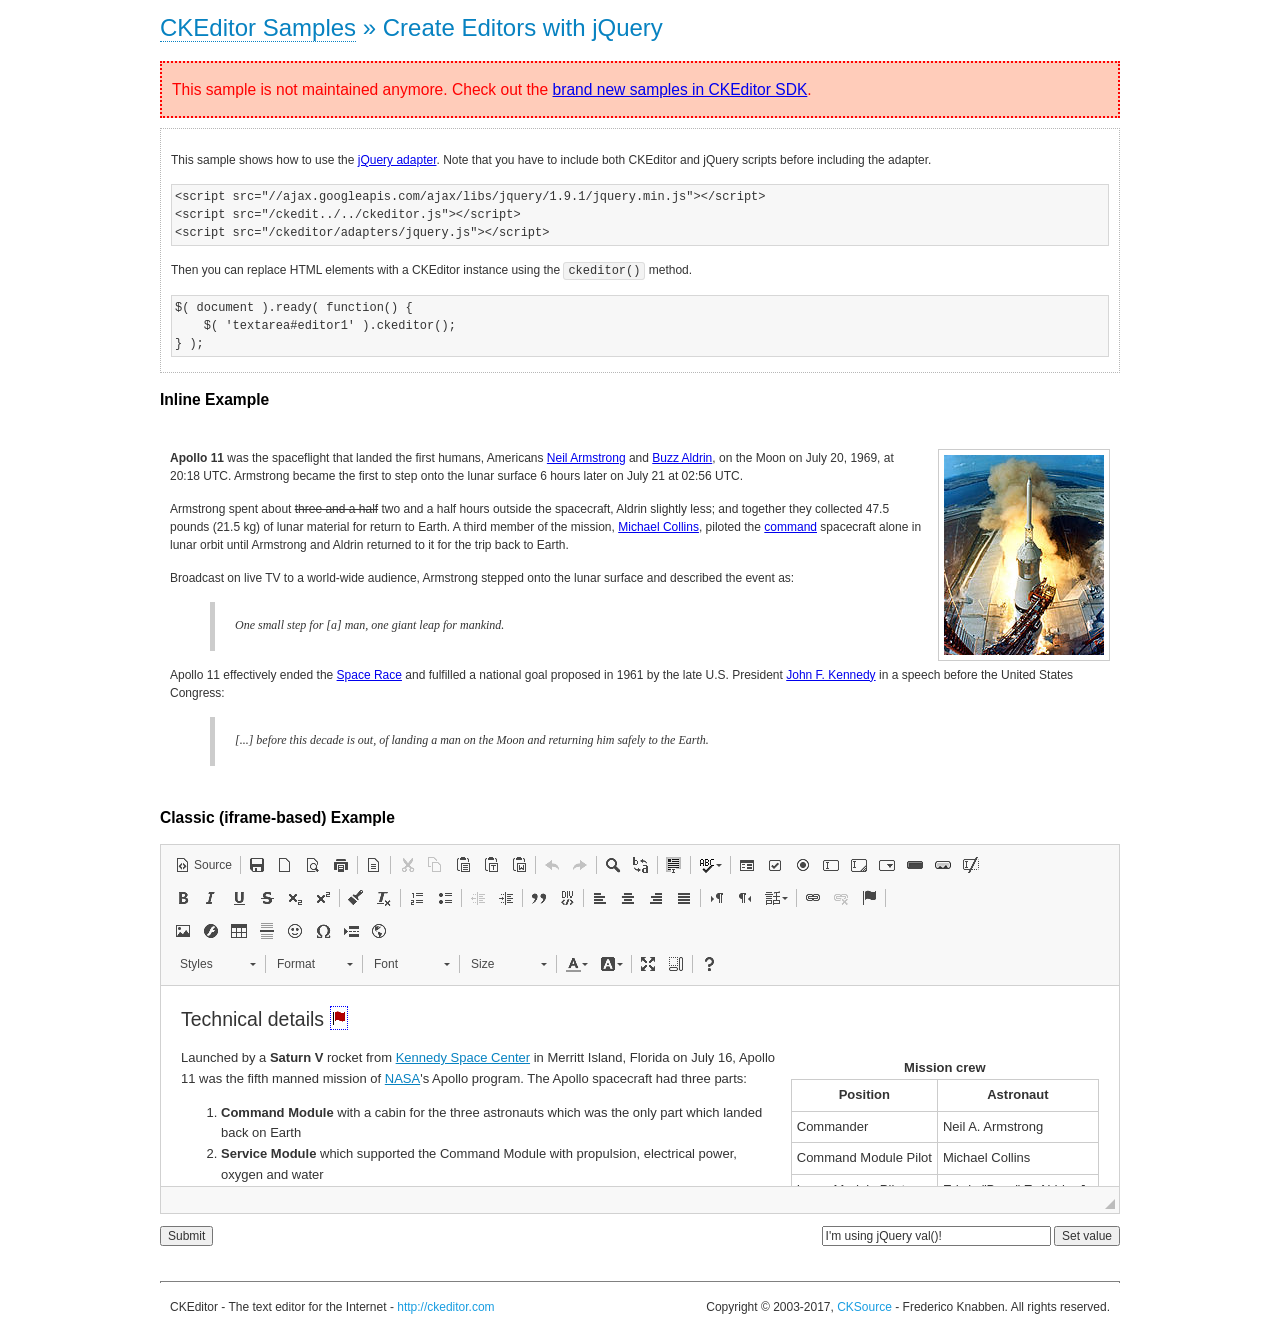
<file: public/ckeditor/samples/old/jquery.html>
<!DOCTYPE html>
<!--
Copyright (c) 2003-2017, CKSource - Frederico Knabben. All rights reserved.
For licensing, see LICENSE.md or http://ckeditor.com/license
-->
<html>
<head>
	<meta charset="utf-8">
	<title>jQuery Adapter &mdash; CKEditor Sample</title>
	<script src="http://code.jquery.com/jquery-1.11.0.min.js"></script>
	<script src="../../ckeditor.js"></script>
	<script src="../../adapters/jquery.js"></script>
	<link href="sample.css" rel="stylesheet">
	<style>

		#editable
		{
			padding: 10px;
			float: left;
		}

	</style>
	<script>

		CKEDITOR.disableAutoInline = true;

		$( document ).ready( function() {
			$( '#editor1' ).ckeditor(); // Use CKEDITOR.replace() if element is <textarea>.
			$( '#editable' ).ckeditor(); // Use CKEDITOR.inline().
		} );

		function setValue() {
			$( '#editor1' ).val( $( 'input#val' ).val() );
		}

	</script>
</head>
<body>
	<h1 class="samples">
		<a href="index.html" id="a-test">CKEditor Samples</a> &raquo; Create Editors with jQuery
	</h1>
	<div class="warning deprecated">
		This sample is not maintained anymore. Check out the <a href="http://sdk.ckeditor.com/">brand new samples in CKEditor SDK</a>.
	</div>
	<form action="sample_posteddata.php" method="post">
		<div class="description">
			<p>
				This sample shows how to use the <a href="http://docs.ckeditor.com/#!/guide/dev_jquery">jQuery adapter</a>.
				Note that you have to include both CKEditor and jQuery scripts before including the adapter.
			</p>

<pre class="samples">
&lt;script src="//ajax.googleapis.com/ajax/libs/jquery/1.9.1/jquery.min.js"&gt;&lt;/script&gt;
&lt;script src="/ckedit../../ckeditor.js"&gt;&lt;/script&gt;
&lt;script src="/ckeditor/adapters/jquery.js"&gt;&lt;/script&gt;
</pre>

			<p>Then you can replace HTML elements with a CKEditor instance using the <code>ckeditor()</code> method.</p>

<pre class="samples">
$( document ).ready( function() {
	$( 'textarea#editor1' ).ckeditor();
} );
</pre>
		</div>

		<h2 class="samples">Inline Example</h2>

		<div id="editable" contenteditable="true">
			<p><img alt="Saturn V carrying Apollo 11" class="right" src="assets/sample.jpg"/><b>Apollo 11</b> was the spaceflight that landed the first humans, Americans <a href="http://en.wikipedia.org/wiki/Neil_Armstrong" title="Neil Armstrong">Neil Armstrong</a> and <a href="http://en.wikipedia.org/wiki/Buzz_Aldrin" title="Buzz Aldrin">Buzz Aldrin</a>, on the Moon on July 20, 1969, at 20:18 UTC. Armstrong became the first to step onto the lunar surface 6 hours later on July 21 at 02:56 UTC.</p>
			<p>Armstrong spent about <s>three and a half</s> two and a half hours outside the spacecraft, Aldrin slightly less; and together they collected 47.5 pounds (21.5&nbsp;kg) of lunar material for return to Earth. A third member of the mission, <a href="http://en.wikipedia.org/wiki/Michael_Collins_(astronaut)" title="Michael Collins (astronaut)">Michael Collins</a>, piloted the <a href="http://en.wikipedia.org/wiki/Apollo_Command/Service_Module" title="Apollo Command/Service Module">command</a> spacecraft alone in lunar orbit until Armstrong and Aldrin returned to it for the trip back to Earth.
			<p>Broadcast on live TV to a world-wide audience, Armstrong stepped onto the lunar surface and described the event as:</p>
			<blockquote><p>One small step for [a] man, one giant leap for mankind.</p></blockquote> <p>Apollo 11 effectively ended the <a href="http://en.wikipedia.org/wiki/Space_Race" title="Space Race">Space Race</a> and fulfilled a national goal proposed in 1961 by the late U.S. President <a href="http://en.wikipedia.org/wiki/John_F._Kennedy" title="John F. Kennedy">John F. Kennedy</a> in a speech before the United States Congress:</p> <blockquote><p>[...] before this decade is out, of landing a man on the Moon and returning him safely to the Earth.</p></blockquote>
		</div>

		<br style="clear: both">

		<h2 class="samples">Classic (iframe-based) Example</h2>

		<textarea cols="80" id="editor1" name="editor1" rows="10">
			&lt;h2&gt;Technical details &lt;a id=&quot;tech-details&quot; name=&quot;tech-details&quot;&gt;&lt;/a&gt;&lt;/h2&gt; &lt;table align=&quot;right&quot; border=&quot;1&quot; bordercolor=&quot;#ccc&quot; cellpadding=&quot;5&quot; cellspacing=&quot;0&quot; style=&quot;border-collapse:collapse;margin:10px 0 10px 15px;&quot;&gt; &lt;caption&gt;&lt;strong&gt;Mission crew&lt;/strong&gt;&lt;/caption&gt; &lt;thead&gt; &lt;tr&gt; &lt;th scope=&quot;col&quot;&gt;Position&lt;/th&gt; &lt;th scope=&quot;col&quot;&gt;Astronaut&lt;/th&gt; &lt;/tr&gt; &lt;/thead&gt; &lt;tbody&gt; &lt;tr&gt; &lt;td&gt;Commander&lt;/td&gt; &lt;td&gt;Neil A. Armstrong&lt;/td&gt; &lt;/tr&gt; &lt;tr&gt; &lt;td&gt;Command Module Pilot&lt;/td&gt; &lt;td&gt;Michael Collins&lt;/td&gt; &lt;/tr&gt; &lt;tr&gt; &lt;td&gt;Lunar Module Pilot&lt;/td&gt; &lt;td&gt;Edwin &amp;quot;Buzz&amp;quot; E. Aldrin, Jr.&lt;/td&gt; &lt;/tr&gt; &lt;/tbody&gt; &lt;/table&gt; &lt;p&gt;Launched by a &lt;strong&gt;Saturn V&lt;/strong&gt; rocket from &lt;a href=&quot;http://en.wikipedia.org/wiki/Kennedy_Space_Center&quot; title=&quot;Kennedy Space Center&quot;&gt;Kennedy Space Center&lt;/a&gt; in Merritt Island, Florida on July 16, Apollo 11 was the fifth manned mission of &lt;a href=&quot;http://en.wikipedia.org/wiki/NASA&quot; title=&quot;NASA&quot;&gt;NASA&lt;/a&gt;&amp;#39;s Apollo program. The Apollo spacecraft had three parts:&lt;/p&gt; &lt;ol&gt; &lt;li&gt;&lt;strong&gt;Command Module&lt;/strong&gt; with a cabin for the three astronauts which was the only part which landed back on Earth&lt;/li&gt; &lt;li&gt;&lt;strong&gt;Service Module&lt;/strong&gt; which supported the Command Module with propulsion, electrical power, oxygen and water&lt;/li&gt; &lt;li&gt;&lt;strong&gt;Lunar Module&lt;/strong&gt; for landing on the Moon.&lt;/li&gt; &lt;/ol&gt; &lt;p&gt;After being sent to the Moon by the Saturn V&amp;#39;s upper stage, the astronauts separated the spacecraft from it and travelled for three days until they entered into lunar orbit. Armstrong and Aldrin then moved into the Lunar Module and landed in the &lt;a href=&quot;http://en.wikipedia.org/wiki/Mare_Tranquillitatis&quot; title=&quot;Mare Tranquillitatis&quot;&gt;Sea of Tranquility&lt;/a&gt;. They stayed a total of about 21 and a half hours on the lunar surface. After lifting off in the upper part of the Lunar Module and rejoining Collins in the Command Module, they returned to Earth and landed in the &lt;a href=&quot;http://en.wikipedia.org/wiki/Pacific_Ocean&quot; title=&quot;Pacific Ocean&quot;&gt;Pacific Ocean&lt;/a&gt; on July 24.&lt;/p&gt; &lt;hr/&gt; &lt;p style=&quot;text-align: right;&quot;&gt;&lt;small&gt;Source: &lt;a href=&quot;http://en.wikipedia.org/wiki/Apollo_11&quot;&gt;Wikipedia.org&lt;/a&gt;&lt;/small&gt;&lt;/p&gt;
		</textarea>

		<p style="overflow: hidden">
			<input style="float: left" type="submit" value="Submit">
			<span style="float: right">
				<input type="text" id="val" value="I'm using jQuery val()!" size="30">
				<input onclick="setValue();" type="button" value="Set value">
			</span>
		</p>
	</form>
	<div id="footer">
		<hr>
		<p>
			CKEditor - The text editor for the Internet - <a class="samples" href="http://ckeditor.com/">http://ckeditor.com</a>
		</p>
		<p id="copy">
			Copyright &copy; 2003-2017, <a class="samples" href="http://cksource.com/">CKSource</a> - Frederico
			Knabben. All rights reserved.
		</p>
	</div>
</body>
</html>
</file>
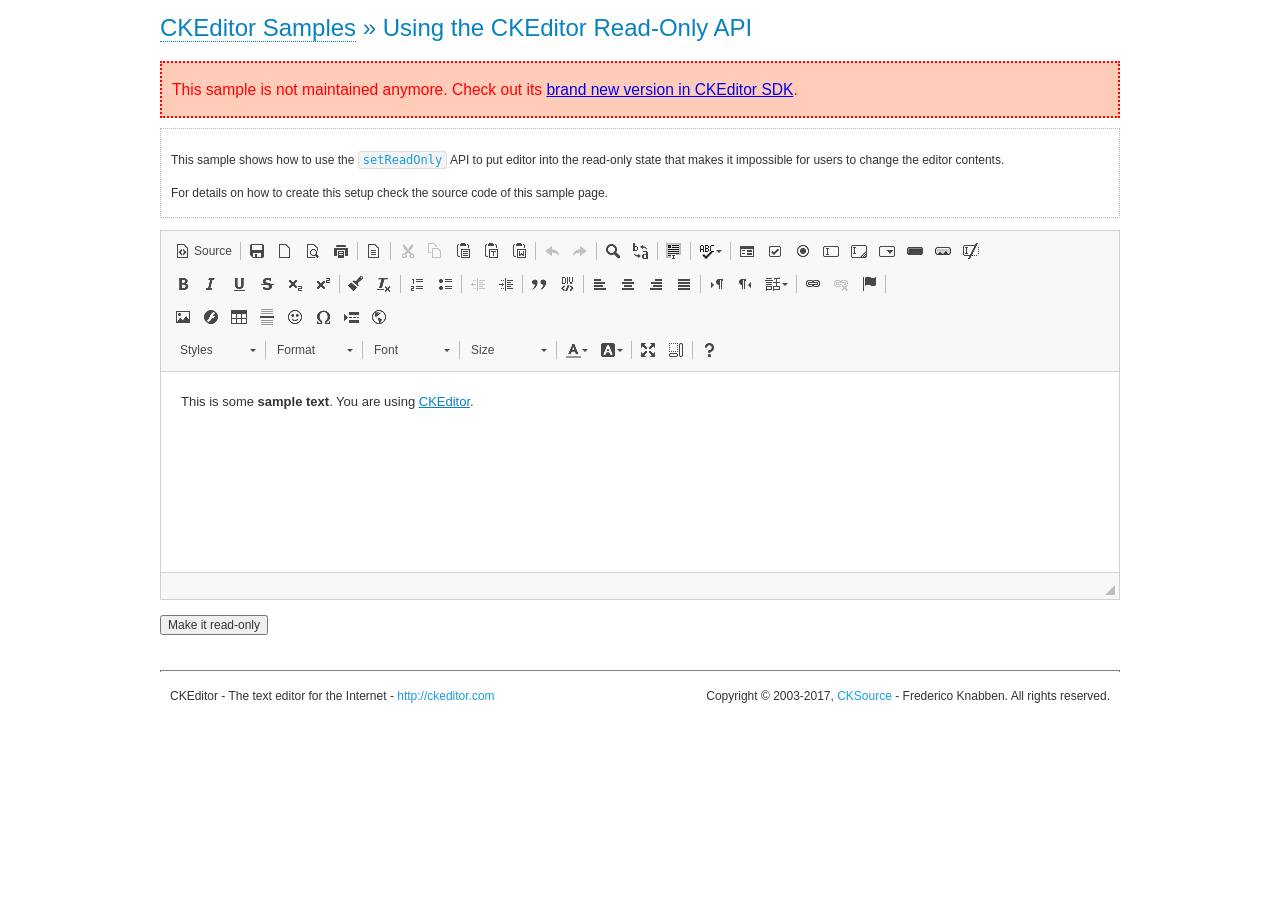
<file: public/ckeditor/samples/old/readonly.html>
<!DOCTYPE html>
<!--
Copyright (c) 2003-2017, CKSource - Frederico Knabben. All rights reserved.
For licensing, see LICENSE.md or http://ckeditor.com/license
-->
<html>
<head>
	<meta charset="utf-8">
	<title>Using the CKEditor Read-Only API &mdash; CKEditor Sample</title>
	<script src="../../ckeditor.js"></script>
	<link rel="stylesheet" href="sample.css">
	<script>

		var editor;

		// The instanceReady event is fired, when an instance of CKEditor has finished
		// its initialization.
		CKEDITOR.on( 'instanceReady', function( ev ) {
			editor = ev.editor;

			// Show this "on" button.
			document.getElementById( 'readOnlyOn' ).style.display = '';

			// Event fired when the readOnly property changes.
			editor.on( 'readOnly', function() {
				document.getElementById( 'readOnlyOn' ).style.display = this.readOnly ? 'none' : '';
				document.getElementById( 'readOnlyOff' ).style.display = this.readOnly ? '' : 'none';
			});
		});

		function toggleReadOnly( isReadOnly ) {
			// Change the read-only state of the editor.
			// http://docs.ckeditor.com/#!/api/CKEDITOR.editor-method-setReadOnly
			editor.setReadOnly( isReadOnly );
		}

	</script>
</head>
<body>
	<h1 class="samples">
		<a href="index.html">CKEditor Samples</a> &raquo; Using the CKEditor Read-Only API
	</h1>
	<div class="warning deprecated">
		This sample is not maintained anymore. Check out its <a href="http://sdk.ckeditor.com/samples/readonly.html">brand new version in CKEditor SDK</a>.
	</div>
	<div class="description">
		<p>
			This sample shows how to use the
			<code><a class="samples" href="http://docs.ckeditor.com/#!/api/CKEDITOR.editor-method-setReadOnly">setReadOnly</a></code>
			API to put editor into the read-only state that makes it impossible for users to change the editor contents.
		</p>
		<p>
			For details on how to create this setup check the source code of this sample page.
		</p>
	</div>
	<form action="sample_posteddata.php" method="post">
		<p>
			<textarea class="ckeditor" id="editor1" name="editor1" cols="100" rows="10">&lt;p&gt;This is some &lt;strong&gt;sample text&lt;/strong&gt;. You are using &lt;a href="http://ckeditor.com/"&gt;CKEditor&lt;/a&gt;.&lt;/p&gt;</textarea>
		</p>
		<p>
			<input id="readOnlyOn" onclick="toggleReadOnly();" type="button" value="Make it read-only" style="display:none">
			<input id="readOnlyOff" onclick="toggleReadOnly( false );" type="button" value="Make it editable again" style="display:none">
		</p>
	</form>
	<div id="footer">
		<hr>
		<p>
			CKEditor - The text editor for the Internet - <a class="samples" href="http://ckeditor.com/">http://ckeditor.com</a>
		</p>
		<p id="copy">
			Copyright &copy; 2003-2017, <a class="samples" href="http://cksource.com/">CKSource</a> - Frederico
			Knabben. All rights reserved.
		</p>
	</div>
</body>
</html>
</file>
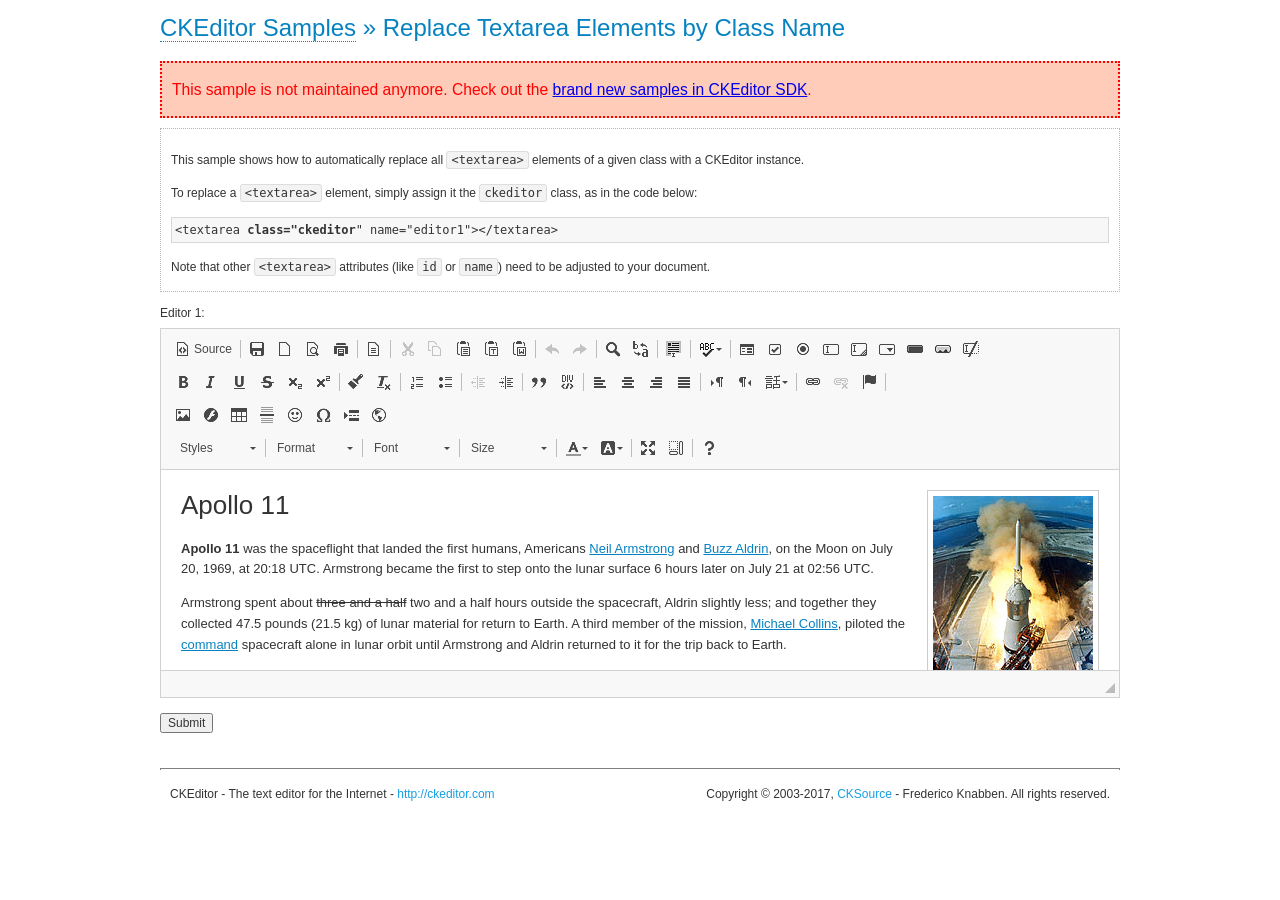
<file: public/ckeditor/samples/old/replacebyclass.html>
<!DOCTYPE html>
<!--
Copyright (c) 2003-2017, CKSource - Frederico Knabben. All rights reserved.
For licensing, see LICENSE.md or http://ckeditor.com/license
-->
<html>
<head>
	<meta charset="utf-8">
	<title>Replace Textareas by Class Name &mdash; CKEditor Sample</title>
	<script src="../../ckeditor.js"></script>
	<link rel="stylesheet" href="sample.css">
</head>
<body>
	<h1 class="samples">
		<a href="index.html">CKEditor Samples</a> &raquo; Replace Textarea Elements by Class Name
	</h1>
	<div class="warning deprecated">
		This sample is not maintained anymore. Check out the <a href="http://sdk.ckeditor.com/">brand new samples in CKEditor SDK</a>.
	</div>
	<div class="description">
		<p>
			This sample shows how to automatically replace all <code>&lt;textarea&gt;</code> elements
			of a given class with a CKEditor instance.
		</p>
		<p>
			To replace a <code>&lt;textarea&gt;</code> element, simply assign it the <code>ckeditor</code>
			class, as in the code below:
		</p>
<pre class="samples">
&lt;textarea <strong>class="ckeditor</strong>" name="editor1"&gt;&lt;/textarea&gt;
</pre>
		<p>
			Note that other <code>&lt;textarea&gt;</code> attributes (like <code>id</code> or <code>name</code>) need to be adjusted to your document.
		</p>
	</div>
	<form action="sample_posteddata.php" method="post">
		<p>
			<label for="editor1">
				Editor 1:
			</label>
			<textarea class="ckeditor" cols="80" id="editor1" name="editor1" rows="10">
				&lt;h1&gt;&lt;img alt=&quot;Saturn V carrying Apollo 11&quot; class=&quot;right&quot; src=&quot;assets/sample.jpg&quot;/&gt; Apollo 11&lt;/h1&gt; &lt;p&gt;&lt;b&gt;Apollo 11&lt;/b&gt; was the spaceflight that landed the first humans, Americans &lt;a href=&quot;http://en.wikipedia.org/wiki/Neil_Armstrong&quot; title=&quot;Neil Armstrong&quot;&gt;Neil Armstrong&lt;/a&gt; and &lt;a href=&quot;http://en.wikipedia.org/wiki/Buzz_Aldrin&quot; title=&quot;Buzz Aldrin&quot;&gt;Buzz Aldrin&lt;/a&gt;, on the Moon on July 20, 1969, at 20:18 UTC. Armstrong became the first to step onto the lunar surface 6 hours later on July 21 at 02:56 UTC.&lt;/p&gt; &lt;p&gt;Armstrong spent about &lt;s&gt;three and a half&lt;/s&gt; two and a half hours outside the spacecraft, Aldrin slightly less; and together they collected 47.5 pounds (21.5&amp;nbsp;kg) of lunar material for return to Earth. A third member of the mission, &lt;a href=&quot;http://en.wikipedia.org/wiki/Michael_Collins_(astronaut)&quot; title=&quot;Michael Collins (astronaut)&quot;&gt;Michael Collins&lt;/a&gt;, piloted the &lt;a href=&quot;http://en.wikipedia.org/wiki/Apollo_Command/Service_Module&quot; title=&quot;Apollo Command/Service Module&quot;&gt;command&lt;/a&gt; spacecraft alone in lunar orbit until Armstrong and Aldrin returned to it for the trip back to Earth.&lt;/p&gt; &lt;h2&gt;Broadcasting and &lt;em&gt;quotes&lt;/em&gt; &lt;a id=&quot;quotes&quot; name=&quot;quotes&quot;&gt;&lt;/a&gt;&lt;/h2&gt; &lt;p&gt;Broadcast on live TV to a world-wide audience, Armstrong stepped onto the lunar surface and described the event as:&lt;/p&gt; &lt;blockquote&gt;&lt;p&gt;One small step for [a] man, one giant leap for mankind.&lt;/p&gt;&lt;/blockquote&gt; &lt;p&gt;Apollo 11 effectively ended the &lt;a href=&quot;http://en.wikipedia.org/wiki/Space_Race&quot; title=&quot;Space Race&quot;&gt;Space Race&lt;/a&gt; and fulfilled a national goal proposed in 1961 by the late U.S. President &lt;a href=&quot;http://en.wikipedia.org/wiki/John_F._Kennedy&quot; title=&quot;John F. Kennedy&quot;&gt;John F. Kennedy&lt;/a&gt; in a speech before the United States Congress:&lt;/p&gt; &lt;blockquote&gt;&lt;p&gt;[...] before this decade is out, of landing a man on the Moon and returning him safely to the Earth.&lt;/p&gt;&lt;/blockquote&gt; &lt;h2&gt;Technical details &lt;a id=&quot;tech-details&quot; name=&quot;tech-details&quot;&gt;&lt;/a&gt;&lt;/h2&gt; &lt;table align=&quot;right&quot; border=&quot;1&quot; bordercolor=&quot;#ccc&quot; cellpadding=&quot;5&quot; cellspacing=&quot;0&quot; style=&quot;border-collapse:collapse;margin:10px 0 10px 15px;&quot;&gt; &lt;caption&gt;&lt;strong&gt;Mission crew&lt;/strong&gt;&lt;/caption&gt; &lt;thead&gt; &lt;tr&gt; &lt;th scope=&quot;col&quot;&gt;Position&lt;/th&gt; &lt;th scope=&quot;col&quot;&gt;Astronaut&lt;/th&gt; &lt;/tr&gt; &lt;/thead&gt; &lt;tbody&gt; &lt;tr&gt; &lt;td&gt;Commander&lt;/td&gt; &lt;td&gt;Neil A. Armstrong&lt;/td&gt; &lt;/tr&gt; &lt;tr&gt; &lt;td&gt;Command Module Pilot&lt;/td&gt; &lt;td&gt;Michael Collins&lt;/td&gt; &lt;/tr&gt; &lt;tr&gt; &lt;td&gt;Lunar Module Pilot&lt;/td&gt; &lt;td&gt;Edwin &amp;quot;Buzz&amp;quot; E. Aldrin, Jr.&lt;/td&gt; &lt;/tr&gt; &lt;/tbody&gt; &lt;/table&gt; &lt;p&gt;Launched by a &lt;strong&gt;Saturn V&lt;/strong&gt; rocket from &lt;a href=&quot;http://en.wikipedia.org/wiki/Kennedy_Space_Center&quot; title=&quot;Kennedy Space Center&quot;&gt;Kennedy Space Center&lt;/a&gt; in Merritt Island, Florida on July 16, Apollo 11 was the fifth manned mission of &lt;a href=&quot;http://en.wikipedia.org/wiki/NASA&quot; title=&quot;NASA&quot;&gt;NASA&lt;/a&gt;&amp;#39;s Apollo program. The Apollo spacecraft had three parts:&lt;/p&gt; &lt;ol&gt; &lt;li&gt;&lt;strong&gt;Command Module&lt;/strong&gt; with a cabin for the three astronauts which was the only part which landed back on Earth&lt;/li&gt; &lt;li&gt;&lt;strong&gt;Service Module&lt;/strong&gt; which supported the Command Module with propulsion, electrical power, oxygen and water&lt;/li&gt; &lt;li&gt;&lt;strong&gt;Lunar Module&lt;/strong&gt; for landing on the Moon.&lt;/li&gt; &lt;/ol&gt; &lt;p&gt;After being sent to the Moon by the Saturn V&amp;#39;s upper stage, the astronauts separated the spacecraft from it and travelled for three days until they entered into lunar orbit. Armstrong and Aldrin then moved into the Lunar Module and landed in the &lt;a href=&quot;http://en.wikipedia.org/wiki/Mare_Tranquillitatis&quot; title=&quot;Mare Tranquillitatis&quot;&gt;Sea of Tranquility&lt;/a&gt;. They stayed a total of about 21 and a half hours on the lunar surface. After lifting off in the upper part of the Lunar Module and rejoining Collins in the Command Module, they returned to Earth and landed in the &lt;a href=&quot;http://en.wikipedia.org/wiki/Pacific_Ocean&quot; title=&quot;Pacific Ocean&quot;&gt;Pacific Ocean&lt;/a&gt; on July 24.&lt;/p&gt; &lt;hr/&gt; &lt;p style=&quot;text-align: right;&quot;&gt;&lt;small&gt;Source: &lt;a href=&quot;http://en.wikipedia.org/wiki/Apollo_11&quot;&gt;Wikipedia.org&lt;/a&gt;&lt;/small&gt;&lt;/p&gt;
			</textarea>
		</p>
		<p>
			<input type="submit" value="Submit">
		</p>
	</form>
	<div id="footer">
		<hr>
		<p>
			CKEditor - The text editor for the Internet - <a class="samples" href="http://ckeditor.com/">http://ckeditor.com</a>
		</p>
		<p id="copy">
			Copyright &copy; 2003-2017, <a class="samples" href="http://cksource.com/">CKSource</a> - Frederico
			Knabben. All rights reserved.
		</p>
	</div>
</body>
</html>
</file>
<file: public/ckeditor/samples/css/samples.css>
/**
 * @license Copyright (c) 2003-2017, CKSource - Frederico Knabben. All rights reserved.
 * For licensing, see LICENSE.md or http://ckeditor.com/license
 */
@media (max-width: 900px) {
  .global-is-mobile-hidden {
    display: none !important;
  }
}
article,
aside,
details,
figcaption,
figure,
footer,
header,
hgroup,
main,
menu,
nav,
section {
  display: block;
}
body,
html {
  margin: 0;
  padding: 0;
  font: 16px / 1.8 Arial, 'Helvetica Neue', Helvetica, sans-serif;
  font-weight: 300;
  color: #575757;
}
.grid-width-10 {
  width: 10%;
}
.grid-width-20 {
  width: 20%;
}
.grid-width-30 {
  width: 30%;
}
.grid-width-40 {
  width: 40%;
}
.grid-width-50 {
  width: 50%;
}
.grid-width-60 {
  width: 60%;
}
.grid-width-70 {
  width: 70%;
}
.grid-width-80 {
  width: 80%;
}
.grid-width-90 {
  width: 90%;
}
.grid-width-100 {
  width: 100%;
}
@media (max-width: 900px) {
  .grid-width-10,
  .grid-width-20,
  .grid-width-30,
  .grid-width-40,
  .grid-width-50,
  .grid-width-60,
  .grid-width-70,
  .grid-width-80,
  .grid-width-90,
  .grid-width-100 {
    width: 100%;
  }
}
*[class*="grid-width"] {
  -webkit-box-sizing: border-box;
  -moz-box-sizing: border-box;
  box-sizing: border-box;
  padding-left: 4%;
  padding-right: 4%;
  float: left;
}
*[class*="grid-width"]:after,
.grid-container:after,
*[class*="grid-width"]:before,
.grid-container:before {
  content: '';
  display: block;
  overflow: hidden;
  visibility: hidden;
  font-size: 0;
  line-height: 0;
  width: 0;
  height: 0;
}
*[class*="grid-width"]:after,
.grid-container:after {
  clear: both;
}
.grid-container {
  -webkit-box-sizing: border-box;
  -moz-box-sizing: border-box;
  box-sizing: border-box;
  margin-left: auto;
  margin-right: auto;
}
.grid-container-nested *[class*="grid-width"]:first-child {
  padding-left: 0;
}
.grid-container-nested *[class*="grid-width"]:last-child {
  padding-right: 0;
}
@media (max-width: 900px) {
  .grid-container-nested *[class*="grid-width"]:first-child {
    padding-left: 4%;
  }
  .grid-container-nested *[class*="grid-width"]:last-child {
    padding-right: 4%;
  }
}
.header-a {
  min-height: 140px;
  overflow: hidden;
}
.header-a .header-a-logo {
  margin: 40px 0 0;
}
@media (max-width: 900px) {
  .header-a .header-a-logo {
    text-align: center;
  }
}
.header-a .header-a-logo img {
  border: transparent;
}
.navigation-a {
  height: 30px;
  background: #3D3D3D;
  position: absolute;
  left: 0;
  right: 0;
  top: 0;
  padding: 0;
  overflow: hidden;
}
@media (max-width: 900px) {
  .navigation-a {
    text-align: center;
  }
}
.navigation-a ul {
  list-style: none;
  margin: 0;
  overflow: hidden;
}
.navigation-a ul li,
.navigation-a ul li a {
  display: inline-block;
}
@media (max-width: 900px) {
  .navigation-a ul {
    width: auto;
    text-overflow: ellipsis;
    white-space: nowrap;
    display: inline-block;
    float: none;
  }
  .navigation-a ul:before,
  .navigation-a ul:after {
    display: none;
  }
}
.navigation-a ul.navigation-a-left {
  text-align: left;
}
@media (max-width: 900px) {
  .navigation-a ul.navigation-a-left {
    padding-right: 0;
  }
}
.navigation-a ul.navigation-a-right {
  text-align: right;
}
@media (max-width: 900px) {
  .navigation-a ul.navigation-a-right {
    padding-left: 23px;
  }
}
.navigation-a ul li + li {
  margin-left: 23px;
}
.navigation-a ul li a {
  font-size: 10px;
  font-size: 0.625rem;
  line-height: 18px;
  line-height: 1.13rem;
  line-height: 30px;
  float: left;
  color: #ddd;
  font-weight: bold;
  text-decoration: none;
  text-transform: uppercase;
}
.navigation-a ul li a:hover {
  cursor: pointer;
  color: #fff;
}
.icon-navigation-a-github:before,
.icon-navigation-a-github:after {
  background-image: url("[data-uri]");
}
.navigation-b {
  text-align: right;
  margin: 52px 0 0;
  overflow: visible;
}
@media (max-width: 900px) {
  .navigation-b {
    text-align: center;
    margin-top: 20px;
    padding: 0;
  }
}
.navigation-b ul {
  padding: 0;
  list-style: none;
  margin: 0;
  overflow: visible;
}
.navigation-b ul li,
.navigation-b ul li a {
  display: inline-block;
}
@media (max-width: 900px) {
  .navigation-b ul {
    display: table;
    width: 100%;
    padding-bottom: 1.5em;
  }
}
@media (max-width: 900px) {
  .navigation-b ul li {
    display: table-row;
  }
}
.navigation-b ul li + li {
  margin-left: 20px;
}
@media (max-width: 900px) {
  .navigation-b ul li + li {
    margin-left: 0;
  }
}
.navigation-b ul li a {
  -webkit-box-sizing: border-box;
  -moz-box-sizing: border-box;
  box-sizing: border-box;
  text-transform: uppercase;
  text-decoration: none;
  outline: none;
}
@media (max-width: 900px) {
  .navigation-b ul li a {
    width: 100%;
    -webkit-border-radius: 0;
    -webkit-background-clip: padding-box;
    -moz-border-radius: 0;
    -moz-background-clip: padding;
    border-radius: 0;
    background-clip: padding-box;
  }
}
.footer-a {
  font-size: 13px;
  font-size: 0.8125rem;
  line-height: 23.4px;
  line-height: 1.46rem;
  padding-top: 2.25em;
  padding-bottom: 2.25em;
  overflow: hidden;
  color: #8a8a8a;
}
.footer-a a {
  color: #27C0D8;
  text-decoration: none;
  border-bottom: 1px dotted #27C0D8;
}
.footer-a a:hover {
  color: #23adc2;
}
.footer-a p {
  margin: 0;
  display: inline-block;
  text-align: center;
}
.content {
  font-size: 14px;
  font-size: 0.875rem;
  line-height: 25.2px;
  line-height: 1.57rem;
  overflow: hidden;
  padding-top: 1.5em;
  padding-bottom: 1.5em;
}
.content p {
  margin: 0.75em 0;
}
.content ul,
.content ol,
.content pre,
.content blockquote,
.content textarea:not([class^="cke"]),
.content .cke {
  margin: 1.875em 0;
}
.content code,
.content kbd {
  -webkit-border-radius: 3px;
  -webkit-background-clip: padding-box;
  -moz-border-radius: 3px;
  -moz-background-clip: padding;
  border-radius: 3px;
  background-clip: padding-box;
  padding: 3px 4px;
}
.content pre,
.content code,
.content kbd,
.content blockquote {
  background: #f5f5f5;
}
.content blockquote,
.content pre {
  background: none;
  border-left: 4px solid #27C0D8;
  padding: 1.5em 2.25em;
}
.content p a,
.content ul a,
.content ol a,
.content blockquote a,
.content h1 a,
.content h2 a,
.content h3 a,
.content h4 a,
.content h5 a {
  color: #27C0D8;
  text-decoration: none;
  border-bottom: 1px dotted #27C0D8;
}
.content p a:hover,
.content ul a:hover,
.content ol a:hover,
.content blockquote a:hover,
.content h1 a:hover,
.content h2 a:hover,
.content h3 a:hover,
.content h4 a:hover,
.content h5 a:hover {
  color: #23adc2;
}
.content h1,
.content h2,
.content h3,
.content h4,
.content h5 {
  color: #000;
  font-weight: 100;
}
.content h1 code,
.content h2 code,
.content h3 code,
.content h4 code,
.content h5 code,
.content h1 kbd,
.content h2 kbd,
.content h3 kbd,
.content h4 kbd,
.content h5 kbd {
  font-size: inherit;
}
.content h1 a.content-heading-anchor,
.content h2 a.content-heading-anchor,
.content h3 a.content-heading-anchor,
.content h4 a.content-heading-anchor,
.content h5 a.content-heading-anchor {
  font-weight: 100;
  vertical-align: middle;
  opacity: 0;
  border: 0;
}
.content h1:hover a.content-heading-anchor,
.content h2:hover a.content-heading-anchor,
.content h3:hover a.content-heading-anchor,
.content h4:hover a.content-heading-anchor,
.content h5:hover a.content-heading-anchor {
  opacity: 1;
}
.content h1:target a,
.content h2:target a,
.content h3:target a,
.content h4:target a,
.content h5:target a {
  -webkit-animation: targetLinkOpacity 0.5s linear alternate;
  -moz-animation: targetLinkOpacity 0.5s linear alternate;
  -o-animation: targetLinkOpacity 0.5s linear alternate;
  animation: targetLinkOpacity 0.5s linear alternate;
  opacity: 1;
}
.content input,
.content select,
.content textarea:not([class^="cke"]) {
  -webkit-border-radius: 3px;
  -webkit-background-clip: padding-box;
  -moz-border-radius: 3px;
  -moz-background-clip: padding;
  border-radius: 3px;
  background-clip: padding-box;
  -webkit-box-shadow: inset 0 1px 1px rgba(0, 0, 0, 0.08);
  -moz-box-shadow: inset 0 1px 1px rgba(0, 0, 0, 0.08);
  box-shadow: inset 0 1px 1px rgba(0, 0, 0, 0.08);
  font: inherit;
  color: inherit;
  border: 1px solid #D9D9D9;
  padding: .2em .5em;
}
.content input:focus,
.content select:focus,
.content textarea:not([class^="cke"]):focus {
  border-color: #66afe9;
  outline: 0;
  -webkit-box-shadow: inset 0 1px 1px rgba(0, 0, 0, 0.08), 0 0 8px #93c6ef;
  -moz-box-shadow: inset 0 1px 1px rgba(0, 0, 0, 0.08), 0 0 8px #93c6ef;
  box-shadow: inset 0 1px 1px rgba(0, 0, 0, 0.08), 0 0 8px #93c6ef;
}
.content abbr {
  border-bottom: 1px dotted #666;
  cursor: pointer;
}
.content blockquote {
  font-style: italic;
  font-family: Georgia, Times, "Times New Roman", serif;
  font-size: 16px;
  font-size: 1rem;
  line-height: 28.8px;
  line-height: 1.8rem;
}
.content em {
  font-style: italic;
}
.content h1 {
  font-size: 36px;
  font-size: 2.25rem;
  line-height: 64.8px;
  line-height: 4.05rem;
  margin: 1.125em 0 0;
}
.content h2 {
  font-size: 27.2px;
  font-size: 1.7rem;
  line-height: 48.96px;
  line-height: 3.06rem;
  margin: 0.9em 0 0;
}
.content h3 {
  font-size: 24px;
  font-size: 1.5rem;
  line-height: 43.2px;
  line-height: 2.7rem;
  font-weight: 500;
  margin: 0.75em 0 0;
}
.content h4 {
  font-size: 19.2px;
  font-size: 1.2rem;
  line-height: 34.56px;
  line-height: 2.16rem;
  font-weight: 500;
  margin: 0.75em 0 0;
}
.content h5 {
  font-size: 17.6px;
  font-size: 1.1rem;
  line-height: 31.68px;
  line-height: 1.98rem;
  font-weight: 500;
  margin: 0.75em 0 0;
}
.content hr {
  border: 0;
  border-top: 4px solid #D9D9D9;
  margin: 1.5em 0;
}
.content input[type="text"] {
  height: 1.8em;
  line-height: 1.8em;
}
.content input[type="button"] {
  -webkit-appearance: button;
  -moz-appearance: button;
  appearance: button;
}
.content kbd {
  font-size: 12px;
  font-size: 0.75rem;
  line-height: 21.6px;
  line-height: 1.35rem;
  font-family: Arial, 'Helvetica Neue', Helvetica, sans-serif;
  padding: 2px 6px;
  -webkit-box-shadow: 0 0 4px #fff inset, 0 2px 0 #D9D9D9;
  -moz-box-shadow: 0 0 4px #fff inset, 0 2px 0 #D9D9D9;
  box-shadow: 0 0 4px #fff inset, 0 2px 0 #D9D9D9;
}
.content p img {
  vertical-align: middle;
}
.content p pre {
  padding: 1.5em;
}
.content pre {
  padding: 0;
  border: 0;
  tab-size: 4;
  -o-tab-size: 4;
  -moz-tab-size: 4;
}
.content pre,
.content code {
  font-size: 11.89px;
  font-size: 0.743rem;
  line-height: 21.4px;
  line-height: 1.34rem;
  font-family: Consolas, Menlo, Monaco, Lucida Console, Liberation Mono, DejaVu Sans Mono, Bitstream Vera Sans Mono, Courier New, monospace, serif;
}
.content pre a,
.content code a {
  border: 0;
}
.content pre code {
  padding: 0.75em;
  display: block;
}
.content strong {
  color: #000;
}
.content ul ul,
.content ol ul,
.content ul ol,
.content ol ol {
  margin: 0.75em 0;
}
.content ul li,
.content ol li {
  font-size: 14px;
  font-size: 0.875rem;
  line-height: 30.24px;
  line-height: 1.89rem;
}
.content textarea:not([class^="cke"]) {
  width: 100%;
}
.content div.todo {
  border: 2px dotted #444;
  padding: 10px;
  margin: 60px 0 10px 0;
  /* Remove me some day */
}
.content div.todo:before {
  content: "TODO";
  font-weight: bold;
}
body a.button-a,
body button.button-a,
body input.button-a {
  -webkit-border-radius: 3px;
  -webkit-background-clip: padding-box;
  -moz-border-radius: 3px;
  -moz-background-clip: padding;
  border-radius: 3px;
  background-clip: padding-box;
  font-size: 14px;
  font-size: 0.875rem;
  line-height: 25.2px;
  line-height: 1.57rem;
  height: 36px;
  line-height: 36px;
  padding: 0 1.1em;
  font-weight: 700;
  color: #3e3e3e;
  white-space: nowrap;
  text-decoration: none;
  display: inline-block;
  cursor: pointer;
  border: 0;
  vertical-align: middle;
  margin: 1px 0;
  background: transparent;
}
body a.button-a.icon-pos-left,
body button.button-a.icon-pos-left,
body input.button-a.icon-pos-left {
  padding-left: .8em;
}
body a.button-a.icon-pos-right,
body button.button-a.icon-pos-right,
body input.button-a.icon-pos-right {
  padding-right: .8em;
}
body a.button-a.button-a-no-text,
body button.button-a.button-a-no-text,
body input.button-a.button-a-no-text {
  -webkit-border-radius: 100px;
  -webkit-background-clip: padding-box;
  -moz-border-radius: 100px;
  -moz-background-clip: padding;
  border-radius: 100px;
  background-clip: padding-box;
  width: 36px;
  padding: 0;
  text-indent: -999px;
  overflow: hidden;
  position: relative;
  text-align: center;
}
body a.button-a.button-a-no-text:before,
body button.button-a.button-a-no-text:before,
body input.button-a.button-a-no-text:before {
  position: absolute;
  left: 50%;
  top: 50%;
  margin: -9px 0 0 -9px;
}
@media (max-width: 900px) {
  body a.button-a.button-a-mobile-collapsed,
  body button.button-a.button-a-mobile-collapsed,
  body input.button-a.button-a-mobile-collapsed {
    -webkit-border-radius: 100px;
    -webkit-background-clip: padding-box;
    -moz-border-radius: 100px;
    -moz-background-clip: padding;
    border-radius: 100px;
    background-clip: padding-box;
    width: 36px;
    padding: 0;
    text-indent: -999px;
    overflow: hidden;
    position: relative;
    text-align: center;
  }
  body a.button-a.button-a-mobile-collapsed:before,
  body button.button-a.button-a-mobile-collapsed:before,
  body input.button-a.button-a-mobile-collapsed:before {
    position: absolute;
    left: 50%;
    top: 50%;
    margin: -9px 0 0 -9px;
  }
  body a.button-a.button-a-mobile-collapsed:before,
  body button.button-a.button-a-mobile-collapsed:before,
  body input.button-a.button-a-mobile-collapsed:before {
    position: absolute;
    left: 50%;
    top: 50%;
    margin: -9px 0 0 -9px;
  }
}
body a.button-a:active,
body button.button-a:active,
body input.button-a:active,
body a.button-a:hover,
body button.button-a:hover,
body input.button-a:hover {
  color: #fff;
  background: #23adc2;
}
body a.button-a:focus,
body button.button-a:focus,
body input.button-a:focus {
  border-color: #66afe9;
  outline: 0;
  -webkit-box-shadow: inset 0 1px 1px rgba(0, 0, 0, 0.075), 0 0 8px #93c6ef;
  -moz-box-shadow: inset 0 1px 1px rgba(0, 0, 0, 0.075), 0 0 8px #93c6ef;
  box-shadow: inset 0 1px 1px rgba(0, 0, 0, 0.075), 0 0 8px #93c6ef;
}
body a.button-a-soft,
body button.button-a-soft,
body input.button-a-soft {
  background: #e7e7e7;
}
body a.button-a-soft:active,
body button.button-a-soft:active,
body input.button-a-soft:active,
body a.button-a-soft:hover,
body button.button-a-soft:hover,
body input.button-a-soft:hover {
  color: #3e3e3e;
  background: #cecece;
}
body a.button-a-background,
body button.button-a-background,
body input.button-a-background,
body a.navigation-b ul li a:hover,
body button.navigation-b ul li a:hover,
body input.navigation-b ul li a:hover {
  color: #fff;
  background: #27C0D8;
}
body a.button-a-background:active,
body button.button-a-background:active,
body input.button-a-background:active,
body a.button-a-background:hover,
body button.button-a-background:hover,
body input.button-a-background:hover,
body a.navigation-b ul li a:hover:active,
body button.navigation-b ul li a:hover:active,
body input.navigation-b ul li a:hover:active,
body a.navigation-b ul li a:hover:hover,
body button.navigation-b ul li a:hover:hover,
body input.navigation-b ul li a:hover:hover {
  color: #fff;
  background: #23adc2;
}
.balloon-a {
  font-size: 12px;
  font-size: 0.75rem;
  line-height: 21.6px;
  line-height: 1.35rem;
  -webkit-border-radius: 3px;
  -webkit-background-clip: padding-box;
  -moz-border-radius: 3px;
  -moz-background-clip: padding;
  border-radius: 3px;
  background-clip: padding-box;
  border-bottom: 3px solid #d4d4d4;
  background: #ebebeb;
  display: inline-block;
  white-space: nowrap;
  padding: .4em 1.2em .2em;
  font-weight: 700;
  position: relative;
  z-index: 1000;
  text-transform: none;
  color: #575757;
}
.balloon-a:hover {
  color: #575757;
}
.balloon-a:before {
  content: '';
  width: 0;
  height: 0;
  border-style: solid;
  position: absolute;
}
.balloon-a-ne:before,
.balloon-a-nw:before {
  top: -13px;
  border-width: 0 9px 15.6px 9px;
  border-color: transparent transparent #ebebeb transparent;
}
.balloon-a-se:before,
.balloon-a-sw:before {
  bottom: -13px;
  border-width: 15.6px 9px 0 9px;
  border-color: #ebebeb transparent transparent transparent;
}
.balloon-a-nw:before,
.balloon-a-sw:before {
  left: 20px;
}
.balloon-a-ne:before,
.balloon-a-se:before {
  right: 20px;
}
.icon-pos-left:before,
.icon-pos-right:after {
  content: '';
  display: inline-block;
  width: 18px;
  height: 18px;
  vertical-align: middle;
  background-repeat: no-repeat;
}
.icon-pos-left:before {
  margin-right: 10px;
}
.icon-pos-right:after {
  margin-left: 10px;
}
.icon-download:before,
.icon-download:after {
  background-image: url("[data-uri]");
}
.icon-question-mark:before,
.icon-question-mark:after {
  background-image: url("[data-uri]");
}
.icon-close:before,
.icon-close:after {
  background-image: url("[data-uri]");
}
.ie8 .switch > * {
  vertical-align: middle;
}
.ie8 .switch input[type="radio"] {
  margin: 0 0.25em;
  display: inline-block;
}
.ie8 .switch label {
  margin-left: 0 !important;
  margin-right: 0 !important;
}
.ie8 .switch label[data-for="1"] {
  float: left;
}
.ie8 .switch label[data-for="2"] {
  float: right;
}
.ie8 .switch .switch-inner {
  display: none;
}
.switch {
  font-size: 14px;
  font-size: 0.875rem;
  line-height: 25.2px;
  line-height: 1.57rem;
  font-weight: bold;
  background-color: #27C0D8;
  overflow: hidden;
  display: inline-block;
  padding: 0.75em 0.25em;
  color: #fff;
  -webkit-border-radius: 3px;
  -webkit-background-clip: padding-box;
  -moz-border-radius: 3px;
  -moz-background-clip: padding;
  border-radius: 3px;
  background-clip: padding-box;
  position: relative;
}
.switch input[type="radio"] {
  display: none;
}
.switch label {
  position: relative;
  z-index: 2;
  float: left;
  cursor: pointer;
  padding: 0 0.75em;
}
.switch label:hover {
  text-decoration: underline;
}
.switch .switch-inner {
  float: left;
  background-color: #FFF;
  height: 1.5em;
  width: 4.125em;
  padding: 2px;
  margin: 0 0.25em;
  -webkit-border-radius: 5.5px;
  -webkit-background-clip: padding-box;
  -moz-border-radius: 5.5px;
  -moz-background-clip: padding;
  border-radius: 5.5px;
  background-clip: padding-box;
}
.switch .switch-inner .handler {
  overflow: hidden;
  position: relative;
  display: block;
  height: 1.5em;
  width: 1.5em;
  background: #25b4cb;
  -webkit-border-radius: 4.5px;
  -webkit-background-clip: padding-box;
  -moz-border-radius: 4.5px;
  -moz-background-clip: padding;
  border-radius: 4.5px;
  background-clip: padding-box;
}
.switch .switch-inner .handler:before {
  content: '';
  display: block;
  position: absolute;
  top: 0;
  right: 0;
  bottom: 3px;
  left: 0;
  background-color: #34c4da;
  -webkit-border-bottom-left-radius: 4.5px;
  -moz-border-radius-bottomleft: 4.5px;
  border-bottom-left-radius: 4.5px;
  -webkit-border-bottom-right-radius: 4.5px;
  -webkit-background-clip: padding-box;
  -moz-border-radius-bottomright: 4.5px;
  -moz-background-clip: padding;
  border-bottom-right-radius: 4.5px;
  background-clip: padding-box;
}
.switch:hover .switch-inner .handler:before {
  background: #45c9dd;
}
.switch input[data-num="2"]:checked ~ .switch-inner > .handler {
  margin-left: auto;
}
.switch input[data-num="2"]:checked ~ label[data-for="1"] {
  padding-right: 5.125em;
  margin-right: -4.375em;
}
.switch input[data-num="1"]:checked ~ label[data-for="2"] {
  padding-left: 5.125em;
  margin-left: -4.375em;
}
.toggler {
  -webkit-user-select: none;
  -moz-user-select: none;
  -ms-user-select: none;
  user-select: none;
}
.toggler label {
  cursor: pointer;
}
.toggler [data-collapse] {
  display: inherit;
}
.toggler [data-expand] {
  display: none;
}
.toggler.collapsed [data-collapse] {
  display: none;
}
.toggler.collapsed [data-expand] {
  display: inherit;
}
.toggler-container {
  overflow: hidden;
}
.toggler-container.collapsed {
  height: 0;
}
.icon-toggler-expanded:before,
.icon-toggler-collapsed:before,
.icon-toggler-expanded:after,
.icon-toggler-collapsed:after {
  background-image: url("[data-uri]");
}
.icon-toggler-expanded.icon-light:before,
.icon-toggler-collapsed.icon-light:before,
.icon-toggler-expanded.icon-light:after,
.icon-toggler-collapsed.icon-light:after {
  background-image: url("[data-uri]");
}
.icon-toggler-expanded:before,
.icon-toggler-expanded:after {
  background-position: top left;
}
.icon-toggler-collapsed:before,
.icon-toggler-collapsed:after {
  background-position: bottom left;
}
.modal {
  padding: 20px;
  border-radius: 3px;
  background-color: white;
  max-width: 700px;
  -webkit-box-sizing: border-box;
  -moz-box-sizing: border-box;
  box-sizing: border-box;
  width: 80% !important;
  top: 50% !important;
  -webkit-transform: translate(-50%, -50%) !important;
  -moz-transform: translate(-50%, -50%) !important;
  -o-transform: translate(-50%, -50%) !important;
  -ms-transform: translate(-50%, -50%) !important;
  transform: translate(-50%, -50%) !important;
}
.modal-close {
  -webkit-border-radius: 100px;
  -webkit-background-clip: padding-box;
  -moz-border-radius: 100px;
  -moz-background-clip: padding;
  border-radius: 100px;
  background-clip: padding-box;
  cursor: pointer;
  height: 18px;
  width: 18px;
  position: absolute;
  top: 10px;
  right: 10px;
  font-size: 17px;
  text-align: center;
  line-height: 19px;
  background: #cccccc;
}
main .grid-container,
header .grid-container,
.navigation-a > div,
footer > div {
  max-width: 968px;
}
.header-a {
  margin-top: 30px;
}
.footer-a {
  border-top: 1px solid #D9D9D9;
}
.adjoined-top {
  background-color: #27C0D8;
  color: #fff;
}
.adjoined-top .content h1,
.adjoined-top .content h2,
.adjoined-top .content h3,
.adjoined-top .content h4,
.adjoined-top .content h5 {
  color: #fff;
}
.adjoined-top .content p {
  font-size: 18px;
  font-size: 1.125rem;
  line-height: 32.4px;
  line-height: 2.02rem;
  font-weight: 100;
}
.adjoined-top .content p a {
  text-decoration: none;
  border-bottom: 1px dotted #fff;
  color: inherit;
}
.adjoined-top .content p a:hover {
  color: #e6e6e6;
}
.adjoined-top .content button {
  color: #fff;
}
.adjoined-top .content strong {
  color: #fff;
}
.adjoined-top .content code {
  font-size: inherit;
  color: #27C0D8;
}
.adjoined-bottom {
  position: relative;
}
.adjoined-bottom:before {
  z-index: -1;
  content: '';
  background: #27C0D8;
  position: absolute;
  top: 0;
  left: 0;
  right: 0;
  height: 50%;
}
main .grid-container,
header .grid-container,
.navigation-a > div,
footer > div {
  max-width: 1052px;
}
main .grid-container.freed-width {
  max-width: none;
}
.switch {
  background: #25b4cb;
  float: right;
  overflow: visible;
}
.switch .balloon-a {
  position: absolute;
  top: -40px;
  right: 50%;
  margin-right: -15px;
  background: #FFEFC1;
  border-bottom-color: #DCDCA4;
}
.switch .balloon-a:before {
  border-color: #FFEFC1 transparent transparent transparent;
}
#toolbar .editors-container {
  overflow: hidden;
  height: 0;
  transition: height 200ms;
}
#toolbar .editors-container.active {
  height: auto;
}
#main #editor {
  background: #FFF;
  padding: 2% 4%;
  border: dashed 5px #27C0D8;
}
#main .adjoined-top:before {
  height: 335px;
}
#toolbar .adjoined-top:before {
  height: 219px;
}
#toolbar .adjoined-top .grid-container-nested {
  height: 147px;
}
.content .grid-switch-magic {
  margin: 3.5em 0 0;
}
#info-box {
  padding-bottom: 0;
}
#info-box > div {
  width: 100%;
  text-align: right;
}
#info-box > div .toggler {
  padding-right: 0;
}
#info-box > div .toggler:hover {
  background: transparent;
  color: #000;
}
#info-box > div .toggler:hover > label {
  text-decoration: underline;
}
#info-box > div h2 {
  float: left;
  margin-top: 0;
}
#info-box > div#instructions-container {
  text-align: left;
}
#toolbarModifierWrapper {
  overflow: hidden;
  height: 0;
  opacity: 0;
  transition: height 200ms;
}
#toolbarModifierWrapper.active {
  height: auto;
  opacity: 1;
}
header {
  overflow: visible;
}
header div.grid-container {
  overflow: visible;
}
header .navigation-b {
  overflow: visible;
}
header .navigation-b ul {
  overflow: visible;
}
header .navigation-b a {
  position: relative;
}
header .balloon-a {
  position: absolute;
  top: 48px;
  left: 50%;
  margin-left: -35px;
}
@media (max-width: 1140px) {
  header .balloon-a {
    left: auto;
    margin-left: auto;
    right: 50%;
    margin-right: -35px;
  }
  header .balloon-a:before {
    left: auto;
    right: 22px;
  }
}
@media (max-width: 900px) {
  header .balloon-a {
    display: none;
  }
}
#toolbar .cke_toolbar {
  pointer-events: none;
  -webkit-user-select: none;
  -moz-user-select: none;
  -ms-user-select: none;
  user-select: none;
  cursor: default;
}
.some-toolbar-active .cke_toolbar {
  zoom: 1;
  filter: alpha(opacity=50);
  -webkit-opacity: 0.5;
  -moz-opacity: 0.5;
  opacity: 0.5;
}
.cke_toolbar.active {
  position: relative;
  zoom: 1;
  filter: alpha(opacity=100);
  -webkit-opacity: 1;
  -moz-opacity: 1;
  opacity: 1;
}
.cke_toolbar.active:after {
  content: '';
  display: block;
  position: absolute;
  top: 0;
  right: 6px;
  bottom: 5px;
  left: 0;
  -webkit-border-radius: 5px;
  -webkit-background-clip: padding-box;
  -moz-border-radius: 5px;
  -moz-background-clip: padding;
  border-radius: 5px;
  background-clip: padding-box;
  -webkit-box-shadow: 0px 0px 15px 3px #fff4b0;
  -moz-box-shadow: 0px 0px 15px 3px #fff4b0;
  box-shadow: 0px 0px 15px 3px #fff4b0;
}
.cke_toolbar.active .cke_toolgroup {
  -webkit-box-shadow: none;
  -moz-box-shadow: none;
  box-shadow: none;
  border-color: #e3c300;
}
.cke_toolbar.active .cke_combo,
.cke_toolbar.active .cke_toolgroup {
  position: relative;
  z-index: 2;
}
.cke_toolbar.active .cke_combo_button {
  -webkit-box-shadow: none;
  -moz-box-shadow: none;
  box-shadow: none;
}
.unselectable {
  -webkit-user-select: none;
  -moz-user-select: none;
  -ms-user-select: none;
  user-select: none;
}
.toolbar {
  padding: 5px 0;
  margin-bottom: 2.4em;
  overflow: hidden;
  background: #fff;
}
.toolbar button.button-a.cke_button {
  cursor: pointer;
  display: inline-block;
  padding: 4px 6px;
  outline: 0;
  border: 1px solid #a6a6a6;
}
.toolbar button.button-a.hidden {
  display: none;
}
.toolbar button.button-a.left {
  float: left;
  margin-right: 8px;
}
.toolbar button.button-a.right {
  float: right;
  margin-left: 8px;
}
.toolbar button.button-a .highlight {
  color: #ffefc1;
}
.configContainer.hidden,
.toolbarModifier.hidden,
.toolbarModifier-hints.hidden {
  display: none;
}
.toolbarModifier :focus,
.toolbar button:focus,
.configContainer textarea.configCode:focus {
  outline: none;
}
div.toolbarModifier {
  padding: 0;
  overflow: hidden;
  width: 100%;
  position: relative;
  display: table;
  border-collapse: collapse;
}
div.toolbarModifier ::-moz-focus-inner {
  border: 0;
}
div.toolbarModifier .empty {
  display: none;
}
div.toolbarModifier.empty-visible .empty {
  display: table-row;
  zoom: 1;
  filter: alpha(opacity=60);
  -webkit-opacity: 0.6;
  -moz-opacity: 0.6;
  opacity: 0.6;
}
div.toolbarModifier .empty > p {
  line-height: 31px;
}
div.toolbarModifier > ul {
  padding: 0;
  margin: 0;
  border-top: 1px solid #ccc;
  width: 100%;
}
div.toolbarModifier > ul[data-type="table-header"] {
  display: table-header-group;
}
div.toolbarModifier > ul[data-type="table-body"] {
  display: table-row-group;
}
div.toolbarModifier > ul p {
  padding: 0;
  margin: 0;
}
div.toolbarModifier > ul > li {
  display: table-row;
}
div.toolbarModifier > ul > li[data-type="header"] {
  font-weight: bold;
  user-select: none;
  cursor: default;
}
div.toolbarModifier > ul > li[data-type="group"],
div.toolbarModifier > ul > li[data-type="separator"] {
  border-bottom: 1px solid #ccc;
}
div.toolbarModifier > ul > li[data-type="subgroup"] {
  border-top: 1px solid #eee;
}
div.toolbarModifier > ul > li[data-type="subgroup"]:first-child {
  border-top: none;
}
div.toolbarModifier > ul > li[data-type="group"].active,
div.toolbarModifier > ul > li[data-type="group"]:hover,
div.toolbarModifier > ul > li[data-type="separator"].active,
div.toolbarModifier > ul > li[data-type="separator"]:hover {
  overflow: hidden;
  z-index: 2;
}
div.toolbarModifier > ul > li[data-type="group"].active,
div.toolbarModifier > ul > li[data-type="separator"].active,
div.toolbarModifier > ul > li[data-type="group"].active:hover,
div.toolbarModifier > ul > li[data-type="separator"].active:hover {
  background: #f0fafb;
}
div.toolbarModifier > ul > li[data-type="group"]:hover,
div.toolbarModifier > ul > li[data-type="separator"]:hover {
  background: #fffbe3;
}
div.toolbarModifier > ul > li[data-type="separator"] {
  background: #f5f5f5;
}
div.toolbarModifier > ul > li[data-type="separator"]:after {
  content: '';
  width: 100%;
}
div.toolbarModifier > ul > li[data-type="separator"] > p {
  padding: 2px 5px;
}
div.toolbarModifier > ul > li > p,
div.toolbarModifier > ul > li > ul {
  display: table-cell;
  vertical-align: middle;
}
div.toolbarModifier > ul > li p {
  padding-left: 5px;
  min-width: 200px;
}
div.toolbarModifier > ul > li p span {
  white-space: nowrap;
  cursor: default;
}
div.toolbarModifier > ul > li p span button {
  font-size: 12.666px;
  margin-right: 5px;
  cursor: pointer;
  background: #fff;
  -webkit-border-radius: 5px;
  -webkit-background-clip: padding-box;
  -moz-border-radius: 5px;
  -moz-background-clip: padding;
  border-radius: 5px;
  background-clip: padding-box;
  border: 1px solid #bbb;
  padding: 0 7px;
  line-height: 12px;
  height: 20px;
}
div.toolbarModifier > ul > li p span button:not(.disabled):hover,
div.toolbarModifier > ul > li p span button:not(.disabled):focus {
  color: #fff;
  background-color: #454545;
  border-color: transparent;
}
div.toolbarModifier > ul > li p span button.move.disabled {
  cursor: default;
  zoom: 1;
  filter: alpha(opacity=20);
  -webkit-opacity: 0.2;
  -moz-opacity: 0.2;
  opacity: 0.2;
}
div.toolbarModifier > ul > li ul {
  border-collapse: collapse;
  padding: 0;
  width: 100%;
}
div.toolbarModifier > ul > li ul li {
  display: table-row;
  list-style-type: none;
  line-height: 1;
}
div.toolbarModifier > ul > li ul li[data-type="subgroup"] {
  border-top: 1px solid #ddd;
}
div.toolbarModifier > ul > li ul li[data-type="subgroup"]:first-child {
  border-top: 0;
}
div.toolbarModifier > ul > li ul li[data-type="subgroup"] [data-type="button"] {
  -webkit-border-radius: 3px;
  -webkit-background-clip: padding-box;
  -moz-border-radius: 3px;
  -moz-background-clip: padding;
  border-radius: 3px;
  background-clip: padding-box;
  padding: 0 2px;
}
div.toolbarModifier > ul > li ul li[data-type="subgroup"] [data-type="button"]:focus {
  background: rgba(0, 0, 0, 0.04);
}
div.toolbarModifier > ul > li ul li[data-type="subgroup"] [data-type="button"] input {
  vertical-align: middle;
}
div.toolbarModifier > ul > li ul li > p,
div.toolbarModifier > ul > li ul li > ul {
  display: table-cell;
  vertical-align: middle;
}
div.toolbarModifier > ul > li ul li ul {
  padding: 0;
}
div.toolbarModifier > ul > li ul li ul li {
  padding: 0;
  display: inline-block;
  cursor: pointer;
  margin: 2px 5px 2px 0;
}
div.toolbarModifier > ul > li ul li ul li .cke_combo_text {
  cursor: pointer;
  white-space: nowrap;
}
div.toolbarModifier > ul > li ul li ul li .cke_toolgroup,
div.toolbarModifier > ul > li ul li ul li .cke_combo_button {
  cursor: pointer;
  margin: 0;
  vertical-align: middle;
  border: 1px solid #ddd;
  font-size: 11.41px;
  font-size: 0.713rem;
  line-height: 20.54px;
  line-height: 1.28rem;
}
div.toolbarModifier > .codemirror-wrapper {
  overflow-y: auto;
}
div.toolbarModifier-hints {
  float: right;
  width: 350px;
  min-width: 150px;
  overflow-y: auto;
  margin-left: 1.5em;
}
div.toolbarModifier-hints h3 {
  font-size: 18.08px;
  font-size: 1.13rem;
  line-height: 32.54px;
  line-height: 2.03rem;
  padding: 0.36em 1.5em;
  background: #f5f5f5;
  border-bottom: 1px solid #ddd;
  margin-top: 0;
  margin-bottom: 1.2em;
}
div.toolbarModifier-hints dl {
  margin-bottom: 1.2em;
  overflow: hidden;
}
div.toolbarModifier-hints dl .list-header {
  font-weight: bold;
  border: 0;
  padding-bottom: 0.6em;
}
div.toolbarModifier-hints dl > p {
  text-align: center;
}
div.toolbarModifier-hints dl dt {
  float: left;
  width: 9em;
  clear: both;
  text-align: right;
  border-top: 1px solid #ddd;
  padding-left: 1.5em;
  padding-right: .1em;
  -webkit-box-sizing: border-box;
  -moz-box-sizing: border-box;
  box-sizing: border-box;
}
div.toolbarModifier-hints dl dt code {
  background: none;
  border: none;
  vertical-align: middle;
}
div.toolbarModifier-hints dl dd {
  margin-left: 10em;
  clear: right;
  padding-right: 1.5em;
}
div.toolbarModifier-hints dl dd code {
  line-height: 2.2em;
}
div.toolbarModifier-hints dl dd:after {
  content: '\00a0';
  display: block;
  clear: left;
  float: right;
  height: 0;
  width: 0;
}
.toolbarModifier-hints,
.configContainer textarea.configCode,
.CodeMirror {
  -webkit-border-radius: 3px;
  -webkit-background-clip: padding-box;
  -moz-border-radius: 3px;
  -moz-background-clip: padding;
  border-radius: 3px;
  background-clip: padding-box;
  border: 1px solid #ccc;
  font-size: 13.01px;
  font-size: 0.813rem;
  line-height: 23.42px;
  line-height: 1.46rem;
}
.configContainer textarea.configCode,
.CodeMirror pre,
.CodeMirror-linenumber {
  font-size: 13.01px;
  font-size: 0.813rem;
  line-height: 23.42px;
  line-height: 1.46rem;
  font-family: Consolas, Menlo, Monaco, Lucida Console, Liberation Mono, DejaVu Sans Mono, Bitstream Vera Sans Mono, Courier New, monospace, serif;
}
.CodeMirror pre {
  border: none;
  padding: 0;
  margin: 0;
}
.configContainer textarea.configCode {
  -webkit-box-sizing: border-box;
  -moz-box-sizing: border-box;
  box-sizing: border-box;
  color: #575757;
  padding: 10px;
  width: 100%;
  min-height: 500px;
  margin: 0;
  resize: none;
  outline: none;
  -moz-tab-size: 4;
  tab-size: 4;
  white-space: pre;
  word-wrap: normal;
  overflow: auto;
}
.CodeMirror-hints.toolbar-modifier {
  padding: 0;
  color: #575757;
  font-size: 14px;
  font-size: 0.875rem;
  line-height: 25.2px;
  line-height: 1.57rem;
  font-family: Consolas, Menlo, Monaco, Lucida Console, Liberation Mono, DejaVu Sans Mono, Bitstream Vera Sans Mono, Courier New, monospace, serif;
}
.CodeMirror-hints.toolbar-modifier .CodeMirror-hint-active {
  color: #575757;
  background: #f0fafb;
}
.CodeMirror-hints.toolbar-modifier > li:hover {
  background: #fffbe3;
}
/* Text modifier */
#toolbarModifierWrapper {
  margin-bottom: 1.2em;
}
#toolbarModifierWrapper .invalid .CodeMirror {
  background: #fff8f8;
  border-color: red;
}
#toolbarModifierWrapper .CodeMirror {
  height: auto;
  padding: 0 0.6em;
}
.staticContainer {
  position: fixed;
  top: 0;
  width: 100%;
  z-index: 10;
}
.staticContainer > .grid-container {
  max-width: 1052px;
}
.staticContainer > .grid-container .inner {
  background: #fff;
}
.staticContainer > .grid-container .inner .toolbar {
  margin-bottom: 0;
}
#help {
  position: relative;
  top: -15px;
  left: -5px;
}
#help-content {
  display: none;
}
/*# sourceMappingURL=[data-uri] */
</file>
<file: public/ckeditor/samples/toolbarconfigurator/lib/codemirror/neo.css>
/* neo theme for codemirror */

/* Color scheme */

.cm-s-neo.CodeMirror {
  background-color:#ffffff;
  color:#2e383c;
  line-height:1.4375;
}
.cm-s-neo .cm-comment {color:#75787b}
.cm-s-neo .cm-keyword, .cm-s-neo .cm-property {color:#1d75b3}
.cm-s-neo .cm-atom,.cm-s-neo .cm-number {color:#75438a}
.cm-s-neo .cm-node,.cm-s-neo .cm-tag {color:#9c3328}
.cm-s-neo .cm-string {color:#b35e14}
.cm-s-neo .cm-variable,.cm-s-neo .cm-qualifier {color:#047d65}


/* Editor styling */

.cm-s-neo pre {
  padding:0;
}

.cm-s-neo .CodeMirror-gutters {
  border:none;
  border-right:10px solid transparent;
  background-color:transparent;
}

.cm-s-neo .CodeMirror-linenumber {
  padding:0;
  color:#e0e2e5;
}

.cm-s-neo .CodeMirror-guttermarker { color: #1d75b3; }
.cm-s-neo .CodeMirror-guttermarker-subtle { color: #e0e2e5; }
</file>
<file: public/ckeditor/samples/old/sample.css>
/*
Copyright (c) 2003-2017, CKSource - Frederico Knabben. All rights reserved.
For licensing, see LICENSE.md or http://ckeditor.com/license
*/

html, body, h1, h2, h3, h4, h5, h6, div, span, blockquote, p, address, form, fieldset, img, ul, ol, dl, dt, dd, li, hr, table, td, th, strong, em, sup, sub, dfn, ins, del, q, cite, var, samp, code, kbd, tt, pre
{
	line-height: 1.5;
}

body
{
	padding: 10px 30px;
}

input, textarea, select, option, optgroup, button, td, th
{
	font-size: 100%;
}

pre
{
	-moz-tab-size: 4;
	tab-size: 4;
}

pre, code, kbd, samp, tt
{
	font-family: monospace,monospace;
	font-size: 1em;
}

body {
	width: 960px;
	margin: 0 auto;
}

code
{
	background: #f3f3f3;
	border: 1px solid #ddd;
	padding: 1px 4px;
	border-radius: 3px;
}

abbr
{
	border-bottom: 1px dotted #555;
	cursor: pointer;
}

.new, .beta
{
	text-transform: uppercase;
	font-size: 10px;
	font-weight: bold;
	padding: 1px 4px;
	margin: 0 0 0 5px;
	color: #fff;
	float: right;
	border-radius: 3px;
}

.new
{
	background: #FF7E00;
	border: 1px solid #DA8028;
	text-shadow: 0 1px 0 #C97626;

	box-shadow: 0 2px 3px 0 #FFA54E inset;
}

.beta
{
	background: #18C0DF;
	border: 1px solid #19AAD8;
	text-shadow: 0 1px 0 #048CAD;
	font-style: italic;

	box-shadow: 0 2px 3px 0 #50D4FD inset;
}

h1.samples
{
	color: #0782C1;
	font-size: 200%;
	font-weight: normal;
	margin: 0;
	padding: 0;
}

h1.samples a
{
	color: #0782C1;
	text-decoration: none;
	border-bottom: 1px dotted #0782C1;
}

.samples a:hover
{
	border-bottom: 1px dotted #0782C1;
}

h2.samples
{
	color: #000000;
	font-size: 130%;
	margin: 15px 0 0 0;
	padding: 0;
}

p, blockquote, address, form, pre, dl, h1.samples, h2.samples
{
	margin-bottom: 15px;
}

ul.samples
{
	margin-bottom: 15px;
}

.clear
{
	clear: both;
}

fieldset
{
	margin: 0;
	padding: 10px;
}

body, input, textarea
{
	color: #333333;
	font-family: Arial, Helvetica, sans-serif;
}

body
{
	font-size: 75%;
}

a.samples
{
	color: #189DE1;
	text-decoration: none;
}

form
{
	margin: 0;
	padding: 0;
}

pre.samples
{
	background-color: #F7F7F7;
	border: 1px solid #D7D7D7;
	overflow: auto;
	padding: 0.25em;
	white-space: pre-wrap; /* CSS 2.1 */
	word-wrap: break-word; /* IE7 */
}

#footer
{
	clear: both;
	padding-top: 10px;
}

#footer hr
{
	margin: 10px 0 15px 0;
	height: 1px;
	border: solid 1px gray;
	border-bottom: none;
}

#footer p
{
	margin: 0 10px 10px 10px;
	float: left;
}

#footer #copy
{
	float: right;
}

#outputSample
{
	width: 100%;
	table-layout: fixed;
}

#outputSample thead th
{
	color: #dddddd;
	background-color: #999999;
	padding: 4px;
	white-space: nowrap;
}

#outputSample tbody th
{
	vertical-align: top;
	text-align: left;
}

#outputSample pre
{
	margin: 0;
	padding: 0;
}

.description
{
	border: 1px dotted #B7B7B7;
	margin-bottom: 10px;
	padding: 10px 10px 0;
	overflow: hidden;
}

label
{
	display: block;
	margin-bottom: 6px;
}

/**
 *	CKEditor editables are automatically set with the "cke_editable" class
 *	plus cke_editable_(inline|themed) depending on the editor type.
 */

/* Style a bit the inline editables. */
.cke_editable.cke_editable_inline
{
	cursor: pointer;
}

/* Once an editable element gets focused, the "cke_focus" class is
   added to it, so we can style it differently. */
.cke_editable.cke_editable_inline.cke_focus
{
	box-shadow: inset 0px 0px 20px 3px #ddd, inset 0 0 1px #000;
	outline: none;
	background: #eee;
	cursor: text;
}

/* Avoid pre-formatted overflows inline editable. */
.cke_editable_inline pre
{
	white-space: pre-wrap;
	word-wrap: break-word;
}

/**
 *	Samples index styles.
 */

.twoColumns,
.twoColumnsLeft,
.twoColumnsRight
{
	overflow: hidden;
}

.twoColumnsLeft,
.twoColumnsRight
{
	width: 45%;
}

.twoColumnsLeft
{
	float: left;
}

.twoColumnsRight
{
	float: right;
}

dl.samples
{
	padding: 0 0 0 40px;
}
dl.samples > dt
{
	display: list-item;
	list-style-type: disc;
	list-style-position: outside;
	margin: 0 0 3px;
}
dl.samples > dd
{
	margin: 0 0 3px;
}
.warning
{
	color: #ff0000;
	background-color: #FFCCBA;
	border: 2px dotted #ff0000;
	padding: 15px 10px;
	margin: 10px 0;
}

.warning.deprecated {
	font-size: 1.3em;
}

/* Used on inline samples */

blockquote
{
	font-style: italic;
	font-family: Georgia, Times, "Times New Roman", serif;
	padding: 2px 0;
	border-style: solid;
	border-color: #ccc;
	border-width: 0;
}

.cke_contents_ltr blockquote
{
	padding-left: 20px;
	padding-right: 8px;
	border-left-width: 5px;
}

.cke_contents_rtl blockquote
{
	padding-left: 8px;
	padding-right: 20px;
	border-right-width: 5px;
}

img.right {
	border: 1px solid #ccc;
	float: right;
	margin-left: 15px;
	padding: 5px;
}

img.left {
	border: 1px solid #ccc;
	float: left;
	margin-right: 15px;
	padding: 5px;
}

.marker
{
	background-color: Yellow;
}
</file>
<file: public/ckeditor/samples/toolbarconfigurator/lib/codemirror/codemirror.css>
/* BASICS */

.CodeMirror {
  /* Set height, width, borders, and global font properties here */
  font-family: monospace;
  height: 300px;
  color: black;
}

/* PADDING */

.CodeMirror-lines {
  padding: 4px 0; /* Vertical padding around content */
}
.CodeMirror pre {
  padding: 0 4px; /* Horizontal padding of content */
}

.CodeMirror-scrollbar-filler, .CodeMirror-gutter-filler {
  background-color: white; /* The little square between H and V scrollbars */
}

/* GUTTER */

.CodeMirror-gutters {
  border-right: 1px solid #ddd;
  background-color: #f7f7f7;
  white-space: nowrap;
}
.CodeMirror-linenumbers {}
.CodeMirror-linenumber {
  padding: 0 3px 0 5px;
  min-width: 20px;
  text-align: right;
  color: #999;
  white-space: nowrap;
}

.CodeMirror-guttermarker { color: black; }
.CodeMirror-guttermarker-subtle { color: #999; }

/* CURSOR */

.CodeMirror div.CodeMirror-cursor {
  border-left: 1px solid black;
}
/* Shown when moving in bi-directional text */
.CodeMirror div.CodeMirror-secondarycursor {
  border-left: 1px solid silver;
}
.CodeMirror.cm-fat-cursor div.CodeMirror-cursor {
  width: auto;
  border: 0;
  background: #7e7;
}
.CodeMirror.cm-fat-cursor div.CodeMirror-cursors {
  z-index: 1;
}

.cm-animate-fat-cursor {
  width: auto;
  border: 0;
  -webkit-animation: blink 1.06s steps(1) infinite;
  -moz-animation: blink 1.06s steps(1) infinite;
  animation: blink 1.06s steps(1) infinite;
}
@-moz-keyframes blink {
  0% { background: #7e7; }
  50% { background: none; }
  100% { background: #7e7; }
}
@-webkit-keyframes blink {
  0% { background: #7e7; }
  50% { background: none; }
  100% { background: #7e7; }
}
@keyframes blink {
  0% { background: #7e7; }
  50% { background: none; }
  100% { background: #7e7; }
}

/* Can style cursor different in overwrite (non-insert) mode */
div.CodeMirror-overwrite div.CodeMirror-cursor {}

.cm-tab { display: inline-block; text-decoration: inherit; }

.CodeMirror-ruler {
  border-left: 1px solid #ccc;
  position: absolute;
}

/* DEFAULT THEME */

.cm-s-default .cm-keyword {color: #708;}
.cm-s-default .cm-atom {color: #219;}
.cm-s-default .cm-number {color: #164;}
.cm-s-default .cm-def {color: #00f;}
.cm-s-default .cm-variable,
.cm-s-default .cm-punctuation,
.cm-s-default .cm-property,
.cm-s-default .cm-operator {}
.cm-s-default .cm-variable-2 {color: #05a;}
.cm-s-default .cm-variable-3 {color: #085;}
.cm-s-default .cm-comment {color: #a50;}
.cm-s-default .cm-string {color: #a11;}
.cm-s-default .cm-string-2 {color: #f50;}
.cm-s-default .cm-meta {color: #555;}
.cm-s-default .cm-qualifier {color: #555;}
.cm-s-default .cm-builtin {color: #30a;}
.cm-s-default .cm-bracket {color: #997;}
.cm-s-default .cm-tag {color: #170;}
.cm-s-default .cm-attribute {color: #00c;}
.cm-s-default .cm-header {color: blue;}
.cm-s-default .cm-quote {color: #090;}
.cm-s-default .cm-hr {color: #999;}
.cm-s-default .cm-link {color: #00c;}

.cm-negative {color: #d44;}
.cm-positive {color: #292;}
.cm-header, .cm-strong {font-weight: bold;}
.cm-em {font-style: italic;}
.cm-link {text-decoration: underline;}
.cm-strikethrough {text-decoration: line-through;}

.cm-s-default .cm-error {color: #f00;}
.cm-invalidchar {color: #f00;}

.CodeMirror-composing { border-bottom: 2px solid; }

/* Default styles for common addons */

div.CodeMirror span.CodeMirror-matchingbracket {color: #0f0;}
div.CodeMirror span.CodeMirror-nonmatchingbracket {color: #f22;}
.CodeMirror-matchingtag { background: rgba(255, 150, 0, .3); }
.CodeMirror-activeline-background {background: #e8f2ff;}

/* STOP */

/* The rest of this file contains styles related to the mechanics of
   the editor. You probably shouldn't touch them. */

.CodeMirror {
  position: relative;
  overflow: hidden;
  background: white;
}

.CodeMirror-scroll {
  overflow: scroll !important; /* Things will break if this is overridden */
  /* 30px is the magic margin used to hide the element's real scrollbars */
  /* See overflow: hidden in .CodeMirror */
  margin-bottom: -30px; margin-right: -30px;
  padding-bottom: 30px;
  height: 100%;
  outline: none; /* Prevent dragging from highlighting the element */
  position: relative;
}
.CodeMirror-sizer {
  position: relative;
  border-right: 30px solid transparent;
}

/* The fake, visible scrollbars. Used to force redraw during scrolling
   before actuall scrolling happens, thus preventing shaking and
   flickering artifacts. */
.CodeMirror-vscrollbar, .CodeMirror-hscrollbar, .CodeMirror-scrollbar-filler, .CodeMirror-gutter-filler {
  position: absolute;
  z-index: 6;
  display: none;
}
.CodeMirror-vscrollbar {
  right: 0; top: 0;
  overflow-x: hidden;
  overflow-y: scroll;
}
.CodeMirror-hscrollbar {
  bottom: 0; left: 0;
  overflow-y: hidden;
  overflow-x: scroll;
}
.CodeMirror-scrollbar-filler {
  right: 0; bottom: 0;
}
.CodeMirror-gutter-filler {
  left: 0; bottom: 0;
}

.CodeMirror-gutters {
  position: absolute; left: 0; top: 0;
  z-index: 3;
}
.CodeMirror-gutter {
  white-space: normal;
  height: 100%;
  display: inline-block;
  margin-bottom: -30px;
  /* Hack to make IE7 behave */
  *zoom:1;
  *display:inline;
}
.CodeMirror-gutter-wrapper {
  position: absolute;
  z-index: 4;
  height: 100%;
}
.CodeMirror-gutter-elt {
  position: absolute;
  cursor: default;
  z-index: 4;
}
.CodeMirror-gutter-wrapper {
  -webkit-user-select: none;
  -moz-user-select: none;
  user-select: none;
}

.CodeMirror-lines {
  cursor: text;
  min-height: 1px; /* prevents collapsing before first draw */
}
.CodeMirror pre {
  /* Reset some styles that the rest of the page might have set */
  -moz-border-radius: 0; -webkit-border-radius: 0; border-radius: 0;
  border-width: 0;
  background: transparent;
  font-family: inherit;
  font-size: inherit;
  margin: 0;
  white-space: pre;
  word-wrap: normal;
  line-height: inherit;
  color: inherit;
  z-index: 2;
  position: relative;
  overflow: visible;
  -webkit-tap-highlight-color: transparent;
}
.CodeMirror-wrap pre {
  word-wrap: break-word;
  white-space: pre-wrap;
  word-break: normal;
}

.CodeMirror-linebackground {
  position: absolute;
  left: 0; right: 0; top: 0; bottom: 0;
  z-index: 0;
}

.CodeMirror-linewidget {
  position: relative;
  z-index: 2;
  overflow: auto;
}

.CodeMirror-widget {}

.CodeMirror-code {
  outline: none;
}

/* Force content-box sizing for the elements where we expect it */
.CodeMirror-scroll,
.CodeMirror-sizer,
.CodeMirror-gutter,
.CodeMirror-gutters,
.CodeMirror-linenumber {
  -moz-box-sizing: content-box;
  box-sizing: content-box;
}

.CodeMirror-measure {
  position: absolute;
  width: 100%;
  height: 0;
  overflow: hidden;
  visibility: hidden;
}
.CodeMirror-measure pre { position: static; }

.CodeMirror div.CodeMirror-cursor {
  position: absolute;
  border-right: none;
  width: 0;
}

div.CodeMirror-cursors {
  visibility: hidden;
  position: relative;
  z-index: 3;
}
.CodeMirror-focused div.CodeMirror-cursors {
  visibility: visible;
}

.CodeMirror-selected { background: #d9d9d9; }
.CodeMirror-focused .CodeMirror-selected { background: #d7d4f0; }
.CodeMirror-crosshair { cursor: crosshair; }
.CodeMirror ::selection { background: #d7d4f0; }
.CodeMirror ::-moz-selection { background: #d7d4f0; }

.cm-searching {
  background: #ffa;
  background: rgba(255, 255, 0, .4);
}

/* IE7 hack to prevent it from returning funny offsetTops on the spans */
.CodeMirror span { *vertical-align: text-bottom; }

/* Used to force a border model for a node */
.cm-force-border { padding-right: .1px; }

@media print {
  /* Hide the cursor when printing */
  .CodeMirror div.CodeMirror-cursors {
    visibility: hidden;
  }
}

/* See issue #2901 */
.cm-tab-wrap-hack:after { content: ''; }

/* Help users use markselection to safely style text background */
span.CodeMirror-selectedtext { background: none; }
</file>
<file: public/ckeditor/samples/toolbarconfigurator/lib/codemirror/show-hint.css>
.CodeMirror-hints {
  position: absolute;
  z-index: 10;
  overflow: hidden;
  list-style: none;

  margin: 0;
  padding: 2px;

  -webkit-box-shadow: 2px 3px 5px rgba(0,0,0,.2);
  -moz-box-shadow: 2px 3px 5px rgba(0,0,0,.2);
  box-shadow: 2px 3px 5px rgba(0,0,0,.2);
  border-radius: 3px;
  border: 1px solid silver;

  background: white;
  font-size: 90%;
  font-family: monospace;

  max-height: 20em;
  overflow-y: auto;
}

.CodeMirror-hint {
  margin: 0;
  padding: 0 4px;
  border-radius: 2px;
  max-width: 19em;
  overflow: hidden;
  white-space: pre;
  color: black;
  cursor: pointer;
}

li.CodeMirror-hint-active {
  background: #08f;
  color: white;
}
</file>
<file: public/ckeditor/samples/toolbarconfigurator/css/fontello.css>
@font-face {
  font-family: 'fontello';
  src: url('../font/fontello.eot?89024372');
  src: url('../font/fontello.eot?89024372#iefix') format('embedded-opentype'),
       url('../font/fontello.woff?89024372') format('woff'),
       url('../font/fontello.ttf?89024372') format('truetype'),
       url('../font/fontello.svg?89024372#fontello') format('svg');
  font-weight: normal;
  font-style: normal;
}
/* Chrome hack: SVG is rendered more smooth in Windozze. 100% magic, uncomment if you need it. */
/* Note, that will break hinting! In other OS-es font will be not as sharp as it could be */
/*
@media screen and (-webkit-min-device-pixel-ratio:0) {
  @font-face {
    font-family: 'fontello';
    src: url('../font/fontello.svg?89024372#fontello') format('svg');
  }
}
*/

 [class^="icon-"]:before, [class*=" icon-"]:before {
  font-family: "fontello";
  font-style: normal;
  font-weight: normal;
  speak: none;

  display: inline-block;
  text-decoration: inherit;
  width: 1em;
  margin-right: .2em;
  text-align: center;
  /* opacity: .8; */

  /* For safety - reset parent styles, that can break glyph codes*/
  font-variant: normal;
  text-transform: none;

  /* fix buttons height, for twitter bootstrap */
  line-height: 1em;

  /* Animation center compensation - margins should be symmetric */
  /* remove if not needed */
  margin-left: .2em;

  /* you can be more comfortable with increased icons size */
  /* font-size: 120%; */

  /* Uncomment for 3D effect */
  /* text-shadow: 1px 1px 1px rgba(127, 127, 127, 0.3); */
}

.icon-trash:before { content: '\e802'; } /* '' */
.icon-down-big:before { content: '\e800'; } /* '' */
.icon-up-big:before { content: '\e801'; } /* '' */
</file>
